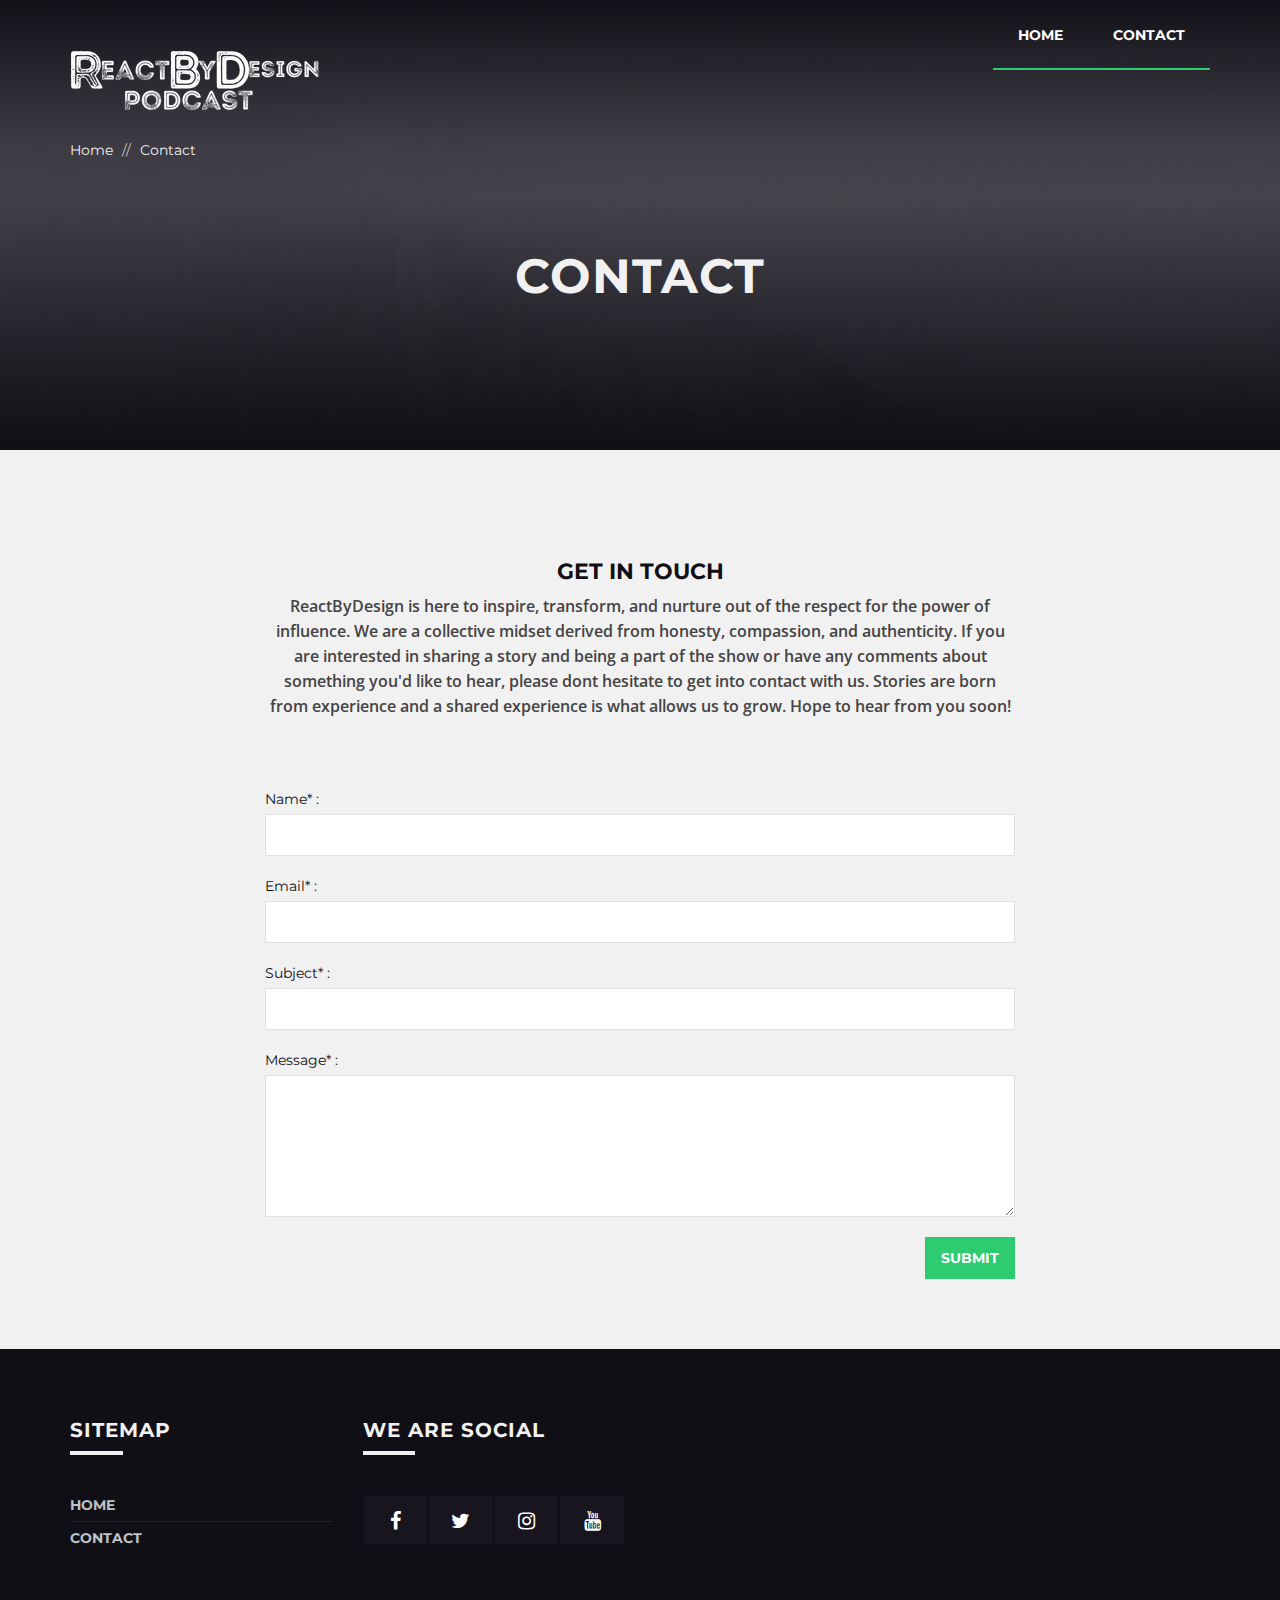
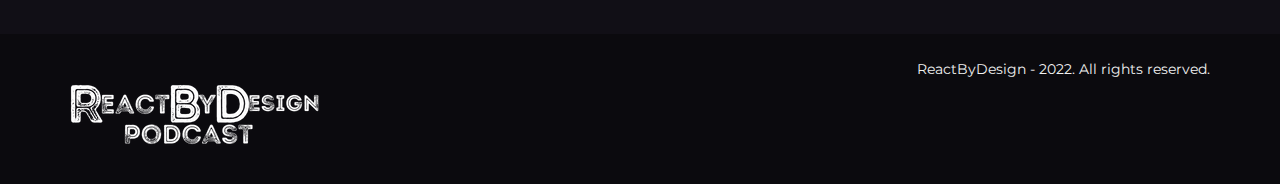
<file: contact.html>
<!DOCTYPE html>
<html lang="en">
	
	<head>

		<!-- =================================== -->
		<!-- 		  COMPATIBILITY 			 -->
		<!-- =================================== -->
		
		<!--[if IE]><meta http-equiv="X-UA-Compatible" content="IE=edge"><![endif]-->
		<meta http-equiv="Content-Type" content="text/html; charset=utf-8" />	

		<!-- =================================== -->
		<!-- 			  TITLE 			 	 -->
		<!-- =================================== -->

		<title>Soundcast - Podcast Responsive Theme</title>

		<!-- =================================== -->
		<!-- 			MORDERNIZR 			 	 -->
		<!-- =================================== -->

		<script src="assets/js/modernizr.js"></script>
		
		<!-- =================================== -->
		<!-- 			  STYLES 				 -->
		<!-- =================================== -->
		
		<!-- BOOTSTRAP MIN -->
		<link href="assets/css/bootstrap.min.css" rel="stylesheet" />
		
		<!-- MEDIA ELEMENT -->
		<link href="assets/css/mediaelementplayer.min.css" rel="stylesheet" />
		
		<!-- MAGNIFIC POPUP CSS -->
		<link href="assets/css/magnific-popup.css" rel="stylesheet" />
		
		<!-- THEME CSS -->
		<link href="assets/css/style.css" rel="stylesheet" />
		
		<!-- GOOGLE FONTS -->
		<link href='https://fonts.googleapis.com/css?family=Montserrat:400,700' rel='stylesheet' type='text/css'>
		<link href='https://fonts.googleapis.com/css?family=Open+Sans:400,600,700,300' rel='stylesheet' type='text/css'>
		
		<!-- FONT AWESOME -->
		<link href="//maxcdn.bootstrapcdn.com/font-awesome/4.5.0/css/font-awesome.min.css" rel="stylesheet" />
		
		<!-- =================================== -->
		<!-- 		 	THEME COLOR 			 -->
		<!-- =================================== -->
		
		<meta name="theme-color" content="#fff" />
		
		<!-- =================================== -->
		<!-- 			CONDITIONAL 			 -->
		<!-- =================================== -->
		
		<!--[if lt IE 9]>
			<script src="https://oss.maxcdn.com/html5shiv/3.7.2/html5shiv.min.js"></script>
			<script src="https://oss.maxcdn.com/respond/1.4.2/respond.min.js"></script>
		<![endif]-->

		<!-- =================================== -->
		<!-- 			 VIEWPORT 				 -->
		<!-- =================================== -->

		<meta name="viewport" content="width=device-width, initial-scale=1, maximum-scale=1, shrink-to-fit=no" />

		<!-- =================================== -->
		<!-- 			  AUTHOR 				 -->
		<!-- =================================== -->

		<meta name="author" content="reidark" />
		<meta name="reply-to" content="support@reidark.com.br" />
		<meta name="DC.publisher" content="reidark" />
		<meta name="generator" content="Brackets" />

		<!-- =================================== -->
		<!-- 			 CONTENT 				 -->
		<!-- =================================== -->

		<meta name="keywords" content="soundcast, html5 template, creative template, themeforest, podcast template, podcast theme" />
		<meta name="description" content="A clean, lightweight and responsive podcast theme." />

		<!-- =================================== -->
		<!-- 			 ROBOTS 				 -->
		<!-- =================================== -->

		<meta name="GOOGLEBOT" content="INDEX, FOLLOW" />
		<meta name="robots" content="index, follow">
		<meta name="msnbot" content="NOODP" />

		<!-- =================================== -->
		<!-- 			 FACEBOOK 				 -->
		<!-- =================================== -->

		<meta property="og:locale" content="en" />
		<meta property="og:type" content="website" />
		<meta property="og:title" content="Soundcast" />
		<meta property="og:description" content="Podcast Responsive Theme" />
		<meta property="og:url" content="http://www.reidark.com.br/soundcast" />
		<meta property="og:site_name" content="Soundcast" />
		<meta property="og:image" content="http://www.reidark.com.br/soundcast/assets/img/facebook-og.jpg" />

		<!-- =================================== -->
		<!-- 			  TWITTER 				 -->
		<!-- =================================== -->

		<meta name="twitter:card" content="summary" />
		<meta name="twitter:site" content="http://www.reidark.com.br/soundcast" />
		<meta name="twitter:creator" content="@reidarking" />
		<meta name="twitter:title" content="Soundcast" />
		<meta name="twitter:description" content="Podcast Responsive Theme" />
		<meta name="twitter:domain" content="reidark" />
		<meta name="twitter:image" content="http://www.reidark.com.br/soundcast/assets/img/twitter-og.jpg" />

		<!-- =================================== -->
		<!-- 			  FAVICON 				 -->
		<!-- =================================== -->
		
		<link rel="icon" href="assets/img/favicon.png" />
		<link rel="shortcut icon" href="assets/img/favicon.png" />

	</head>

	<body itemscope itemtype="http://schema.org/WebSite">
		
		<!-- ===== HEADER ===== -->
		<header class="header absolute" itemscope itemtype="http://schema.org/Organization">
			<div class="container">
			
				<!-- ===== LOGO ===== -->
				<h1 class="logo"><a href="index.html"><img itemprop="logo" src="assets/img/logo.png" alt="Soundcast - Podcast Responsive Theme" title="Soundcast - Podcast Responsive Theme" /></a></h1>
				
				<!-- ===== NAVIGATION ===== -->
				<nav class="navigation">
					<!-- ===== MENU ===== -->
					<ul class="menu">
						<li class="menuitem active"><a href="index.html">Home</a></li>
						<!-- <li class="menuitem"><a href="podcasts.html">Podcasts</a></li> -->
						<li class="menuitem dropdown">
							<!-- <a href="#">Podcasts</a> -->
							<ul class="droplist">
								<li class="droplist-item"><a href="podcast-video.html">Podcast Videos</a></li>
								<!-- <li class="droplist-item"><a href="podcast.html">Podcast Episodes</a></li> -->
								<!-- <li class="droplist-item"><a href="typography.html">Typography</a></li>
								<li class="droplist-item"><a href="single-page.html">Single Page</a></li>
								<li class="droplist-item"><a href="sticky-header.html">Sticky Header</a></li>
								<li class="droplist-item"><a href="static-header.html">Static Header</a></li>
								<li class="droplist-item"><a href="404.html">404</a></li> -->
							</ul>
						</li>
						<!-- <li class="menuitem"><a href="about-us.html">About Us</a></li> -->
						<li class="menuitem active"><a href="contact.html">Contact</a></li>
					</ul>
					<!-- ===== HAMBURGUER ICON ===== -->
					<a href="#" class="btn-hamburguer-menu"><i class="fa fa-bars"></i></a>
				</nav>
				
			</div>
		</header>
		
		<!-- ===== MAIN ===== -->
		<main id="main" class="main">
		
			<!-- ===== PAGE HEADER ===== -->
			<header class="page-header" style="background-image: url(assets/img/single-background.jpg)">
				<div class="page-header-inner">
					<div class="container">

						<!-- ===== BREADCRUMB ===== -->
						<ol class="breadcrumb" itemscope itemtype="http://schema.org/BreadcrumbList">
							<li itemprop="itemListElement"><a href="index.html">Home</a></li>
							<li itemprop="itemListElement"><a href="#">Contact</a></li>
						</ol>

						<!-- ===== PAGE HEADER CONTENT ===== -->
						<div class="page-header-content text-center">
							<h2>Contact</h2>
						</div>

					</div>
				</div>
			</header>
			
			<!-- ===== SECTION ===== -->
			<section class="section-negative">
				<div class="container">
					
					<!-- ===== PAGE CONTENT ===== -->
					<div class="page-content mt-60">
					
						<!-- ===== PAGE TITLE & DESCRIPTION ===== -->
						<div class="row">
							<div class="col-md-8 col-md-offset-2 text-center">
								<h2 class="title-default mb-10">Get in touch</h2>
								<p class="page-description mb-70">ReactByDesign is here to inspire, transform, and nurture out of the respect for the power of influence. We are a collective midset derived from honesty, compassion, and authenticity. If you are interested in sharing a story and being a part of the show or have any comments about something you'd like to hear, please dont hesitate to get into contact with us. Stories are born from experience and a shared experience is what allows us to grow. Hope to hear from you soon!</p>
							</div>
						</div>
						
						<!-- ===== FORM CONTACT ===== -->
						<div class="row">
							<div class="col-md-8 col-md-offset-2">
								<form id="my-form" action="https://script.google.com/macros/s/AKfycbzUUD8rCAuQ18-Ju66Aq4MSONHUFCtsmJT5ihN-ZKhngTBYT_8lJXkyofKMzhcwPbHasg/exec" method="POST" id="form-contact" class="form-contact form-validate">
									<fieldset>
										<div class="mb-20">
											<label for="name" class="label-control">Name* :</label>
											<input type="text" name="name" class="form-control" id="name" required />
										</div>
										<div class="mb-20">
											<label for="email" class="label-control">Email* :</label>
											<input type="email" name="email" class="form-control" id="email" required />
										</div>
										<div class="mb-20">
											<label for="subject" class="label-control">Subject* :</label>
											<input type="text" name="subject" class="form-control" id="subject" required />
										</div>
										<div class="mb-20">
											<label for="message" class="label-control">Message* :</label>
											<textarea name="message" id="message" rows="6" class="form-control" required></textarea>
										</div>
										<div class="mb-20 text-right">
											<input type="submit" class="btn btn-success btn-lg" value="Submit" />
										</div>
										<div class="form-callback success">
											<p>Success! Thank you for contact us.</p>
										</div>
										<div class="form-callback error">
											<p>Error! Something went wrong.</p>
										</div>
									</fieldset>
								</form>
							</div>
						</div>
					</div>
					
				</div>
			</section>
			
			<!-- ===== MAP EMBED ===== -->
			<!-- <div class="map" id="map">
				<iframe src="https://www.google.com/maps/embed?pb=!1m18!1m12!1m3!1d6508936.152256409!2d-123.7672035544811!3d37.195681156014146!2m3!1f0!2f0!3f0!3m2!1i1024!2i768!4f13.1!3m3!1m2!1s0x808fb9fe5f285e3d%3A0x8b5109a227086f55!2sCalifornia%2C+USA!5e0!3m2!1spt-BR!2sbr!4v1459617847784" style="border:0" allowfullscreen></iframe>
			</div> -->
			
			<!-- ===== DONATE ===== -->
			<!-- <section id="donate" class="section-highlight text-center">
				<div class="container">
					 -->
					<!-- ===== SECTION TITLE ===== -->
					<!-- <h2 class="title-default">We need your help</h2>
					<p class="section-description">Help us support the show! Lorem ipsum dolor sit amet, consectetur adipisicing elit. <br />  Vel modi rem laudantium, alias minus temporibus nihil reiciendis vero.</p>
					 -->
					<!-- ===== DONATE VALUES ===== -->
					<!-- <div class="row mb-50">
						
						<div class="col-lg-3 col-sm-6 mb-20">
							<a href="#" class="btn btn-default btn-round btn-lg btn-block">U$ 5</a>
						</div>
						
						<div class="col-lg-3 col-sm-6 mb-20">
							<a href="#" class="btn btn-default btn-round btn-lg btn-block">U$ 10</a>
						</div>
						
						<div class="col-lg-3 col-sm-6 mb-20">
							<a href="#" class="btn btn-default btn-round btn-lg btn-block">U$ 25</a>
						</div>
						
						<div class="col-lg-3 col-sm-6 mb-20">
							<a href="#" class="btn btn-default btn-round btn-lg btn-block">U$ 50</a>
						</div>
						
					</div> -->
					
				<!-- </div>
			</section> -->
			
		</main>
		
		<!-- ===== FOOTER ===== -->
		<footer class="footer">
			
			<!-- ===== FOOTER CONTENT INFORMATION ===== -->
			<section class="section-positive">
				<div class="container">
					
					<div class="row mt-70 mb-30">
						
						<!-- ===== SITEMAP ===== -->
						<div class="col-sm-3 mb-40">
							<h2 class="title-separator white">Sitemap</h2>
							<ul class="footer-list">
								<li><a href="index.html">Home</a></li>
								<!-- <li><a href="podcast.html">Podcasts</a></li> -->
								<!-- <li><a href="single-page.html">Pages</a></li> -->
								<!-- <li><a href="about-us.html">About Us</a></li> -->
								<li><a href="contact.html">Contact</a></li>
							</ul>
						</div>
						
						<!-- ===== PODCASTS EPISODES ===== -->
						<!-- <div class="col-sm-3 mb-40">
							<h2 class="title-separator white">Lastest Episodes</h2>
							<ul class="footer-complement">
								<li>
									<a href="podcast.html">#08 - Our vacations have been so amazing!</a>
									<span>December 22, 2015</span>
								</li>
								<li>
									<a href="podcast-soundcloud.html">#07 - Podcast embed from SoundCloud</a>
									<span>December 21, 2015</span>
								</li>
							</ul>
						</div> -->
						
						<!-- ===== PODCASTS EPISODES ===== -->
						<!-- <div class="col-sm-3 mb-40">
							<h2 class="title-separator white">Who is helping?</h2>
							<ul class="footer-complement">
								<li>
									<a href="#">@reidarking</a>
									<span>Donation - U$ 10</span>
								</li>
								<li>
									<a href="#">@reidarking</a>
									<span>Donation - U$ 5</span>
								</li>
								<li>
									<a href="#">@reidarking</a>
									<span>Donation - U$ 50</span>
								</li>
							</ul>
						</div> -->
						
						<!-- ===== SOCIAL CONNECTION ===== -->
						<div class="col-sm-3 mb-40">
							<h2 class="title-separator white">We are social</h2>
							<ul class="social-list">
								<li class="social-item"><a href="https://www.facebook.com/groups/306224714791731" target="_blank"><i class="fa fa-facebook"></i></a></li>
								<li class="social-item"><a href="https://twitter.com/KevinValias" target="_blank"><i class="fa fa-twitter"></i></a></li>
								<li class="social-item"><a href="https://www.instagram.com/reactbydesign/" target="_blank"><i class="fa fa-instagram"></i></a></li>
								<!-- <li class="social-item"><a href="#" target="_blank"><i class="fa fa-google-plus"></i></a></li> -->
								<!-- <li class="social-item"><a href="#" target="_blank"><i class="fa fa-soundcloud"></i></a></li> -->
								<!-- <li class="social-item"><a href="#" target="_blank"><i class="fa fa-pinterest"></i></a></li> -->
								<li class="social-item"><a href="https://www.youtube.com/channel/UC6rHIW0-F2v0h4vTt8xVMeQ" target="_blank"><i class="fa fa-youtube"></i></a></li>
								<!-- <li class="social-item"><a href="#" target="_blank"><i class="fa fa-spotify"></i></a></li> -->
							</ul>
						</div>
						
					</div>
					
				</div>
			</section>
			
			<!-- ===== FOOTER INFORMATION ===== -->
			<section class="footer-credits">
				<div class="container">
					
					<div class="row">
						
						<!-- ===== CREDIT LOGO ===== -->
						<div class="col-sm-6 footer-logo">
							<h2><a href="index.html"><img src="assets/img/logo.png" alt="Soudcast - Podcast Responsive Theme" title="Soundcast - Podcast Responsive Theme" /></a></h2>
						</div>
						
						<!-- ===== CREDIT LOGO ===== -->
						<div class="col-sm-6 text-right">
							ReactByDesign - 2022. All rights reserved.
						</div>
						
					</div>
					
				</div>
			</section>
			
		</footer>
		
		<!-- =================================== -->
		<!-- 			  SCRIPTS 				 -->
		<!-- =================================== -->

		<script>	
		window.addEventListener("load", function() {
  const form = document.getElementById('my-form');
  form.addEventListener("submit", function(e) {
    e.preventDefault();
    const data = new FormData(form);
    const action = e.target.action;
    fetch(action, {
      method: 'POST',
      body: data,
    })
    .then(() => {
      alert("Thank you for your message!, we'll get back to you as soon as we can!");
    })
  });
});
</script>
		
		<!-- JQUERY -->
		<script src="assets/js/jquery-1.11.min.js"></script>
		
		<!-- BOOTSTRAP JS -->
		<script src="assets/js/bootstrap.min.js"></script>
		
		<!-- MEDIA ELEMENT -->
		<script src="assets/js/mediaelement-and-player.min.js"></script>
		
		<!-- MAGNIFIC POPUP -->
		<script src="assets/js/magnific-popup.min.js"></script>
		
		<!-- FORM VALIDATE -->
		<script src="assets/js/validate.min.js"></script>
		
		<!-- PLACEHOLDER FOR IE -->
		<script src="assets/js/placeholder.min.js"></script>
		
		<!-- THEME JS -->
		<script src="assets/js/main.js"></script>

	</body>

</html>
</file>
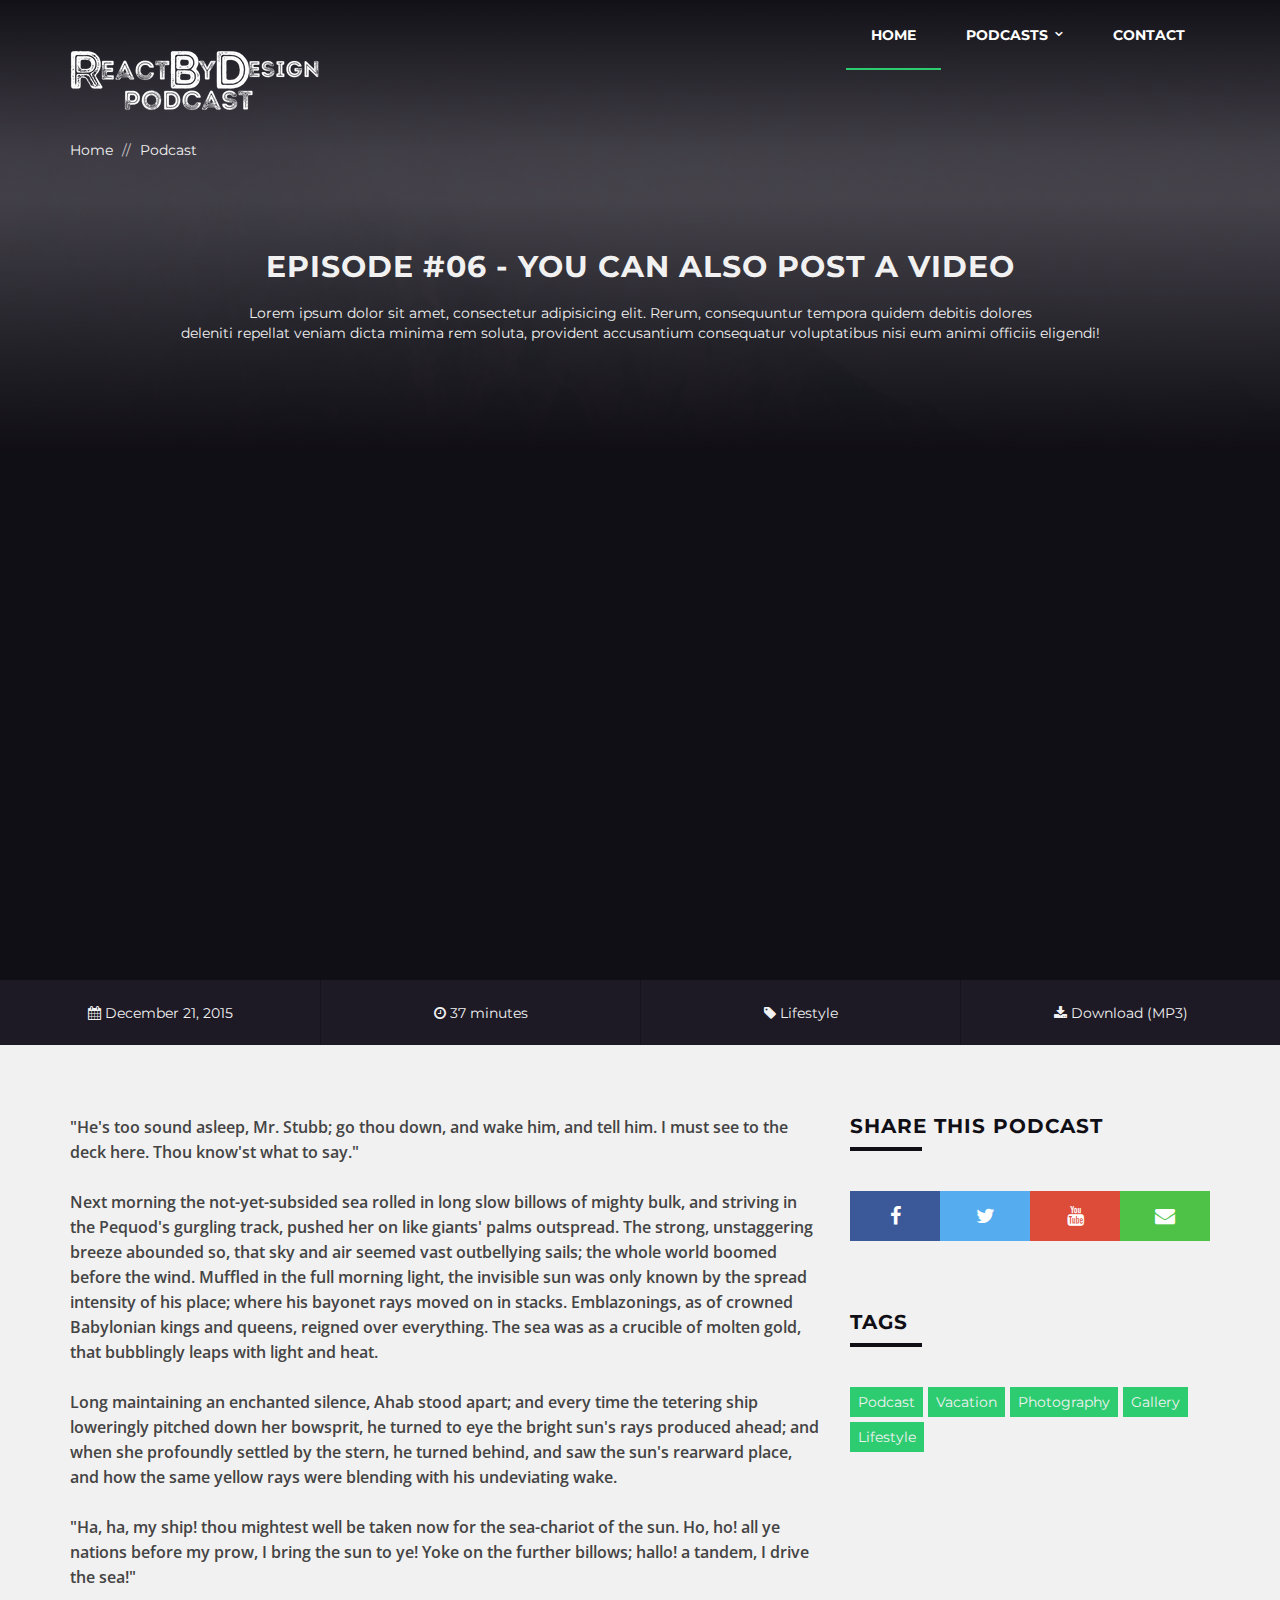
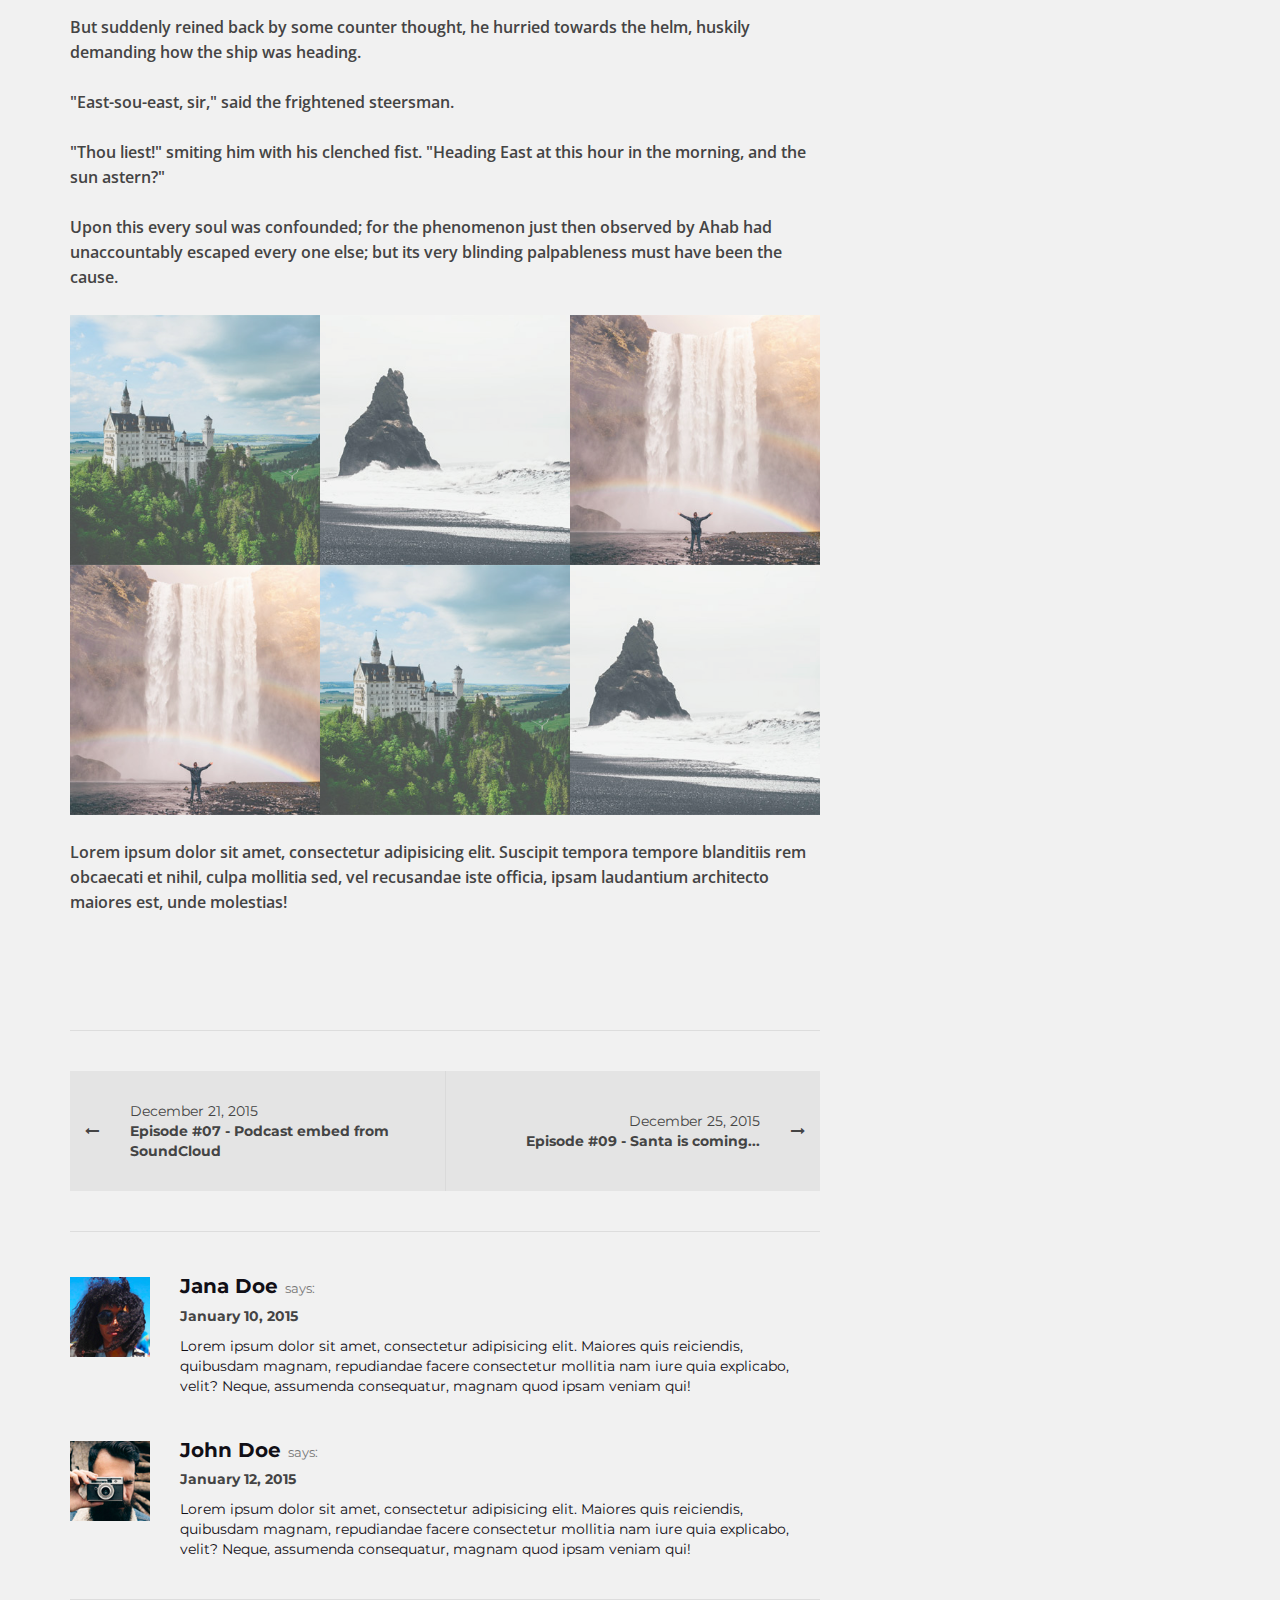
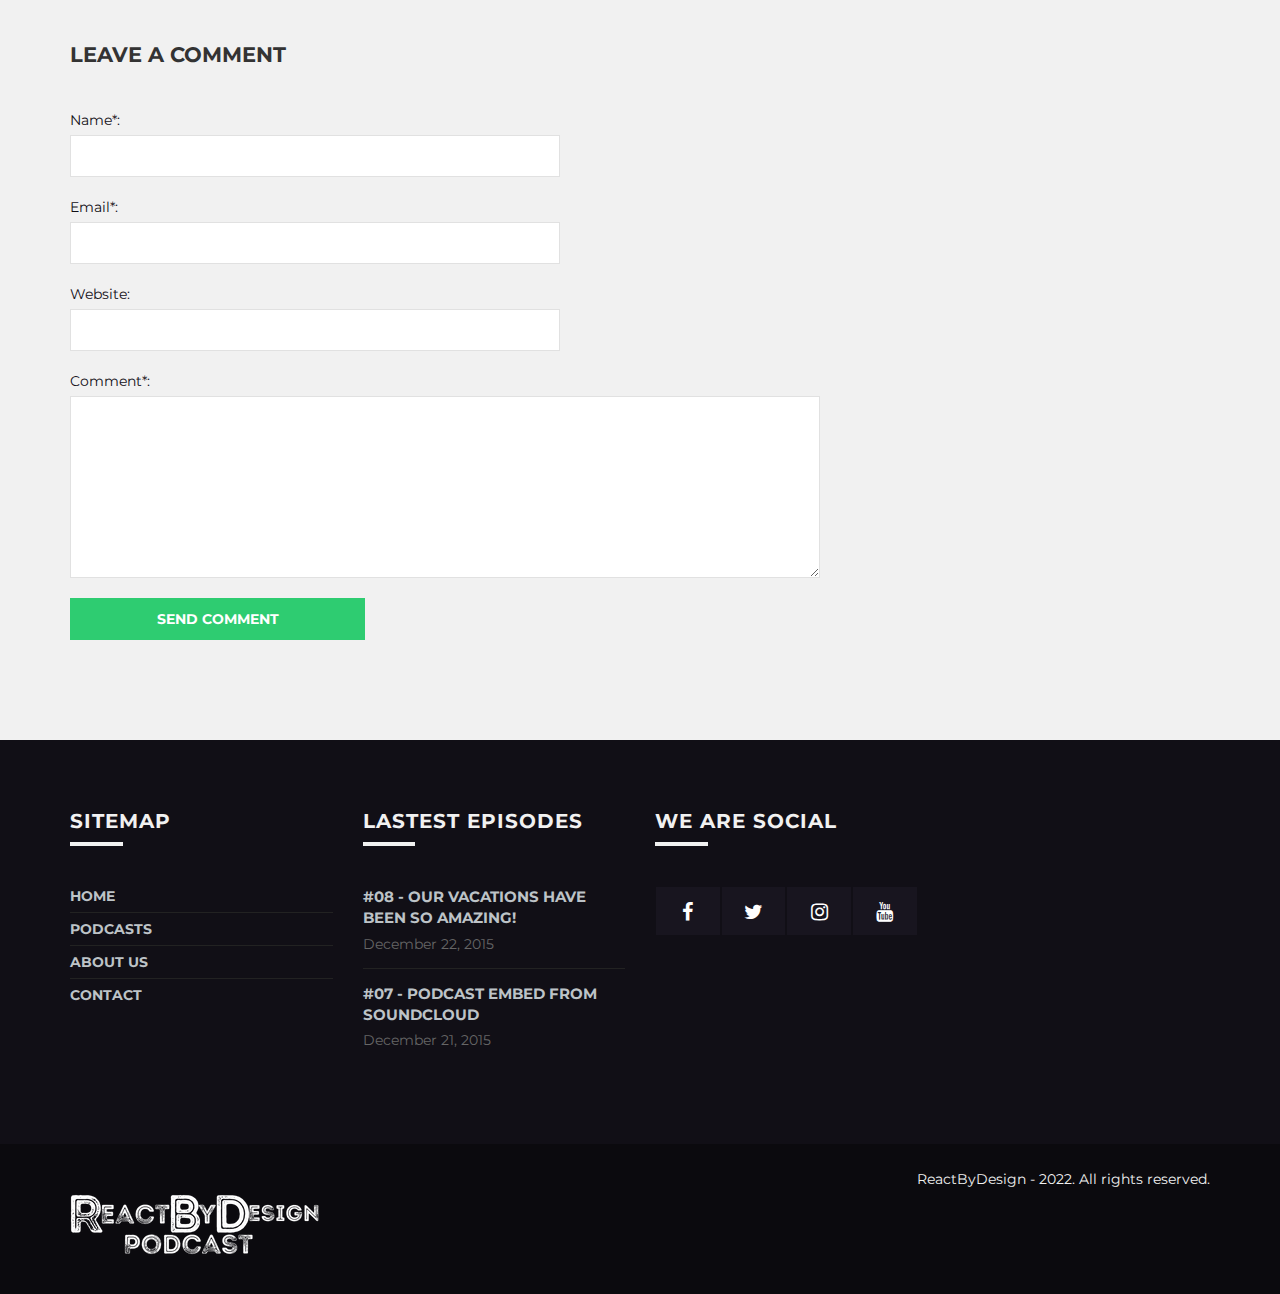
<file: podcast-video.html>
<!DOCTYPE html>
<html lang="en">
	
	<head>

		<!-- =================================== -->
		<!-- 		  COMPATIBILITY 			 -->
		<!-- =================================== -->
		
		<!--[if IE]><meta http-equiv="X-UA-Compatible" content="IE=edge"><![endif]-->
		<meta http-equiv="Content-Type" content="text/html; charset=utf-8" />	

		<!-- =================================== -->
		<!-- 			  TITLE 			 	 -->
		<!-- =================================== -->

		<title>ReactByDesign</title>

		<!-- =================================== -->
		<!-- 			MORDERNIZR 			 	 -->
		<!-- =================================== -->

		<script src="assets/js/modernizr.js"></script>
		
		<!-- =================================== -->
		<!-- 			  STYLES 				 -->
		<!-- =================================== -->
		
		<!-- BOOTSTRAP MIN -->
		<link href="assets/css/bootstrap.min.css" rel="stylesheet" />
		
		<!-- MEDIA ELEMENT -->
		<link href="assets/css/mediaelementplayer.min.css" rel="stylesheet" />
		
		<!-- MAGNIFIC POPUP CSS -->
		<link href="assets/css/magnific-popup.css" rel="stylesheet" />
		
		<!-- THEME CSS -->
		<link href="assets/css/style.css" rel="stylesheet" />
		
		<!-- GOOGLE FONTS -->
		<link href='https://fonts.googleapis.com/css?family=Montserrat:400,700' rel='stylesheet' type='text/css'>
		<link href='https://fonts.googleapis.com/css?family=Open+Sans:400,600,700,300' rel='stylesheet' type='text/css'>
		
		<!-- FONT AWESOME -->
		<link href="//maxcdn.bootstrapcdn.com/font-awesome/4.5.0/css/font-awesome.min.css" rel="stylesheet" />
		
		<!-- =================================== -->
		<!-- 		 	THEME COLOR 			 -->
		<!-- =================================== -->
		
		<meta name="theme-color" content="#fff" />
		
		<!-- =================================== -->
		<!-- 			CONDITIONAL 			 -->
		<!-- =================================== -->
		
		<!--[if lt IE 9]>
			<script src="https://oss.maxcdn.com/html5shiv/3.7.2/html5shiv.min.js"></script>
			<script src="https://oss.maxcdn.com/respond/1.4.2/respond.min.js"></script>
		<![endif]-->

		<!-- =================================== -->
		<!-- 			 VIEWPORT 				 -->
		<!-- =================================== -->

		<meta name="viewport" content="width=device-width, initial-scale=1, maximum-scale=1, shrink-to-fit=no" />

		<!-- =================================== -->
		<!-- 			  AUTHOR 				 -->
		<!-- =================================== -->

		<meta name="author" content="reidark" />
		<meta name="reply-to" content="support@reidark.com.br" />
		<meta name="DC.publisher" content="reidark" />
		<meta name="generator" content="Brackets" />

		<!-- =================================== -->
		<!-- 			 CONTENT 				 -->
		<!-- =================================== -->

		<meta name="keywords" content="soundcast, html5 template, creative template, themeforest, podcast template, podcast theme" />
		<meta name="description" content="A clean, lightweight and responsive podcast theme." />

		<!-- =================================== -->
		<!-- 			 ROBOTS 				 -->
		<!-- =================================== -->

		<meta name="GOOGLEBOT" content="INDEX, FOLLOW" />
		<meta name="robots" content="index, follow">
		<meta name="msnbot" content="NOODP" />

		<!-- =================================== -->
		<!-- 			 FACEBOOK 				 -->
		<!-- =================================== -->

		<meta property="og:locale" content="en" />
		<meta property="og:type" content="website" />
		<meta property="og:title" content="Soundcast" />
		<meta property="og:description" content="Podcast Responsive Theme" />
		<meta property="og:url" content="http://www.reidark.com.br/soundcast" />
		<meta property="og:site_name" content="Soundcast" />
		<meta property="og:image" content="http://www.reidark.com.br/soundcast/assets/img/facebook-og.jpg" />

		<!-- =================================== -->
		<!-- 			  TWITTER 				 -->
		<!-- =================================== -->

		<meta name="twitter:card" content="summary" />
		<meta name="twitter:site" content="http://www.reidark.com.br/soundcast" />
		<meta name="twitter:creator" content="@reidarking" />
		<meta name="twitter:title" content="Soundcast" />
		<meta name="twitter:description" content="Podcast Responsive Theme" />
		<meta name="twitter:domain" content="reidark" />
		<meta name="twitter:image" content="http://www.reidark.com.br/soundcast/assets/img/twitter-og.jpg" />

		<!-- =================================== -->
		<!-- 			  FAVICON 				 -->
		<!-- =================================== -->
		
		<link rel="icon" href="assets/img/favicon.png" />
		<link rel="shortcut icon" href="assets/img/favicon.png" />

	</head>

	<body itemscope itemtype="http://schema.org/WebSite">
		
		<!-- ===== HEADER ===== -->
		<header class="header absolute" itemscope itemtype="http://schema.org/Organization">
			<div class="container">
			
				<!-- ===== LOGO ===== -->
				<h1 class="logo"><a href="index.html"><img itemprop="logo" src="assets/img/logo.png" alt="Soundcast - Podcast Responsive Theme" title="Soundcast - Podcast Responsive Theme" /></a></h1>
				
				<!-- ===== NAVIGATION ===== -->
				<nav class="navigation">
					<!-- ===== MENU ===== -->
					<ul class="menu">
						<li class="menuitem active"><a href="index.html">Home</a></li>
						<!-- <li class="menuitem"><a href="podcasts.html">Podcasts</a></li> -->
						<li class="menuitem dropdown">
							<a href="#">Podcasts</a>
							<ul class="droplist">
								<li class="droplist-item"><a href="podcast-video.html">Podcast Videos</a></li>
								<!-- <li class="droplist-item"><a href="podcast.html">Podcast Episodes</a></li> -->
								<!-- <li class="droplist-item"><a href="typography.html">Typography</a></li>
								<li class="droplist-item"><a href="single-page.html">Single Page</a></li>
								<li class="droplist-item"><a href="sticky-header.html">Sticky Header</a></li>
								<li class="droplist-item"><a href="static-header.html">Static Header</a></li>
								<li class="droplist-item"><a href="404.html">404</a></li> -->
							</ul>
						</li>
						<!-- <li class="menuitem"><a href="about-us.html">About Us</a></li> -->
						<li class="menuitem"><a href="contact.html">Contact</a></li>
					</ul>
					<!-- ===== HAMBURGUER ICON ===== -->
					<a href="#" class="btn-hamburguer-menu"><i class="fa fa-bars"></i></a>
				</nav>
				
			</div>
		</header>
		
		<!-- ===== MAIN ===== -->
		<main id="main" class="main">
			
			<!-- ===== PAGE HEADER ===== -->
			<header class="page-header-podcast" style="background-image: url(assets/img/single-background.jpg)">
				<div class="page-header-inner">
					<div class="container">

						<!-- ===== BREADCRUMB ===== -->
						<ol class="breadcrumb" itemscope itemtype="http://schema.org/BreadcrumbList">
							<li itemprop="itemListElement"><a href="index.html">Home</a></li>
							<li itemprop="itemListElement"><a href="#">Podcast</a></li>
						</ol>

						<!-- ===== PAGE HEADER CONTENT ===== -->
						<div class="page-header-content text-center">
							<h2>Episode #06 - You can also post a video</h2>
							<p>Lorem ipsum dolor sit amet, consectetur adipisicing elit. Rerum, consequuntur tempora quidem debitis dolores <br /> deleniti repellat veniam dicta minima rem soluta, provident accusantium consequatur voluptatibus nisi eum animi officiis eligendi!</p>
						</div>

					</div>
				</div>
			</header>
			
			<!-- ===== PODCAST PLAYER ===== -->
			<div class="podcast-player">
				<div class="podcast-player-inner">
					<div class="container">
						<iframe src="https://player.vimeo.com/video/153749393" class="video-frame" allowfullscreen></iframe>
					</div>
				</div>
			</div>
			
			<!-- ===== PODCAST META ===== -->
			<div class="podcast-meta-element">
				<span class="podcast-meta-item"><i class="fa fa-calendar"></i> December 21, 2015</span>
				<span class="podcast-meta-item"><i class="fa fa-clock-o"></i> 37 minutes</span>
				<a class="podcast-meta-item" href="#"><i class="fa fa-tag"></i> Lifestyle</a>
				<a class="podcast-meta-item" href="#"><i class="fa fa-download"></i> Download (MP3)</a>
			</div>
			
			<!-- ===== SINGLE PAGE CONTENT ===== -->
			<div class="section-negative">
				<div class="container">
					
					<div class="row mt-70 mb-50">
						
						<!-- ===== PODCAST TEXT CONTENT ===== -->
						<div class="col-md-8 mb-50">
							
							<!-- ===== PAGE MAIN CONTENT ===== -->
							<div class="page-content">
								<p>"He's too sound asleep, Mr. Stubb; go thou down, and wake him, and tell him. I must see to the deck here. Thou know'st what to say."</p>
								<p>Next morning the not-yet-subsided sea rolled in long slow billows of mighty bulk, and striving in the Pequod's gurgling track, pushed her on like giants' palms outspread. The strong, unstaggering breeze abounded so, that sky and air seemed vast outbellying sails; the whole world boomed before the wind. Muffled in the full morning light, the invisible sun was only known by the spread intensity of his place; where his bayonet rays moved on in stacks. Emblazonings, as of crowned Babylonian kings and queens, reigned over everything. The sea was as a crucible of molten gold, that bubblingly leaps with light and heat.</p>
								<p>Long maintaining an enchanted silence, Ahab stood apart; and every time the tetering ship loweringly pitched down her bowsprit, he turned to eye the bright sun's rays produced ahead; and when she profoundly settled by the stern, he turned behind, and saw the sun's rearward place, and how the same yellow rays were blending with his undeviating wake.</p>
								<p>"Ha, ha, my ship! thou mightest well be taken now for the sea-chariot of the sun. Ho, ho! all ye nations before my prow, I bring the sun to ye! Yoke on the further billows; hallo! a tandem, I drive the sea!"</p>
								<p>But suddenly reined back by some counter thought, he hurried towards the helm, huskily demanding how the ship was heading.</p>
								<p>"East-sou-east, sir," said the frightened steersman.</p>
								<p>"Thou liest!" smiting him with his clenched fist. "Heading East at this hour in the morning, and the sun astern?"</p>
								<p>Upon this every soul was confounded; for the phenomenon just then observed by Ahab had unaccountably escaped every one else; but its very blinding palpableness must have been the cause.</p>
								<!-- ===== GALLERY WITH ZOOM ===== -->
								<div class="page-gallery">
									<div class="col-md-4 col-xs-6 nopadding">
										<figure class="gallery-item">
											<a href="assets/img/gallery/large/image-2.jpg" class="gallery-zoom">
												<img src="assets/img/gallery/thumb/image-2.jpg" alt="Gallery" title="Gallery" />
											</a>
										</figure>
									</div>
									<div class="col-md-4 col-xs-6 nopadding">
										<figure class="gallery-item">
											<a href="assets/img/gallery/large/image-1.jpg" class="gallery-zoom" title="This is a caption">
												<img src="assets/img/gallery/thumb/image-1.jpg" alt="Gallery" title="Gallery" />
											</a>
											<figcaption>This is a caption</figcaption>
										</figure>
									</div>
									<div class="col-md-4 col-xs-6 nopadding">
										<figure class="gallery-item">
											<a href="assets/img/gallery/large/image-3.jpg" class="gallery-zoom">
												<img src="assets/img/gallery/thumb/image-3.jpg" alt="Gallery" title="Gallery" />
											</a>
										</figure>
									</div>
									<div class="col-md-4 col-xs-6 nopadding">
										<figure class="gallery-item">
											<a href="assets/img/gallery/large/image-3.jpg" class="gallery-zoom" title="This is a caption">
												<img src="assets/img/gallery/thumb/image-3.jpg" alt="Gallery" title="Gallery" />
											</a>
											<figcaption>This is a caption</figcaption>
										</figure>
									</div>
									<div class="col-md-4 col-xs-6 nopadding">
										<figure class="gallery-item">
											<a href="assets/img/gallery/large/image-2.jpg" class="gallery-zoom">
												<img src="assets/img/gallery/thumb/image-2.jpg" alt="Gallery" title="Gallery" />
											</a>
										</figure>
									</div>
									<div class="col-md-4 col-xs-6 nopadding">
										<figure class="gallery-item">
											<a href="assets/img/gallery/large/image-1.jpg" class="gallery-zoom">
												<img src="assets/img/gallery/thumb/image-1.jpg" alt="Gallery" title="Gallery" />
											</a>
										</figure>
									</div>
								</div>
								<p>Lorem ipsum dolor sit amet, consectetur adipisicing elit. Suscipit tempora tempore blanditiis rem obcaecati et nihil, culpa mollitia sed, vel recusandae iste officia, ipsam laudantium architecto maiores est, unde molestias!</p>
							</div>
							
							<!-- ===== HR ===== -->
							<hr />
							
							<!-- ===== PREV AND NEXT ===== -->
							<div class="page-pagination">
								<!-- ===== PREV ===== -->
								<a href="podcast-soundcloud.html" class="page-pagination-prev">
									<i class="fa fa-long-arrow-left"></i>
									<span>December 21, 2015</span>
									<p>Episode #07 - Podcast embed from SoundCloud</p>
								</a>
								<!-- ===== NEXT ===== -->
								<a href="#" class="page-pagination-next">
									<i class="fa fa-long-arrow-right"></i>
									<span>December 25, 2015</span>
									<p>Episode #09 - Santa is coming...</p>
								</a>
							</div>
							
							<!-- ===== HR ===== -->
							<hr />
							
							<!-- ===== COMMENTS ===== -->
							<div class="page-comments">
									
								<!-- ===== COMMENT ITEM ===== -->
								<div class="comment-item">
									<!-- ===== COMMENT IMAGE ===== -->
									<div class="comment-image">
										<figure><img src="assets/img/avatar/avatar-f.jpg" alt="Avatar" title="Avatar" /></figure>
									</div>
									<!-- ===== COMMENT CONTENT ===== -->
									<div class="comment-content">
										<cite class="comment-author">Jana Doe</cite> <small>says:</small>
										<span class="comment-date">January 10, 2015</span>
										<div class="comment-body">
											<p>Lorem ipsum dolor sit amet, consectetur adipisicing elit. Maiores quis reiciendis, quibusdam magnam, repudiandae facere consectetur mollitia nam iure quia explicabo, velit? Neque, assumenda consequatur, magnam quod ipsam veniam qui!</p>
										</div>
									</div>
								</div>
								
								<div class="comment-item">
									<!-- ===== COMMENT IMAGE ===== -->
									<div class="comment-image">
										<figure><img src="assets/img/avatar/avatar-m.jpg" alt="Avatar" title="Avatar" /></figure>
									</div>
									<!-- ===== COMMENT CONTENT ===== -->
									<div class="comment-content">
										<cite class="comment-author">John Doe</cite> <small>says:</small>
										<span class="comment-date">January 12, 2015</span>
										<div class="comment-body">
											<p>Lorem ipsum dolor sit amet, consectetur adipisicing elit. Maiores quis reiciendis, quibusdam magnam, repudiandae facere consectetur mollitia nam iure quia explicabo, velit? Neque, assumenda consequatur, magnam quod ipsam veniam qui!</p>
										</div>
									</div>
								</div>

							</div>
							
							<!-- ===== HR ===== -->
							<hr />
							
							<!-- ===== FORM COMMENTS ===== -->
							<form id="my-form" action="https://script.google.com/macros/s/AKfycbzu-4Eq3xR2FJTxo8ppyNu6B9rSQmzuVpHiS-sGBZ40CUWcXha2oEAJf-qUwNRXry2Q/exec" class="form-comment form-validate">
								<fieldset class="row">
									<legend class="col-md-12">Leave a comment</legend>
									<div class="col-md-8 mb-20">
										<label for="name" class="label-control">Name*:</label>
										<input type="text" id="name" name="name" class="form-control" required />
									</div>
									<div class="col-md-8 mb-20">
										<label for="email" class="label-control">Email*:</label>
										<input type="email" id="email" name="email" class="form-control" required />
									</div>
									<div class="col-md-8 mb-20">
										<label for="website" class="label-control">Website:</label>
										<input type="text" id="website" name="website" class="form-control" />
									</div>
									<div class="col-md-12 mb-20">
										<label for="comment" class="label-control">Comment*:</label>
										<textarea name="comment" id="comment" rows="8" class="form-control" required></textarea>
									</div>
									<div class="col-md-5">
										<input type="submit" class="btn btn-lg btn-block btn-success" value="Send comment" />
									</div>
								</fieldset>
							</form>
							
						</div>
						
						<!-- ===== SIDEBAR ===== -->
						<div class="col-md-4">
						
							<!-- ===== PODCAST SIDEBAR ===== -->
							<div class="page-sidebar">
							
								<!-- ===== SIDEBAR WIDGET ===== -->
								<div class="sidebar-widget">
									<h2 class="title-separator">Share this podcast</h2>
									<ul class="social-list colored">
										<li class="social-item facebook"><a href="https://www.facebook.com/groups/306224714791731" target="_blank"><i class="fa fa-facebook"></i></a></li>
										<li class="social-item twitter"><a href="https://twitter.com/KevinValias" target="_blank"><i class="fa fa-twitter"></i></a></li>
										<li class="social-item youtube"><a href="https://www.youtube.com/channel/UC6rHIW0-F2v0h4vTt8xVMeQ" target="_blank"><i class="fa fa-youtube"></i></a></li>
										<li class="social-item email"><a href="mailto:reactbydesignpodcast@gmail.com" target="_blank"><i class="fa fa-envelope"></i></a></li>
									</ul>
								</div>
								
								<!-- ===== TAGS ===== -->
								<div class="sidebar-widget">
									<h2 class="title-separator">Tags</h2>
									<ul class="tag-list">
										<li class="tag-item"><a href="#" rel="tag">Podcast</a></li>
										<li class="tag-item"><a href="#" rel="tag">Vacation</a></li>
										<li class="tag-item"><a href="#" rel="tag">Photography</a></li>
										<li class="tag-item"><a href="#" rel="tag">Gallery</a></li>
										<li class="tag-item"><a href="#" rel="tag">Lifestyle</a></li>
									</ul>
								</div>
								
							</div>
							
						</div>
						
					</div>
					
				</div>
			</div>
			
		</main>
		
		<!-- ===== FOOTER ===== -->
		<footer class="footer">
			
			<!-- ===== FOOTER CONTENT INFORMATION ===== -->
			<section class="section-positive">
				<div class="container">
					
					<div class="row mt-70 mb-30">
						
						<!-- ===== SITEMAP ===== -->
						<div class="col-sm-3 mb-40">
							<h2 class="title-separator white">Sitemap</h2>
							<ul class="footer-list">
								<li><a href="index.html">Home</a></li>
								<li><a href="podcast.html">Podcasts</a></li>
								<!-- <li><a href="single-page.html">Pages</a></li> -->
								<li><a href="about-us.html">About Us</a></li>
								<li><a href="contact.html">Contact</a></li>
							</ul>
						</div>
						
						<!-- ===== PODCASTS EPISODES ===== -->
						<div class="col-sm-3 mb-40">
							<h2 class="title-separator white">Lastest Episodes</h2>
							<ul class="footer-complement">
								<li>
									<a href="podcast.html">#08 - Our vacations have been so amazing!</a>
									<span>December 22, 2015</span>
								</li>
								<li>
									<a href="podcast-soundcloud.html">#07 - Podcast embed from SoundCloud</a>
									<span>December 21, 2015</span>
								</li>
							</ul>
						</div>
						
						<!-- ===== PODCASTS EPISODES ===== -->
						<!-- <div class="col-sm-3 mb-40">
							<h2 class="title-separator white">Who is helping?</h2>
							<ul class="footer-complement">
								<li>
									<a href="#">@reidarking</a>
									<span>Donation - U$ 10</span>
								</li>
								<li>
									<a href="#">@reidarking</a>
									<span>Donation - U$ 5</span>
								</li>
								<li>
									<a href="#">@reidarking</a>
									<span>Donation - U$ 50</span>
								</li>
							</ul>
						</div> -->
						
						<!-- ===== SOCIAL CONNECTION ===== -->
						<div class="col-sm-3 mb-40">
							<h2 class="title-separator white">We are social</h2>
							<ul class="social-list">
								<li class="social-item"><a href="https://www.facebook.com/groups/306224714791731" target="_blank"><i class="fa fa-facebook"></i></a></li>
								<li class="social-item"><a href="https://twitter.com/KevinValias" target="_blank"><i class="fa fa-twitter"></i></a></li>
								<li class="social-item"><a href="https://www.instagram.com/reactbydesign/" target="_blank"><i class="fa fa-instagram"></i></a></li>
								<!-- <li class="social-item"><a href="#" target="_blank"><i class="fa fa-google-plus"></i></a></li> -->
								<!-- <li class="social-item"><a href="#" target="_blank"><i class="fa fa-soundcloud"></i></a></li> -->
								<!-- <li class="social-item"><a href="#" target="_blank"><i class="fa fa-pinterest"></i></a></li> -->
								<li class="social-item"><a href="https://www.youtube.com/channel/UC6rHIW0-F2v0h4vTt8xVMeQ" target="_blank"><i class="fa fa-youtube"></i></a></li>
								<!-- <li class="social-item"><a href="#" target="_blank"><i class="fa fa-spotify"></i></a></li> -->
							</ul>
						</div>
						
					</div>
					
				</div>
			</section>
			
			<!-- ===== FOOTER INFORMATION ===== -->
			<section class="footer-credits">
				<div class="container">
					
					<div class="row">
						
						<!-- ===== CREDIT LOGO ===== -->
						<div class="col-sm-6 footer-logo">
							<h2><a href="index.html"><img src="assets/img/logo.png" alt="Soudcast - Podcast Responsive Theme" title="Soundcast - Podcast Responsive Theme" /></a></h2>
						</div>
						
						<!-- ===== CREDIT LOGO ===== -->
						<div class="col-sm-6 text-right">
							ReactByDesign - 2022. All rights reserved.
						</div>
						
					</div>
					
				</div>
			</section>
			
		</footer>
		
		<!-- =================================== -->
		<!-- 			  SCRIPTS 				 -->
		<!-- =================================== -->
		<script>	
		window.addEventListener("load", function() {
  const form = document.getElementById('my-form');
  form.addEventListener("submit", function(e) {
    e.preventDefault();
    const data = new FormData(form);
    const action = e.target.action;
    fetch(action, {
      method: 'POST',
      body: data,
    })
    .then(() => {
      alert("Thanks for getting in contact with us! We will get bck to you as soon as possible!");
    })
  });
});
</script>
		
		<!-- JQUERY -->
		<script src="assets/js/jquery-1.11.min.js"></script>
		
		<!-- BOOTSTRAP JS -->
		<script src="assets/js/bootstrap.min.js"></script>
		
		<!-- MEDIA ELEMENT -->
		<script src="assets/js/mediaelement-and-player.min.js"></script>
		
		<!-- MAGNIFIC POPUP -->
		<script src="assets/js/magnific-popup.min.js"></script>
		
		<!-- FORM VALIDATE -->
		<script src="assets/js/validate.min.js"></script>
		
		<!-- PLACEHOLDER FOR IE -->
		<script src="assets/js/placeholder.min.js"></script>
		
		<!-- THEME JS -->
		<script src="assets/js/main.js"></script>

	</body>

</html>
</file>
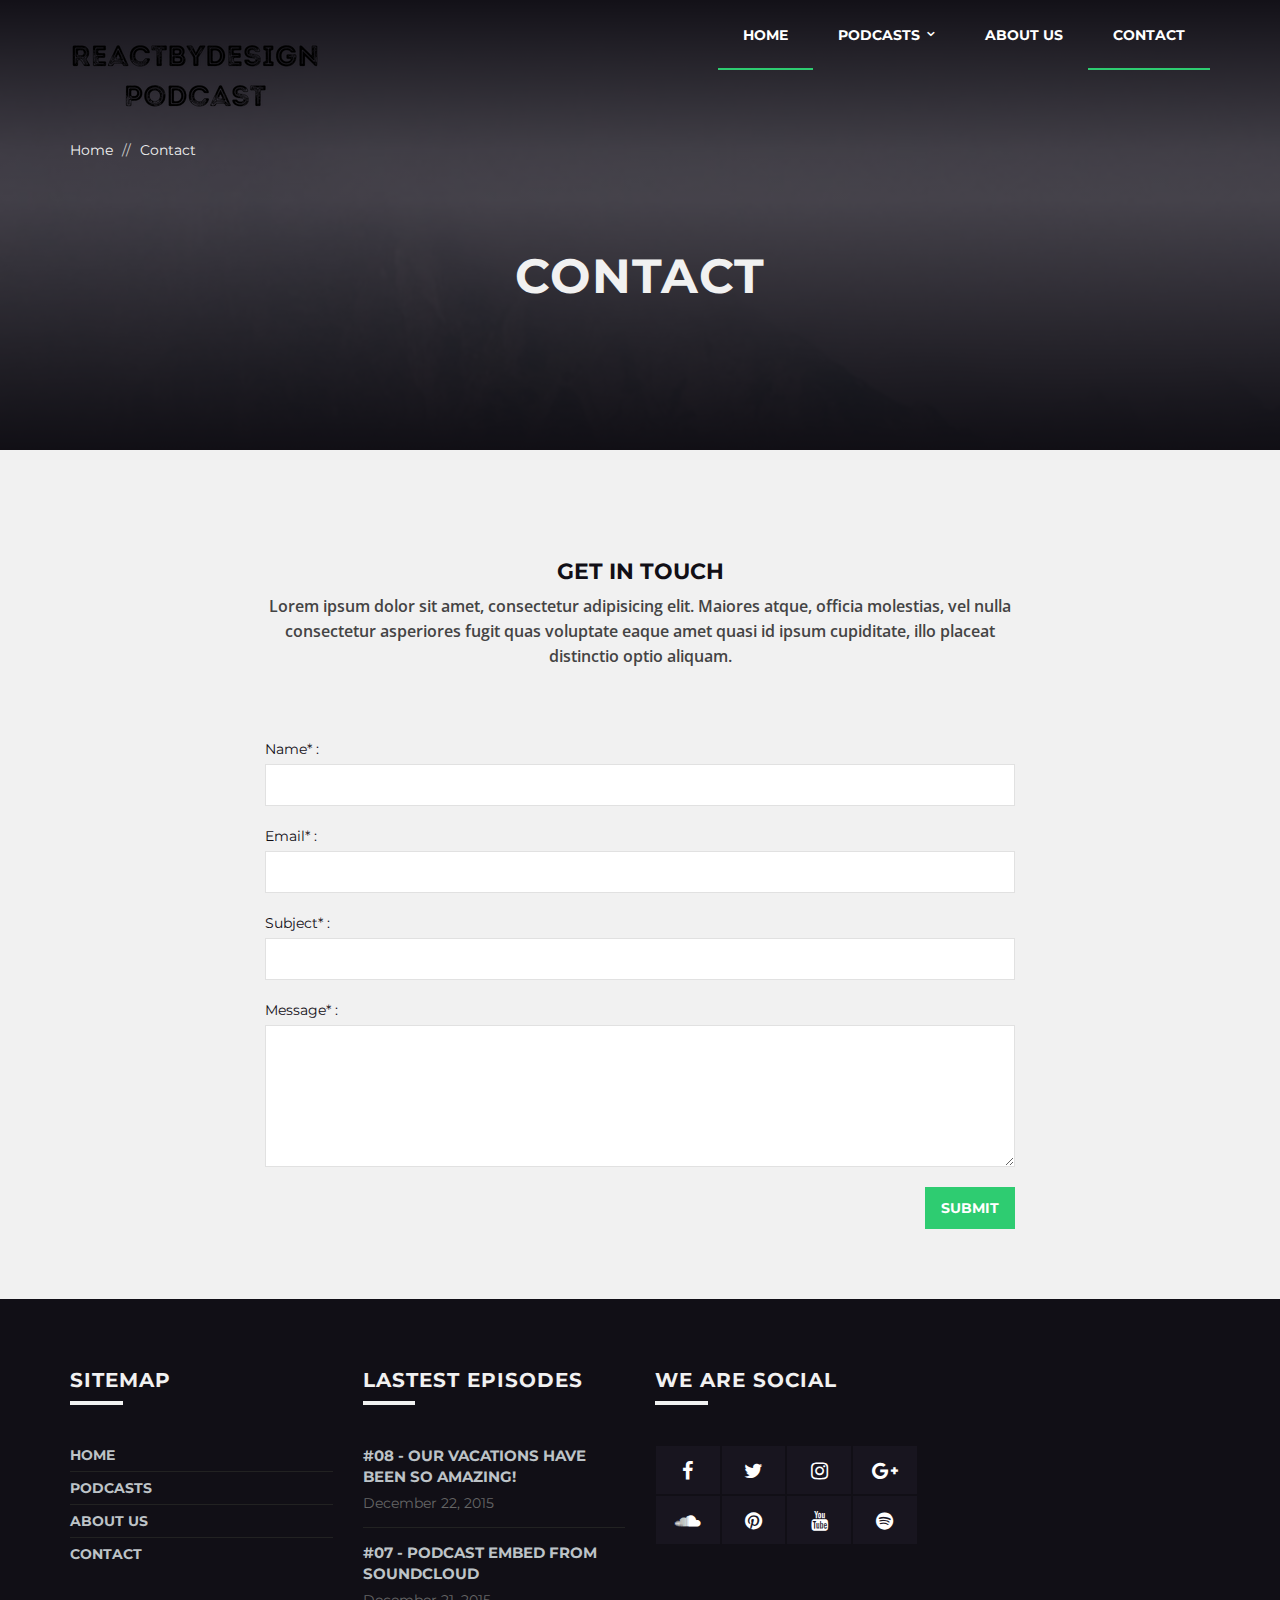
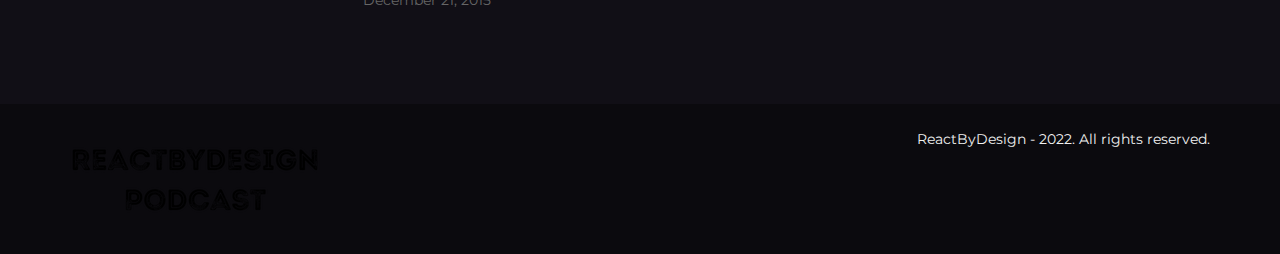
<file: Theme/contact.html>
<!DOCTYPE html>
<html lang="en">
	
	<head>

		<!-- =================================== -->
		<!-- 		  COMPATIBILITY 			 -->
		<!-- =================================== -->
		
		<!--[if IE]><meta http-equiv="X-UA-Compatible" content="IE=edge"><![endif]-->
		<meta http-equiv="Content-Type" content="text/html; charset=utf-8" />	

		<!-- =================================== -->
		<!-- 			  TITLE 			 	 -->
		<!-- =================================== -->

		<title>Soundcast - Podcast Responsive Theme</title>

		<!-- =================================== -->
		<!-- 			MORDERNIZR 			 	 -->
		<!-- =================================== -->

		<script src="assets/js/modernizr.js"></script>
		
		<!-- =================================== -->
		<!-- 			  STYLES 				 -->
		<!-- =================================== -->
		
		<!-- BOOTSTRAP MIN -->
		<link href="assets/css/bootstrap.min.css" rel="stylesheet" />
		
		<!-- MEDIA ELEMENT -->
		<link href="assets/css/mediaelementplayer.min.css" rel="stylesheet" />
		
		<!-- MAGNIFIC POPUP CSS -->
		<link href="assets/css/magnific-popup.css" rel="stylesheet" />
		
		<!-- THEME CSS -->
		<link href="assets/css/style.css" rel="stylesheet" />
		
		<!-- GOOGLE FONTS -->
		<link href='https://fonts.googleapis.com/css?family=Montserrat:400,700' rel='stylesheet' type='text/css'>
		<link href='https://fonts.googleapis.com/css?family=Open+Sans:400,600,700,300' rel='stylesheet' type='text/css'>
		
		<!-- FONT AWESOME -->
		<link href="//maxcdn.bootstrapcdn.com/font-awesome/4.5.0/css/font-awesome.min.css" rel="stylesheet" />
		
		<!-- =================================== -->
		<!-- 		 	THEME COLOR 			 -->
		<!-- =================================== -->
		
		<meta name="theme-color" content="#fff" />
		
		<!-- =================================== -->
		<!-- 			CONDITIONAL 			 -->
		<!-- =================================== -->
		
		<!--[if lt IE 9]>
			<script src="https://oss.maxcdn.com/html5shiv/3.7.2/html5shiv.min.js"></script>
			<script src="https://oss.maxcdn.com/respond/1.4.2/respond.min.js"></script>
		<![endif]-->

		<!-- =================================== -->
		<!-- 			 VIEWPORT 				 -->
		<!-- =================================== -->

		<meta name="viewport" content="width=device-width, initial-scale=1, maximum-scale=1, shrink-to-fit=no" />

		<!-- =================================== -->
		<!-- 			  AUTHOR 				 -->
		<!-- =================================== -->

		<meta name="author" content="reidark" />
		<meta name="reply-to" content="support@reidark.com.br" />
		<meta name="DC.publisher" content="reidark" />
		<meta name="generator" content="Brackets" />

		<!-- =================================== -->
		<!-- 			 CONTENT 				 -->
		<!-- =================================== -->

		<meta name="keywords" content="soundcast, html5 template, creative template, themeforest, podcast template, podcast theme" />
		<meta name="description" content="A clean, lightweight and responsive podcast theme." />

		<!-- =================================== -->
		<!-- 			 ROBOTS 				 -->
		<!-- =================================== -->

		<meta name="GOOGLEBOT" content="INDEX, FOLLOW" />
		<meta name="robots" content="index, follow">
		<meta name="msnbot" content="NOODP" />

		<!-- =================================== -->
		<!-- 			 FACEBOOK 				 -->
		<!-- =================================== -->

		<meta property="og:locale" content="en" />
		<meta property="og:type" content="website" />
		<meta property="og:title" content="Soundcast" />
		<meta property="og:description" content="Podcast Responsive Theme" />
		<meta property="og:url" content="http://www.reidark.com.br/soundcast" />
		<meta property="og:site_name" content="Soundcast" />
		<meta property="og:image" content="http://www.reidark.com.br/soundcast/assets/img/facebook-og.jpg" />

		<!-- =================================== -->
		<!-- 			  TWITTER 				 -->
		<!-- =================================== -->

		<meta name="twitter:card" content="summary" />
		<meta name="twitter:site" content="http://www.reidark.com.br/soundcast" />
		<meta name="twitter:creator" content="@reidarking" />
		<meta name="twitter:title" content="Soundcast" />
		<meta name="twitter:description" content="Podcast Responsive Theme" />
		<meta name="twitter:domain" content="reidark" />
		<meta name="twitter:image" content="http://www.reidark.com.br/soundcast/assets/img/twitter-og.jpg" />

		<!-- =================================== -->
		<!-- 			  FAVICON 				 -->
		<!-- =================================== -->
		
		<link rel="icon" href="assets/img/favicon.png" />
		<link rel="shortcut icon" href="assets/img/favicon.png" />

	</head>

	<body itemscope itemtype="http://schema.org/WebSite">
		
		<!-- ===== HEADER ===== -->
		<header class="header absolute" itemscope itemtype="http://schema.org/Organization">
			<div class="container">
			
				<!-- ===== LOGO ===== -->
				<h1 class="logo"><a href="index.html"><img itemprop="logo" src="assets/img/logo.png" alt="Soundcast - Podcast Responsive Theme" title="Soundcast - Podcast Responsive Theme" /></a></h1>
				
				<!-- ===== NAVIGATION ===== -->
				<nav class="navigation">
					<!-- ===== MENU ===== -->
					<ul class="menu">
						<li class="menuitem active"><a href="index.html">Home</a></li>
						<!-- <li class="menuitem"><a href="podcasts.html">Podcasts</a></li> -->
						<li class="menuitem dropdown">
							<a href="#">Podcasts</a>
							<ul class="droplist">
								<li class="droplist-item"><a href="podcast-video.html">Podcast Videos</a></li>
								<li class="droplist-item"><a href="podcast.html">Podcast Episodes</a></li>
								<!-- <li class="droplist-item"><a href="typography.html">Typography</a></li>
								<li class="droplist-item"><a href="single-page.html">Single Page</a></li>
								<li class="droplist-item"><a href="sticky-header.html">Sticky Header</a></li>
								<li class="droplist-item"><a href="static-header.html">Static Header</a></li>
								<li class="droplist-item"><a href="404.html">404</a></li> -->
							</ul>
						</li>
						<li class="menuitem"><a href="about-us.html">About Us</a></li>
						<li class="menuitem active"><a href="contact.html">Contact</a></li>
					</ul>
					<!-- ===== HAMBURGUER ICON ===== -->
					<a href="#" class="btn-hamburguer-menu"><i class="fa fa-bars"></i></a>
				</nav>
				
			</div>
		</header>
		
		<!-- ===== MAIN ===== -->
		<main id="main" class="main">
		
			<!-- ===== PAGE HEADER ===== -->
			<header class="page-header" style="background-image: url(assets/img/single-background.jpg)">
				<div class="page-header-inner">
					<div class="container">

						<!-- ===== BREADCRUMB ===== -->
						<ol class="breadcrumb" itemscope itemtype="http://schema.org/BreadcrumbList">
							<li itemprop="itemListElement"><a href="index.html">Home</a></li>
							<li itemprop="itemListElement"><a href="#">Contact</a></li>
						</ol>

						<!-- ===== PAGE HEADER CONTENT ===== -->
						<div class="page-header-content text-center">
							<h2>Contact</h2>
						</div>

					</div>
				</div>
			</header>
			
			<!-- ===== SECTION ===== -->
			<section class="section-negative">
				<div class="container">
					
					<!-- ===== PAGE CONTENT ===== -->
					<div class="page-content mt-60">
					
						<!-- ===== PAGE TITLE & DESCRIPTION ===== -->
						<div class="row">
							<div class="col-md-8 col-md-offset-2 text-center">
								<h2 class="title-default mb-10">Get in touch</h2>
								<p class="page-description mb-70">Lorem ipsum dolor sit amet, consectetur adipisicing elit. Maiores atque, officia molestias, vel nulla consectetur asperiores fugit quas voluptate eaque amet quasi id ipsum cupiditate, illo placeat distinctio optio aliquam.</p>
							</div>
						</div>
						
						<!-- ===== FORM CONTACT ===== -->
						<div class="row">
							<div class="col-md-8 col-md-offset-2">
								<form action="php/contact.php" method="POST" id="form-contact" class="form-contact form-validate">
									<fieldset>
										<div class="mb-20">
											<label for="name" class="label-control">Name* :</label>
											<input type="text" name="name" class="form-control" id="name" required />
										</div>
										<div class="mb-20">
											<label for="email" class="label-control">Email* :</label>
											<input type="email" name="email" class="form-control" id="email" required />
										</div>
										<div class="mb-20">
											<label for="subject" class="label-control">Subject* :</label>
											<input type="text" name="subject" class="form-control" id="subject" required />
										</div>
										<div class="mb-20">
											<label for="message" class="label-control">Message* :</label>
											<textarea name="message" id="message" rows="6" class="form-control" required></textarea>
										</div>
										<div class="mb-20 text-right">
											<input type="submit" class="btn btn-success btn-lg" value="Submit" />
										</div>
										<div class="form-callback success">
											<p>Success! Thank you for contact us.</p>
										</div>
										<div class="form-callback error">
											<p>Error! Something went wrong.</p>
										</div>
									</fieldset>
								</form>
							</div>
						</div>
					</div>
					
				</div>
			</section>
			
			<!-- ===== MAP EMBED ===== -->
			<!-- <div class="map" id="map">
				<iframe src="https://www.google.com/maps/embed?pb=!1m18!1m12!1m3!1d6508936.152256409!2d-123.7672035544811!3d37.195681156014146!2m3!1f0!2f0!3f0!3m2!1i1024!2i768!4f13.1!3m3!1m2!1s0x808fb9fe5f285e3d%3A0x8b5109a227086f55!2sCalifornia%2C+USA!5e0!3m2!1spt-BR!2sbr!4v1459617847784" style="border:0" allowfullscreen></iframe>
			</div> -->
			
			<!-- ===== DONATE ===== -->
			<!-- <section id="donate" class="section-highlight text-center">
				<div class="container">
					 -->
					<!-- ===== SECTION TITLE ===== -->
					<!-- <h2 class="title-default">We need your help</h2>
					<p class="section-description">Help us support the show! Lorem ipsum dolor sit amet, consectetur adipisicing elit. <br />  Vel modi rem laudantium, alias minus temporibus nihil reiciendis vero.</p>
					 -->
					<!-- ===== DONATE VALUES ===== -->
					<!-- <div class="row mb-50">
						
						<div class="col-lg-3 col-sm-6 mb-20">
							<a href="#" class="btn btn-default btn-round btn-lg btn-block">U$ 5</a>
						</div>
						
						<div class="col-lg-3 col-sm-6 mb-20">
							<a href="#" class="btn btn-default btn-round btn-lg btn-block">U$ 10</a>
						</div>
						
						<div class="col-lg-3 col-sm-6 mb-20">
							<a href="#" class="btn btn-default btn-round btn-lg btn-block">U$ 25</a>
						</div>
						
						<div class="col-lg-3 col-sm-6 mb-20">
							<a href="#" class="btn btn-default btn-round btn-lg btn-block">U$ 50</a>
						</div>
						
					</div> -->
					
				<!-- </div>
			</section> -->
			
		</main>
		
		<!-- ===== FOOTER ===== -->
		<footer class="footer">
			
			<!-- ===== FOOTER CONTENT INFORMATION ===== -->
			<section class="section-positive">
				<div class="container">
					
					<div class="row mt-70 mb-30">
						
						<!-- ===== SITEMAP ===== -->
						<div class="col-sm-3 mb-40">
							<h2 class="title-separator white">Sitemap</h2>
							<ul class="footer-list">
								<li><a href="index.html">Home</a></li>
								<li><a href="podcast.html">Podcasts</a></li>
								<!-- <li><a href="single-page.html">Pages</a></li> -->
								<li><a href="about-us.html">About Us</a></li>
								<li><a href="contact.html">Contact</a></li>
							</ul>
						</div>
						
						<!-- ===== PODCASTS EPISODES ===== -->
						<div class="col-sm-3 mb-40">
							<h2 class="title-separator white">Lastest Episodes</h2>
							<ul class="footer-complement">
								<li>
									<a href="podcast.html">#08 - Our vacations have been so amazing!</a>
									<span>December 22, 2015</span>
								</li>
								<li>
									<a href="podcast-soundcloud.html">#07 - Podcast embed from SoundCloud</a>
									<span>December 21, 2015</span>
								</li>
							</ul>
						</div>
						
						<!-- ===== PODCASTS EPISODES ===== -->
						<!-- <div class="col-sm-3 mb-40">
							<h2 class="title-separator white">Who is helping?</h2>
							<ul class="footer-complement">
								<li>
									<a href="#">@reidarking</a>
									<span>Donation - U$ 10</span>
								</li>
								<li>
									<a href="#">@reidarking</a>
									<span>Donation - U$ 5</span>
								</li>
								<li>
									<a href="#">@reidarking</a>
									<span>Donation - U$ 50</span>
								</li>
							</ul>
						</div> -->
						
						<!-- ===== SOCIAL CONNECTION ===== -->
						<div class="col-sm-3 mb-40">
							<h2 class="title-separator white">We are social</h2>
							<ul class="social-list">
								<li class="social-item"><a href="https://www.facebook.com/groups/306224714791731" target="_blank"><i class="fa fa-facebook"></i></a></li>
								<li class="social-item"><a href="https://twitter.com/KevinValias" target="_blank"><i class="fa fa-twitter"></i></a></li>
								<li class="social-item"><a href="https://www.instagram.com/reactbydesign/" target="_blank"><i class="fa fa-instagram"></i></a></li>
								<li class="social-item"><a href="#" target="_blank"><i class="fa fa-google-plus"></i></a></li>
								<li class="social-item"><a href="#" target="_blank"><i class="fa fa-soundcloud"></i></a></li>
								<li class="social-item"><a href="#" target="_blank"><i class="fa fa-pinterest"></i></a></li>
								<li class="social-item"><a href="https://www.youtube.com/channel/UC6rHIW0-F2v0h4vTt8xVMeQ" target="_blank"><i class="fa fa-youtube"></i></a></li>
								<li class="social-item"><a href="#" target="_blank"><i class="fa fa-spotify"></i></a></li>
							</ul>
						</div>
						
					</div>
					
				</div>
			</section>
			
			<!-- ===== FOOTER INFORMATION ===== -->
			<section class="footer-credits">
				<div class="container">
					
					<div class="row">
						
						<!-- ===== CREDIT LOGO ===== -->
						<div class="col-sm-6 footer-logo">
							<h2><a href="index.html"><img src="assets/img/logo.png" alt="Soudcast - Podcast Responsive Theme" title="Soundcast - Podcast Responsive Theme" /></a></h2>
						</div>
						
						<!-- ===== CREDIT LOGO ===== -->
						<div class="col-sm-6 text-right">
							ReactByDesign - 2022. All rights reserved.
						</div>
						
					</div>
					
				</div>
			</section>
			
		</footer>
		
		<!-- =================================== -->
		<!-- 			  SCRIPTS 				 -->
		<!-- =================================== -->
		
		<!-- JQUERY -->
		<script src="assets/js/jquery-1.11.min.js"></script>
		
		<!-- BOOTSTRAP JS -->
		<script src="assets/js/bootstrap.min.js"></script>
		
		<!-- MEDIA ELEMENT -->
		<script src="assets/js/mediaelement-and-player.min.js"></script>
		
		<!-- MAGNIFIC POPUP -->
		<script src="assets/js/magnific-popup.min.js"></script>
		
		<!-- FORM VALIDATE -->
		<script src="assets/js/validate.min.js"></script>
		
		<!-- PLACEHOLDER FOR IE -->
		<script src="assets/js/placeholder.min.js"></script>
		
		<!-- THEME JS -->
		<script src="assets/js/main.js"></script>

	</body>

</html>
</file>
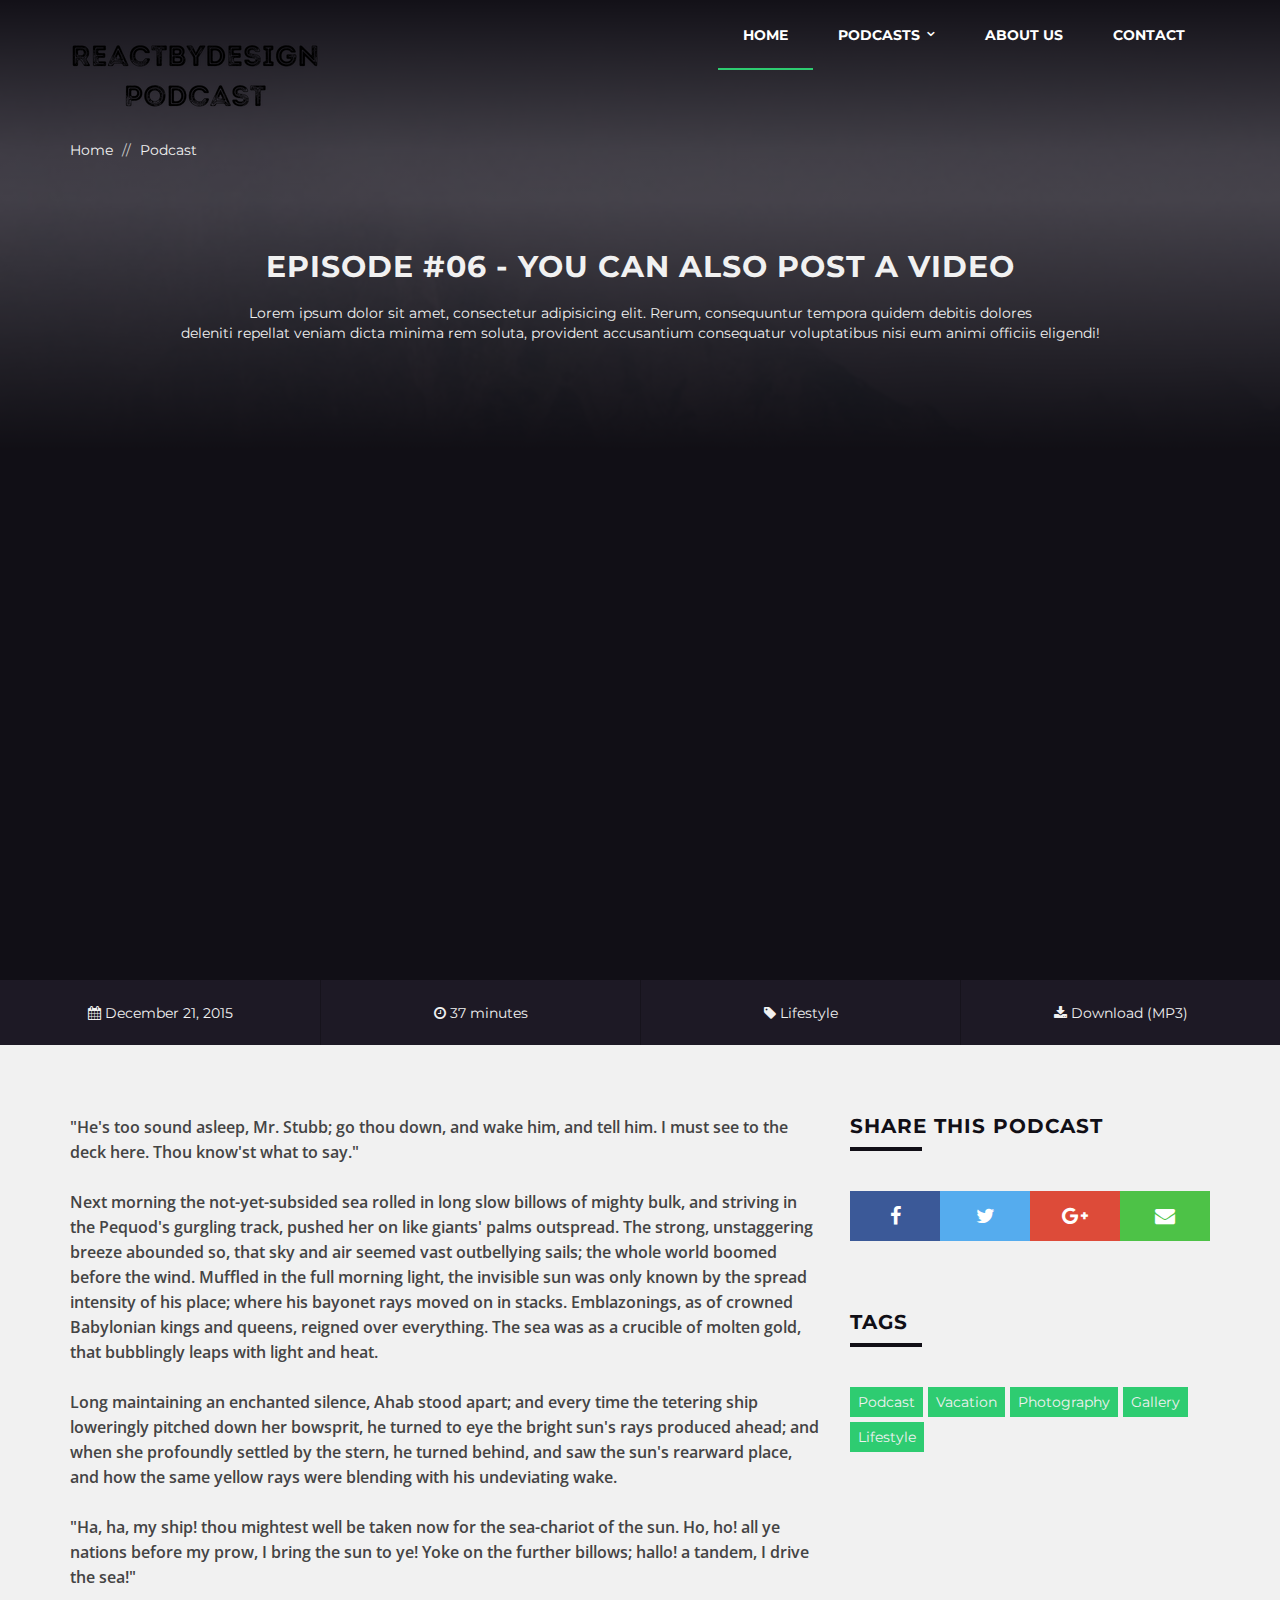
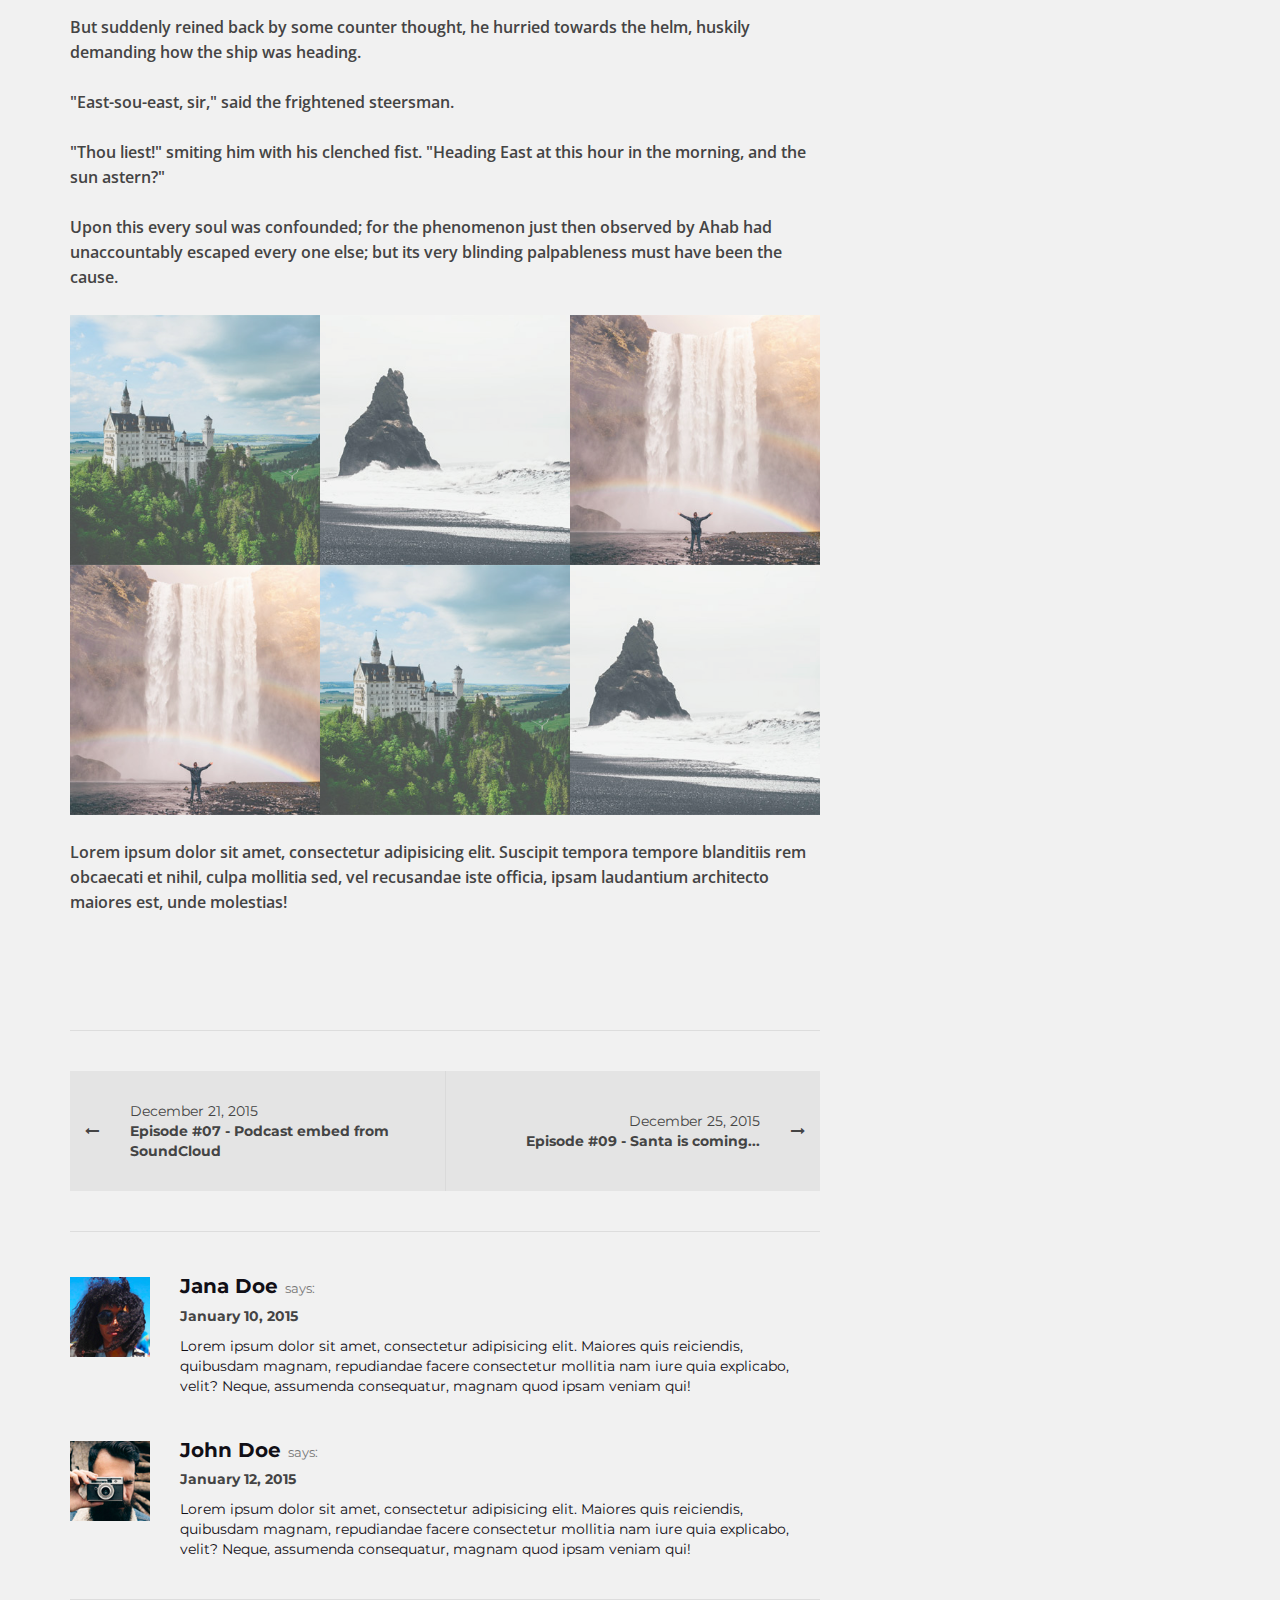
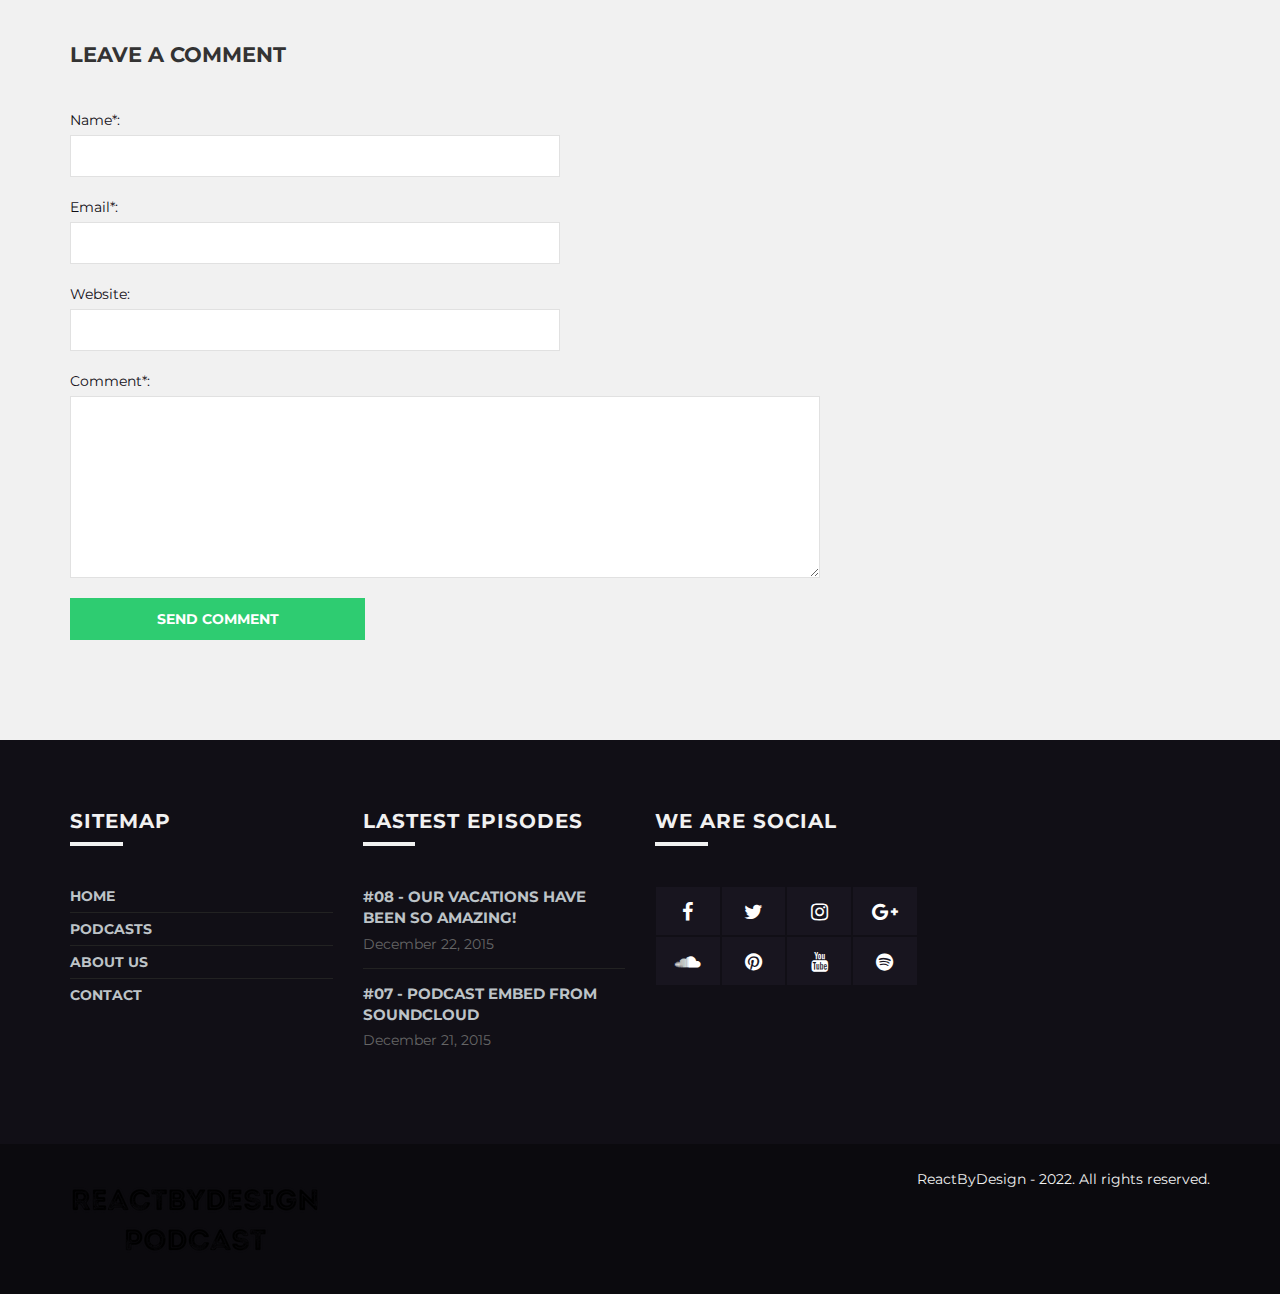
<file: Theme/podcast-video.html>
<!DOCTYPE html>
<html lang="en">
	
	<head>

		<!-- =================================== -->
		<!-- 		  COMPATIBILITY 			 -->
		<!-- =================================== -->
		
		<!--[if IE]><meta http-equiv="X-UA-Compatible" content="IE=edge"><![endif]-->
		<meta http-equiv="Content-Type" content="text/html; charset=utf-8" />	

		<!-- =================================== -->
		<!-- 			  TITLE 			 	 -->
		<!-- =================================== -->

		<title>Soundcast - Podcast Responsive Theme</title>

		<!-- =================================== -->
		<!-- 			MORDERNIZR 			 	 -->
		<!-- =================================== -->

		<script src="assets/js/modernizr.js"></script>
		
		<!-- =================================== -->
		<!-- 			  STYLES 				 -->
		<!-- =================================== -->
		
		<!-- BOOTSTRAP MIN -->
		<link href="assets/css/bootstrap.min.css" rel="stylesheet" />
		
		<!-- MEDIA ELEMENT -->
		<link href="assets/css/mediaelementplayer.min.css" rel="stylesheet" />
		
		<!-- MAGNIFIC POPUP CSS -->
		<link href="assets/css/magnific-popup.css" rel="stylesheet" />
		
		<!-- THEME CSS -->
		<link href="assets/css/style.css" rel="stylesheet" />
		
		<!-- GOOGLE FONTS -->
		<link href='https://fonts.googleapis.com/css?family=Montserrat:400,700' rel='stylesheet' type='text/css'>
		<link href='https://fonts.googleapis.com/css?family=Open+Sans:400,600,700,300' rel='stylesheet' type='text/css'>
		
		<!-- FONT AWESOME -->
		<link href="//maxcdn.bootstrapcdn.com/font-awesome/4.5.0/css/font-awesome.min.css" rel="stylesheet" />
		
		<!-- =================================== -->
		<!-- 		 	THEME COLOR 			 -->
		<!-- =================================== -->
		
		<meta name="theme-color" content="#fff" />
		
		<!-- =================================== -->
		<!-- 			CONDITIONAL 			 -->
		<!-- =================================== -->
		
		<!--[if lt IE 9]>
			<script src="https://oss.maxcdn.com/html5shiv/3.7.2/html5shiv.min.js"></script>
			<script src="https://oss.maxcdn.com/respond/1.4.2/respond.min.js"></script>
		<![endif]-->

		<!-- =================================== -->
		<!-- 			 VIEWPORT 				 -->
		<!-- =================================== -->

		<meta name="viewport" content="width=device-width, initial-scale=1, maximum-scale=1, shrink-to-fit=no" />

		<!-- =================================== -->
		<!-- 			  AUTHOR 				 -->
		<!-- =================================== -->

		<meta name="author" content="reidark" />
		<meta name="reply-to" content="support@reidark.com.br" />
		<meta name="DC.publisher" content="reidark" />
		<meta name="generator" content="Brackets" />

		<!-- =================================== -->
		<!-- 			 CONTENT 				 -->
		<!-- =================================== -->

		<meta name="keywords" content="soundcast, html5 template, creative template, themeforest, podcast template, podcast theme" />
		<meta name="description" content="A clean, lightweight and responsive podcast theme." />

		<!-- =================================== -->
		<!-- 			 ROBOTS 				 -->
		<!-- =================================== -->

		<meta name="GOOGLEBOT" content="INDEX, FOLLOW" />
		<meta name="robots" content="index, follow">
		<meta name="msnbot" content="NOODP" />

		<!-- =================================== -->
		<!-- 			 FACEBOOK 				 -->
		<!-- =================================== -->

		<meta property="og:locale" content="en" />
		<meta property="og:type" content="website" />
		<meta property="og:title" content="Soundcast" />
		<meta property="og:description" content="Podcast Responsive Theme" />
		<meta property="og:url" content="http://www.reidark.com.br/soundcast" />
		<meta property="og:site_name" content="Soundcast" />
		<meta property="og:image" content="http://www.reidark.com.br/soundcast/assets/img/facebook-og.jpg" />

		<!-- =================================== -->
		<!-- 			  TWITTER 				 -->
		<!-- =================================== -->

		<meta name="twitter:card" content="summary" />
		<meta name="twitter:site" content="http://www.reidark.com.br/soundcast" />
		<meta name="twitter:creator" content="@reidarking" />
		<meta name="twitter:title" content="Soundcast" />
		<meta name="twitter:description" content="Podcast Responsive Theme" />
		<meta name="twitter:domain" content="reidark" />
		<meta name="twitter:image" content="http://www.reidark.com.br/soundcast/assets/img/twitter-og.jpg" />

		<!-- =================================== -->
		<!-- 			  FAVICON 				 -->
		<!-- =================================== -->
		
		<link rel="icon" href="assets/img/favicon.png" />
		<link rel="shortcut icon" href="assets/img/favicon.png" />

	</head>

	<body itemscope itemtype="http://schema.org/WebSite">
		
		<!-- ===== HEADER ===== -->
		<header class="header absolute" itemscope itemtype="http://schema.org/Organization">
			<div class="container">
			
				<!-- ===== LOGO ===== -->
				<h1 class="logo"><a href="index.html"><img itemprop="logo" src="assets/img/logo.png" alt="Soundcast - Podcast Responsive Theme" title="Soundcast - Podcast Responsive Theme" /></a></h1>
				
				<!-- ===== NAVIGATION ===== -->
				<nav class="navigation">
					<!-- ===== MENU ===== -->
					<ul class="menu">
						<li class="menuitem active"><a href="index.html">Home</a></li>
						<!-- <li class="menuitem"><a href="podcasts.html">Podcasts</a></li> -->
						<li class="menuitem dropdown">
							<a href="#">Podcasts</a>
							<ul class="droplist">
								<li class="droplist-item"><a href="podcast-video.html">Podcast Videos</a></li>
								<li class="droplist-item"><a href="podcast.html">Podcast Episodes</a></li>
								<!-- <li class="droplist-item"><a href="typography.html">Typography</a></li>
								<li class="droplist-item"><a href="single-page.html">Single Page</a></li>
								<li class="droplist-item"><a href="sticky-header.html">Sticky Header</a></li>
								<li class="droplist-item"><a href="static-header.html">Static Header</a></li>
								<li class="droplist-item"><a href="404.html">404</a></li> -->
							</ul>
						</li>
						<li class="menuitem"><a href="about-us.html">About Us</a></li>
						<li class="menuitem"><a href="contact.html">Contact</a></li>
					</ul>
					<!-- ===== HAMBURGUER ICON ===== -->
					<a href="#" class="btn-hamburguer-menu"><i class="fa fa-bars"></i></a>
				</nav>
				
			</div>
		</header>
		
		<!-- ===== MAIN ===== -->
		<main id="main" class="main">
			
			<!-- ===== PAGE HEADER ===== -->
			<header class="page-header-podcast" style="background-image: url(assets/img/single-background.jpg)">
				<div class="page-header-inner">
					<div class="container">

						<!-- ===== BREADCRUMB ===== -->
						<ol class="breadcrumb" itemscope itemtype="http://schema.org/BreadcrumbList">
							<li itemprop="itemListElement"><a href="index.html">Home</a></li>
							<li itemprop="itemListElement"><a href="#">Podcast</a></li>
						</ol>

						<!-- ===== PAGE HEADER CONTENT ===== -->
						<div class="page-header-content text-center">
							<h2>Episode #06 - You can also post a video</h2>
							<p>Lorem ipsum dolor sit amet, consectetur adipisicing elit. Rerum, consequuntur tempora quidem debitis dolores <br /> deleniti repellat veniam dicta minima rem soluta, provident accusantium consequatur voluptatibus nisi eum animi officiis eligendi!</p>
						</div>

					</div>
				</div>
			</header>
			
			<!-- ===== PODCAST PLAYER ===== -->
			<div class="podcast-player">
				<div class="podcast-player-inner">
					<div class="container">
						<iframe src="https://player.vimeo.com/video/153749393" class="video-frame" allowfullscreen></iframe>
					</div>
				</div>
			</div>
			
			<!-- ===== PODCAST META ===== -->
			<div class="podcast-meta-element">
				<span class="podcast-meta-item"><i class="fa fa-calendar"></i> December 21, 2015</span>
				<span class="podcast-meta-item"><i class="fa fa-clock-o"></i> 37 minutes</span>
				<a class="podcast-meta-item" href="#"><i class="fa fa-tag"></i> Lifestyle</a>
				<a class="podcast-meta-item" href="#"><i class="fa fa-download"></i> Download (MP3)</a>
			</div>
			
			<!-- ===== SINGLE PAGE CONTENT ===== -->
			<div class="section-negative">
				<div class="container">
					
					<div class="row mt-70 mb-50">
						
						<!-- ===== PODCAST TEXT CONTENT ===== -->
						<div class="col-md-8 mb-50">
							
							<!-- ===== PAGE MAIN CONTENT ===== -->
							<div class="page-content">
								<p>"He's too sound asleep, Mr. Stubb; go thou down, and wake him, and tell him. I must see to the deck here. Thou know'st what to say."</p>
								<p>Next morning the not-yet-subsided sea rolled in long slow billows of mighty bulk, and striving in the Pequod's gurgling track, pushed her on like giants' palms outspread. The strong, unstaggering breeze abounded so, that sky and air seemed vast outbellying sails; the whole world boomed before the wind. Muffled in the full morning light, the invisible sun was only known by the spread intensity of his place; where his bayonet rays moved on in stacks. Emblazonings, as of crowned Babylonian kings and queens, reigned over everything. The sea was as a crucible of molten gold, that bubblingly leaps with light and heat.</p>
								<p>Long maintaining an enchanted silence, Ahab stood apart; and every time the tetering ship loweringly pitched down her bowsprit, he turned to eye the bright sun's rays produced ahead; and when she profoundly settled by the stern, he turned behind, and saw the sun's rearward place, and how the same yellow rays were blending with his undeviating wake.</p>
								<p>"Ha, ha, my ship! thou mightest well be taken now for the sea-chariot of the sun. Ho, ho! all ye nations before my prow, I bring the sun to ye! Yoke on the further billows; hallo! a tandem, I drive the sea!"</p>
								<p>But suddenly reined back by some counter thought, he hurried towards the helm, huskily demanding how the ship was heading.</p>
								<p>"East-sou-east, sir," said the frightened steersman.</p>
								<p>"Thou liest!" smiting him with his clenched fist. "Heading East at this hour in the morning, and the sun astern?"</p>
								<p>Upon this every soul was confounded; for the phenomenon just then observed by Ahab had unaccountably escaped every one else; but its very blinding palpableness must have been the cause.</p>
								<!-- ===== GALLERY WITH ZOOM ===== -->
								<div class="page-gallery">
									<div class="col-md-4 col-xs-6 nopadding">
										<figure class="gallery-item">
											<a href="assets/img/gallery/large/image-2.jpg" class="gallery-zoom">
												<img src="assets/img/gallery/thumb/image-2.jpg" alt="Gallery" title="Gallery" />
											</a>
										</figure>
									</div>
									<div class="col-md-4 col-xs-6 nopadding">
										<figure class="gallery-item">
											<a href="assets/img/gallery/large/image-1.jpg" class="gallery-zoom" title="This is a caption">
												<img src="assets/img/gallery/thumb/image-1.jpg" alt="Gallery" title="Gallery" />
											</a>
											<figcaption>This is a caption</figcaption>
										</figure>
									</div>
									<div class="col-md-4 col-xs-6 nopadding">
										<figure class="gallery-item">
											<a href="assets/img/gallery/large/image-3.jpg" class="gallery-zoom">
												<img src="assets/img/gallery/thumb/image-3.jpg" alt="Gallery" title="Gallery" />
											</a>
										</figure>
									</div>
									<div class="col-md-4 col-xs-6 nopadding">
										<figure class="gallery-item">
											<a href="assets/img/gallery/large/image-3.jpg" class="gallery-zoom" title="This is a caption">
												<img src="assets/img/gallery/thumb/image-3.jpg" alt="Gallery" title="Gallery" />
											</a>
											<figcaption>This is a caption</figcaption>
										</figure>
									</div>
									<div class="col-md-4 col-xs-6 nopadding">
										<figure class="gallery-item">
											<a href="assets/img/gallery/large/image-2.jpg" class="gallery-zoom">
												<img src="assets/img/gallery/thumb/image-2.jpg" alt="Gallery" title="Gallery" />
											</a>
										</figure>
									</div>
									<div class="col-md-4 col-xs-6 nopadding">
										<figure class="gallery-item">
											<a href="assets/img/gallery/large/image-1.jpg" class="gallery-zoom">
												<img src="assets/img/gallery/thumb/image-1.jpg" alt="Gallery" title="Gallery" />
											</a>
										</figure>
									</div>
								</div>
								<p>Lorem ipsum dolor sit amet, consectetur adipisicing elit. Suscipit tempora tempore blanditiis rem obcaecati et nihil, culpa mollitia sed, vel recusandae iste officia, ipsam laudantium architecto maiores est, unde molestias!</p>
							</div>
							
							<!-- ===== HR ===== -->
							<hr />
							
							<!-- ===== PREV AND NEXT ===== -->
							<div class="page-pagination">
								<!-- ===== PREV ===== -->
								<a href="podcast-soundcloud.html" class="page-pagination-prev">
									<i class="fa fa-long-arrow-left"></i>
									<span>December 21, 2015</span>
									<p>Episode #07 - Podcast embed from SoundCloud</p>
								</a>
								<!-- ===== NEXT ===== -->
								<a href="#" class="page-pagination-next">
									<i class="fa fa-long-arrow-right"></i>
									<span>December 25, 2015</span>
									<p>Episode #09 - Santa is coming...</p>
								</a>
							</div>
							
							<!-- ===== HR ===== -->
							<hr />
							
							<!-- ===== COMMENTS ===== -->
							<div class="page-comments">
									
								<!-- ===== COMMENT ITEM ===== -->
								<div class="comment-item">
									<!-- ===== COMMENT IMAGE ===== -->
									<div class="comment-image">
										<figure><img src="assets/img/avatar/avatar-f.jpg" alt="Avatar" title="Avatar" /></figure>
									</div>
									<!-- ===== COMMENT CONTENT ===== -->
									<div class="comment-content">
										<cite class="comment-author">Jana Doe</cite> <small>says:</small>
										<span class="comment-date">January 10, 2015</span>
										<div class="comment-body">
											<p>Lorem ipsum dolor sit amet, consectetur adipisicing elit. Maiores quis reiciendis, quibusdam magnam, repudiandae facere consectetur mollitia nam iure quia explicabo, velit? Neque, assumenda consequatur, magnam quod ipsam veniam qui!</p>
										</div>
									</div>
								</div>
								
								<div class="comment-item">
									<!-- ===== COMMENT IMAGE ===== -->
									<div class="comment-image">
										<figure><img src="assets/img/avatar/avatar-m.jpg" alt="Avatar" title="Avatar" /></figure>
									</div>
									<!-- ===== COMMENT CONTENT ===== -->
									<div class="comment-content">
										<cite class="comment-author">John Doe</cite> <small>says:</small>
										<span class="comment-date">January 12, 2015</span>
										<div class="comment-body">
											<p>Lorem ipsum dolor sit amet, consectetur adipisicing elit. Maiores quis reiciendis, quibusdam magnam, repudiandae facere consectetur mollitia nam iure quia explicabo, velit? Neque, assumenda consequatur, magnam quod ipsam veniam qui!</p>
										</div>
									</div>
								</div>

							</div>
							
							<!-- ===== HR ===== -->
							<hr />
							
							<!-- ===== FORM COMMENTS ===== -->
							<form action="#" class="form-comment form-validate">
								<fieldset class="row">
									<legend class="col-md-12">Leave a comment</legend>
									<div class="col-md-8 mb-20">
										<label for="name" class="label-control">Name*:</label>
										<input type="text" id="name" name="name" class="form-control" required />
									</div>
									<div class="col-md-8 mb-20">
										<label for="email" class="label-control">Email*:</label>
										<input type="email" id="email" name="email" class="form-control" required />
									</div>
									<div class="col-md-8 mb-20">
										<label for="website" class="label-control">Website:</label>
										<input type="text" id="website" name="website" class="form-control" />
									</div>
									<div class="col-md-12 mb-20">
										<label for="comment" class="label-control">Comment*:</label>
										<textarea name="comment" id="comment" rows="8" class="form-control" required></textarea>
									</div>
									<div class="col-md-5">
										<input type="submit" class="btn btn-lg btn-block btn-success" value="Send comment" />
									</div>
								</fieldset>
							</form>
							
						</div>
						
						<!-- ===== SIDEBAR ===== -->
						<div class="col-md-4">
						
							<!-- ===== PODCAST SIDEBAR ===== -->
							<div class="page-sidebar">
							
								<!-- ===== SIDEBAR WIDGET ===== -->
								<div class="sidebar-widget">
									<h2 class="title-separator">Share this podcast</h2>
									<ul class="social-list colored">
										<li class="social-item facebook"><a href="https://www.facebook.com/sharer/sharer.php?u=http://www.reidark.com.br/themes/soundcast" target="_blank"><i class="fa fa-facebook"></i></a></li>
										<li class="social-item twitter"><a href="https://twitter.com/home?status=http://www.reidark.com.br/themes/soundcast" target="_blank"><i class="fa fa-twitter"></i></a></li>
										<li class="social-item google"><a href="https://plus.google.com/share?url=http://www.reidark.com.br/themes/soundcast" target="_blank"><i class="fa fa-google-plus"></i></a></li>
										<li class="social-item email"><a href="mailto:?&subject=Soundcast - Theme" target="_blank"><i class="fa fa-envelope"></i></a></li>
									</ul>
								</div>
								
								<!-- ===== TAGS ===== -->
								<div class="sidebar-widget">
									<h2 class="title-separator">Tags</h2>
									<ul class="tag-list">
										<li class="tag-item"><a href="#" rel="tag">Podcast</a></li>
										<li class="tag-item"><a href="#" rel="tag">Vacation</a></li>
										<li class="tag-item"><a href="#" rel="tag">Photography</a></li>
										<li class="tag-item"><a href="#" rel="tag">Gallery</a></li>
										<li class="tag-item"><a href="#" rel="tag">Lifestyle</a></li>
									</ul>
								</div>
								
							</div>
							
						</div>
						
					</div>
					
				</div>
			</div>
			
		</main>
		
		<!-- ===== FOOTER ===== -->
		<footer class="footer">
			
			<!-- ===== FOOTER CONTENT INFORMATION ===== -->
			<section class="section-positive">
				<div class="container">
					
					<div class="row mt-70 mb-30">
						
						<!-- ===== SITEMAP ===== -->
						<div class="col-sm-3 mb-40">
							<h2 class="title-separator white">Sitemap</h2>
							<ul class="footer-list">
								<li><a href="index.html">Home</a></li>
								<li><a href="podcast.html">Podcasts</a></li>
								<!-- <li><a href="single-page.html">Pages</a></li> -->
								<li><a href="about-us.html">About Us</a></li>
								<li><a href="contact.html">Contact</a></li>
							</ul>
						</div>
						
						<!-- ===== PODCASTS EPISODES ===== -->
						<div class="col-sm-3 mb-40">
							<h2 class="title-separator white">Lastest Episodes</h2>
							<ul class="footer-complement">
								<li>
									<a href="podcast.html">#08 - Our vacations have been so amazing!</a>
									<span>December 22, 2015</span>
								</li>
								<li>
									<a href="podcast-soundcloud.html">#07 - Podcast embed from SoundCloud</a>
									<span>December 21, 2015</span>
								</li>
							</ul>
						</div>
						
						<!-- ===== PODCASTS EPISODES ===== -->
						<!-- <div class="col-sm-3 mb-40">
							<h2 class="title-separator white">Who is helping?</h2>
							<ul class="footer-complement">
								<li>
									<a href="#">@reidarking</a>
									<span>Donation - U$ 10</span>
								</li>
								<li>
									<a href="#">@reidarking</a>
									<span>Donation - U$ 5</span>
								</li>
								<li>
									<a href="#">@reidarking</a>
									<span>Donation - U$ 50</span>
								</li>
							</ul>
						</div> -->
						
						<!-- ===== SOCIAL CONNECTION ===== -->
						<div class="col-sm-3 mb-40">
							<h2 class="title-separator white">We are social</h2>
							<ul class="social-list">
								<li class="social-item"><a href="https://www.facebook.com/groups/306224714791731" target="_blank"><i class="fa fa-facebook"></i></a></li>
								<li class="social-item"><a href="https://twitter.com/KevinValias" target="_blank"><i class="fa fa-twitter"></i></a></li>
								<li class="social-item"><a href="https://www.instagram.com/reactbydesign/" target="_blank"><i class="fa fa-instagram"></i></a></li>
								<li class="social-item"><a href="#" target="_blank"><i class="fa fa-google-plus"></i></a></li>
								<li class="social-item"><a href="#" target="_blank"><i class="fa fa-soundcloud"></i></a></li>
								<li class="social-item"><a href="#" target="_blank"><i class="fa fa-pinterest"></i></a></li>
								<li class="social-item"><a href="https://www.youtube.com/channel/UC6rHIW0-F2v0h4vTt8xVMeQ" target="_blank"><i class="fa fa-youtube"></i></a></li>
								<li class="social-item"><a href="#" target="_blank"><i class="fa fa-spotify"></i></a></li>
							</ul>
						</div>
						
					</div>
					
				</div>
			</section>
			
			<!-- ===== FOOTER INFORMATION ===== -->
			<section class="footer-credits">
				<div class="container">
					
					<div class="row">
						
						<!-- ===== CREDIT LOGO ===== -->
						<div class="col-sm-6 footer-logo">
							<h2><a href="index.html"><img src="assets/img/logo.png" alt="Soudcast - Podcast Responsive Theme" title="Soundcast - Podcast Responsive Theme" /></a></h2>
						</div>
						
						<!-- ===== CREDIT LOGO ===== -->
						<div class="col-sm-6 text-right">
							ReactByDesign - 2022. All rights reserved.
						</div>
						
					</div>
					
				</div>
			</section>
			
		</footer>
		
		<!-- =================================== -->
		<!-- 			  SCRIPTS 				 -->
		<!-- =================================== -->
		
		<!-- JQUERY -->
		<script src="assets/js/jquery-1.11.min.js"></script>
		
		<!-- BOOTSTRAP JS -->
		<script src="assets/js/bootstrap.min.js"></script>
		
		<!-- MEDIA ELEMENT -->
		<script src="assets/js/mediaelement-and-player.min.js"></script>
		
		<!-- MAGNIFIC POPUP -->
		<script src="assets/js/magnific-popup.min.js"></script>
		
		<!-- FORM VALIDATE -->
		<script src="assets/js/validate.min.js"></script>
		
		<!-- PLACEHOLDER FOR IE -->
		<script src="assets/js/placeholder.min.js"></script>
		
		<!-- THEME JS -->
		<script src="assets/js/main.js"></script>

	</body>

</html>
</file>
<file: assets/css/style.css>
/*
	Theme Name: Soundcast
	Theme URI: http://www.reidark.com.br/themes/soundcast
	Description: Soundcast - A clean, lightweight and responsive podcast theme.
	Version: 1.0
	Author: reidark
	Author URI: www.reidark.com.br
	Tags: soundcast
*/

/* RESET */

* {
	margin: 0;
	padding: 0;
	border: 0;
	-ms-box-sizing: border-box;
	-moz-box-sizing: border-box;
	-webkit-box-sizing: border-box;
	box-sizing: border-box;
}

*:before,
*:after {
	-ms-box-sizing: border-box;
	-moz-box-sizing: border-box;
	-webkit-box-sizing: border-box;
	box-sizing: border-box;
}

html,
body {
	height: 100%;
}

body {
	font-family: "Montserrat", Arial, Sans-Serif;
	font-size: 14px;
	font-size: 1.4rem;
	font-weight: 400;
	font-style: normal;
	color: #f1f1f1;
	text-rendering: optimizelegibility;
	background: #110f16;
	clear: both;
}

article,
aside,
details,
figcaption,
figure,
footer,
header,
hgroup,
main,
menu,
nav,
section,
summary {
	display: block;
}

audio,
video {
	width: 100%;
	height: 100%;
}

a {
	text-decoration: none;
	border: 0;
	color: #2ecc71;
}

a:hover,
a:focus {
	text-decoration: none;
	color: #40d47e;
}

img {
	max-width: 100%;
	vertical-align: middle;
}

strong,
b {
	font-weight: 700;
}

em {
	font-style: italic;
}

button,
input[type="submit"] {
	cursor: pointer;
	border: 0;
}

.responsive-container {
  position: relative;
  width: 100%;
  overflow: hidden;
  /* padding-top: 56.25%; 16:9 Aspect Ratio */
}

.responsive-iframe {
  position:static;
  top: 0;
  left: 0;
  bottom: 0;
  right: 0;
  width: 100%;
  height: 100%;
  border: none;
}

input,
textarea,
select {
	font-size: 14px;
	font-size: 1.4rem;
	font-family: "Montserrat", Arial, Sans-Serif;
}

legend {
	border: none;
	margin-bottom: 40px;
	font-weight: 700;
	text-transform: uppercase;
}

textarea {
	resize: vertical;
}

iframe {
	position: relative;
	vertical-align: middle;
}

h1,
h2,
h3,
h4,
h5,
h6 {
	margin-top: 0;
	margin-bottom: 15px;
}

h4,
.h4 {
	font-size: 20px;
	font-size: 2rem;
}

h5,
.h5 {
	font-size: 18px;
	font-size: 1.8rem;
}

h6,
.h6 {
	font-size: 16px;
	font-size: 1.6rem;
}

hr {
	border-top-color: #ddd;
	margin-top: 40px;
	margin-bottom: 40px;
}

blockquote {
	padding: 30px;
	background: #e7e7e7;
	border-left: 5px solid #dddddd;
}

blockquote cite {
	display: block;
}

li {
	list-style-position: inside;
}

.header,
.main,
.footer {
	width: 100%;
	clear: both;
}

/* HELPERS */

/* ========================= */

/*      BOOTSTRAP       	 */

/* ========================= */

/* ========================= */

/*      SOCIAL KIT       	 */

/* ========================= */

.inline-block {
	display: -moz-inline-stack;
	display: inline-block;
	vertical-align: middle;
	zoom: 1;
	*display: inline;
}

.clear {
	*zoom: 1;
}

.clear:before,
.clear:after {
	content: "";
	display: table;
}

.clear:after {
	clear: both;
}

/* ASSETS */

/* ========================= */

/*     BOOTSTRAP SIZES   	 */

/* ========================= */

.btn,
.btn-lg,
.btnl-sm,
.btn-xs {
	-webkit-border-radius: 0;
	-moz-border-radius: 0;
	border-radius: 0;
	color: #fff;
	text-transform: uppercase;
	-webkit-transition: all 0.15s ease-out;
	-moz-transition: all 0.15s ease-out;
	-o-transition: all 0.15s ease-out;
	transition: all 0.15s ease-out;
	font-weight: 700;
}

.btn-lg {
	padding: 11.5px 16px;
	font-size: 14px;
	font-size: 1.4rem;
}

/* ========================= */

/*     BOOTSTRAP CUSTOM   	 */

/* ========================= */

.btn-round {
	-webkit-border-radius: 3px;
	-moz-border-radius: 3px;
	border-radius: 3px;
}

/* ========================= */

/*     BOOTSTRAP COLORS   	 */

/* ========================= */

.btn-default {
	color: #110f16;
	background: #ecf0f1;
	border: #ecf0f1;
}

.btn-default:hover,
.btn-default:focus {
	background: #dde4e6;
	border: #dde4e6;
}

.btn-info {
	background: #3498db;
	border: #3498db;
}

.btn-info:hover,
.btn-info:focus {
	background: #258cd1;
	border: #258cd1;
}

.btn-danger {
	background: #e74c3c;
	border: #e74c3c;
}

.btn-danger:hover,
.btn-danger:focus {
	background: #e43725;
	border: #e43725;
}

.btn-warning {
	background: #f39c12;
	border: #f39c12;
}

.btn-warning:hover,
.btn-warning:focus {
	background: #e08e0b;
	border: #e08e0b;
}

.btn-success {
	background: #2ecc71;
	border: #2ecc71;
}

.btn-success:hover,
.btn-success:focus {
	background: #29b765;
	border: #29b765;
}

.btn-primary {
	background: #18151f;
	border: #18151f;
}

.btn-primary:hover,
.btn-primary:focus {
	background: #050507;
	border: #050507;
}

/* ========================= */

/*    	 BTN TOGGLE      	 */

/* ========================= */

.btn-toggle {
	position: relative;
	display: block;
	padding: 12px 15px;
	color: #666;
	background: #e2e2e2;
	border: 1px solid #dddddd;
}

.btn-toggle:after {
	content: "+";
	position: absolute;
	top: 50%;
	right: 15px;
	width: 22px;
	height: 24px;
	display: block;
	margin-top: -12px;
	border: 1px solid #cdcdcd;
	text-align: center;
	font-weight: 700;
	font-size: 16px;
	font-size: 1.6rem;
}

.btn-toggle[aria-expanded="true"]:after {
	content: "-";
}

.btn-toggle:hover,
.btn-toggle:focus {
	color: #666;
	background: #d8d8d8;
}

/* ========================= */

/*     BOOTSTRAP SIZES   	 */

/* ========================= */

.label {
	-webkit-border-radius: 0;
	-moz-border-radius: 0;
	border-radius: 0;
	color: #fff;
}

/* ========================= */

/*     BOOTSTRAP COLORS   	 */

/* ========================= */

.label-default {
	color: #110f16;
	background: #ecf0f1;
	border: #ecf0f1;
}

.label-info {
	background: #3498db;
	border: #3498db;
}

.label-danger {
	background: #e74c3c;
	border: #e74c3c;
}

.label-warning {
	background: #f39c12;
	border: #f39c12;
}

.label-success {
	background: #2ecc71;
	border: #2ecc71;
}

.label-primary {
	background: #18151f;
	border: #18151f;
}

/* ========================= */

/*      	POSITIVE  	     */

/* ========================= */

.section-negative {
	background: #110f16;
	color: #f1f1f1;
}

/* ========================= */

/*      	NEGATIVE  	     */

/* ========================= */

.section-negative {
	background: #f1f1f1;
	color: #110f16;
}

/* ========================= */

/*      	HIGHLIGHT  	     */

/* ========================= */

.section-highlight {
	background: #2ecc71;
	color: #fff;
}

/* ========================= */

/*      SECTION DESC  	     */

/* ========================= */

.section-description {
	margin-bottom: 50px;
}

/* ========================= */

/*        NO PADDING  	     */

/* ========================= */

.nopadding {
	padding: 0 !important;
	margin: 0 !important;
}

/* ========================= */

/*      SOCIAL LIST     	 */

/* ========================= */

.social-list {
	*zoom: 1;
}

.social-list:before,
.social-list:after {
	content: "";
	display: table;
}

.social-list:after {
	clear: both;
}

.social-list .social-item {
	float: left;
	width: 25%;
	height: 50px;
	list-style: none;
	border: 1px solid #110f16;
	background: #18151f;
}

.social-list.colored .facebook {
	border: #3b5998;
	background: #3b5998;
}

.social-list.colored .facebook:hover a,
.social-list.colored .facebook:focus a {
	border: #30487b;
	background: #30487b;
}

.social-list.colored .instagram {
	border: #125688;
	background: #125688;
}

.social-list.colored .instagram:hover a,
.social-list.colored .instagram:focus a {
	border: #0d3f64;
	background: #0d3f64;
}

.social-list.colored .twitter {
	border: #55acee;
	background: #55acee;
}

.social-list.colored .twitter:hover a,
.social-list.colored .twitter:focus a {
	border: #309aea;
	background: #309aea;
}

.social-list.colored .google {
	border: #dd4b39;
	background: #dd4b39;
}

.social-list.colored .google:hover a,
.social-list.colored .google:focus a {
	border: #ca3523;
	background: #ca3523;
}

.social-list.colored .youtube {
	border: #dd4b39;
	background: #dd4b39;
}

.social-list.colored .youtube:hover a,
.social-list.colored .youtube:focus a {
	border: #ca3523;
	background: #ca3523;
}

.social-list.colored .whatsapp {
	border: #4dc247;
	background: #4dc247;
}

.social-list.colored .whatsapp:hover a,
.social-list.colored .whatsapp:focus a {
	border: #3da838;
	background: #3da838;
}

.social-list.colored .soundcloud {
	border: #ff6600;
	background: #ff6600;
}

.social-list.colored .soundcloud:hover a,
.social-list.colored .soundcloud:focus a {
	border: #d65600;
	background: #d65600;
}

.social-list.colored .linkedin {
	border: #007bb5;
	background: #007bb5;
}

.social-list.colored .linkedin:hover a,
.social-list.colored .linkedin:focus a {
	border: #005f8c;
	background: #005f8c;
}

.social-list.colored .pinterest {
	border: #cb2027;
	background: #cb2027;
}

.social-list.colored .pinterest:hover a,
.social-list.colored .pinterest:focus a {
	border: #a81a20;
	background: #a81a20;
}

.social-list.colored .spotfy {
	border: #00e461;
	background: #00e461;
}

.social-list.colored .spotfy:hover a,
.social-list.colored .spotfy:focus a {
	border: #00bb50;
	background: #00bb50;
}

.social-list.colored .email {
	border: #4dc247;
	background: #4dc247;
}

.social-list.colored .email:hover a,
.social-list.colored .email:focus a {
	border: #3da838;
	background: #3da838;
}

.social-list a {
	width: 100%;
	height: 100%;
	display: block;
	line-height: 50px;
	text-align: center;
	color: #fff;
	font-size: 20px;
	font-size: 2rem;
	-webkit-transition: all 0.2s ease-out;
	-moz-transition: all 0.2s ease-out;
	-o-transition: all 0.2s ease-out;
	transition: all 0.2s ease-out;
}

.social-list a:hover,
.social-list a:focus {
	background: #2ecc71;
}

/* ========================= */

/*      	TAG LIST     	 */

/* ========================= */

.tag-list {
	*zoom: 1;
}

.tag-list:before,
.tag-list:after {
	content: "";
	display: table;
}

.tag-list:after {
	clear: both;
}

.tag-list .tag-item {
	float: left;
	margin: 0 5px 5px 0;
	list-style: none;
}

.tag-list a {
	display: block;
	padding: 5px 8px;
	background: #2ecc71;
	color: #f1f1f1;
}

.tag-list a:hover,
.tag-list a:focus {
	background: #28b363;
}

/* ========================= */

/*      	TAG LIST     	 */

/* ========================= */

.block-example-nopadding {
	padding: 50px 10px;
	text-align: center;
	background: #d8d8d8;
	color: #444;
	text-transform: uppercase;
	font-weight: 700;
	font-size: 20px;
	font-size: 2rem;
}

.block-example-nopadding.darker {
	background: #cdcdcd;
}

/* ========================= */

/*      	TABLES 	    	 */

/* ========================= */

.table > tbody > tr > td,
.table > tbody > tr > th,
.table > tfoot > tr > td,
.table > tfoot > tr > th,
.table > thead > tr > td,
.table > thead > tr > th {
	padding: 12px;
}

.table-bordered > thead > tr > td,
.table-bordered > thead > tr > th {
	border-bottom-width: 1px;
}

/* ========================= */

/*      	TABS 	    	 */

/* ========================= */

.tab-content {
	padding: 15px;
	background: #fff;
	border: 1px solid #ddd;
	border-top: none;
}

.nav-tabs > li > a {
	color: #777;
}

/* ========================= */

/*      TOGGLE / COLLAPSE 	 */

/* ========================= */

.toggle-panel {
	background: #fff;
	border: 1px solid #dddddd;
	border-top: none;
}

.toggle-panel .toggle-panel-inner {
	padding: 15px;
}

/* ========================= */

/*  PODCAST PLAYER (ME JS)	 */

/* ========================= */

.mejs-container {
	background: transparent;
}

.mejs-container .mejs-controls {
	background: none;
}

.mejs-container .mejs-controls .mejs-playpause-button {
	width: 65px;
}

.mejs-controls .mejs-button button {
	font-size: 12px;
	font-size: 1.2rem;
}

.mejs-controls .mejs-button button:before {
	font-family: FontAwesome;
}

.mejs-controls .mejs-playpause-button button {
	width: 42px;
	height: 42px;
	margin-top: -7px;
	border: 3px solid #fff;
	text-align: center;
	line-height: 36px;
	font-size: 18px;
	font-size: 1.8rem;
	-webkit-border-radius: 100%;
	-moz-border-radius: 100%;
	border-radius: 100%;
}

.mejs-controls .mejs-play button:before {
	content: "\f04b";
	padding-left: 5px;
}

.mejs-controls .mejs-pause button:before {
	content: "\f04c";
	padding-left: 1px;
}

.mejs-controls .mejs-mute button:before {
	content: "\f028";
}

.mejs-controls .mejs-unmute button:before {
	content: "\f026";
}

.mejs-controls div.mejs-time-rail {
	padding-top: 7.5px;
}

.mejs-controls .mejs-time-rail .mejs-time-current {
	background: #2ecc71;
}

.mejs-controls .mejs-time-rail .mejs-time-loaded {
	background: #fff;
}

.mejs-controls .mejs-time-rail .mejs-time-total {
	background: #322c40;
}

.mejs-controls .mejs-time-rail span,
.mejs-controls .mejs-time-rail a {
	height: 5px;
}

.mejs-controls .mejs-horizontal-volume-slider .mejs-horizontal-volume-total,
.mejs-controls .mejs-horizontal-volume-slider .mejs-horizontal-volume-current {
	top: 13px;
	height: 6px;
}

.mejs-controls .mejs-horizontal-volume-slider .mejs-horizontal-volume-total {
	background: #fff;
}

.mejs-controls .mejs-horizontal-volume-slider .mejs-horizontal-volume-current {
	background: #2ecc71;
}

/* ========================= */

/*      FORM CONTROL     	 */

/* ========================= */

.form-control {
	width: 100%;
	height: 42px;
	line-height: 42px;
	display: block;
	padding: 0 15px;
	border: 1px solid #e1e1e1;
	-webkit-border-radius: 0;
	-moz-border-radius: 0;
	border-radius: 0;
	-webkit-transition: all 0.2s ease-out;
	-moz-transition: all 0.2s ease-out;
	-o-transition: all 0.2s ease-out;
	transition: all 0.2s ease-out;
	-webkit-box-shadow: none;
	-moz-box-shadow: none;
	box-shadow: none;
}

.form-control::-webkit-input-placeholder {
	color: #666;
	-moz-opacity: 1;
	-khtml-opacity: 1;
	-webkit-opacity: 1;
	opacity: 1;
	-ms-filter: progid:DXImageTransform.Microsoft.Alpha(opacity=100);
	filter: alpha(opacity=100);
}

.form-control:-moz-placeholder {
	color: #666;
	-moz-opacity: 1;
	-khtml-opacity: 1;
	-webkit-opacity: 1;
	opacity: 1;
	-ms-filter: progid:DXImageTransform.Microsoft.Alpha(opacity=100);
	filter: alpha(opacity=100);
}

.form-control::-moz-placeholder {
	color: #666;
	-moz-opacity: 1;
	-khtml-opacity: 1;
	-webkit-opacity: 1;
	opacity: 1;
	-ms-filter: progid:DXImageTransform.Microsoft.Alpha(opacity=100);
	filter: alpha(opacity=100);
}

.form-control:-ms-input-placeholder {
	color: #666;
	-moz-opacity: 1;
	-khtml-opacity: 1;
	-webkit-opacity: 1;
	opacity: 1;
	-ms-filter: progid:DXImageTransform.Microsoft.Alpha(opacity=100);
	filter: alpha(opacity=100);
}

.form-control.error {
	border-color: #e74c3c;
	-webkit-box-shadow: none;
	-moz-box-shadow: none;
	box-shadow: none;
}

.form-control.noborder {
	border: none;
}

.form-control.noborder:focus {
	background: #fafafa;
}

.form-control[disabled] {
	background: #fefefe;
}

.form-control:focus {
	outline: none;
	box-shadow: none;
	border-color: #999;
	background: #fcfcfc;
}

textarea.form-control {
	height: auto;
	line-height: 20px;
	padding: 10px 15px;
}

/* ========================= */

/*      FORM NEGATIVE     	 */

/* ========================= */

.form-negative {
	background: #24202e;
	border-color: #24202e;
	color: #f1f1f1;
}

.form-negative::-webkit-input-placeholder {
	color: #a1a1a1;
	-moz-opacity: 1;
	-khtml-opacity: 1;
	-webkit-opacity: 1;
	opacity: 1;
	-ms-filter: progid:DXImageTransform.Microsoft.Alpha(opacity=100);
	filter: alpha(opacity=100);
}

.form-negative:-moz-placeholder {
	color: #a1a1a1;
	-moz-opacity: 1;
	-khtml-opacity: 1;
	-webkit-opacity: 1;
	opacity: 1;
	-ms-filter: progid:DXImageTransform.Microsoft.Alpha(opacity=100);
	filter: alpha(opacity=100);
}

.form-negative::-moz-placeholder {
	color: #a1a1a1;
	-moz-opacity: 1;
	-khtml-opacity: 1;
	-webkit-opacity: 1;
	opacity: 1;
	-ms-filter: progid:DXImageTransform.Microsoft.Alpha(opacity=100);
	filter: alpha(opacity=100);
}

.form-negative:-ms-input-placeholder {
	color: #a1a1a1;
	-moz-opacity: 1;
	-khtml-opacity: 1;
	-webkit-opacity: 1;
	opacity: 1;
	-ms-filter: progid:DXImageTransform.Microsoft.Alpha(opacity=100);
	filter: alpha(opacity=100);
}

.form-negative:focus {
	outline: none;
	box-shadow: none;
	border-color: #1d1925;
	background: #1d1925;
}

/* ========================= */

/*      LABEL CONTROL     	 */

/* ========================= */

.label-control {
	display: block;
	margin-bottom: 5px;
	font-weight: 400;
}

label.error {
	color: #e74c3c;
	padding: 5px 0;
}

/* ========================= */

/*      FORM NEGATIVE     	 */

/* ========================= */

form .form-callback {
	width: 100%;
	margin-bottom: 15px;
	padding: 15px;
	background: #110f16;
	border: 2px solid #08070a;
	color: #fff;
	clear: both;
	display: none;
}

form .form-callback p {
	margin: 0;
	color: inherit;
}

form .form-callback.success {
	background: #2ecc71;
	border-color: #2abb68;
}

form .form-callback.error {
	background: #e74c3c;
	border-color: #e53b2a;
}

/* ========================= */

/*     FORM NEWSLETTER     	 */

/* ========================= */

.form-newsletter {
	margin-bottom: 70px;
	padding: 0 10%;
}

.form-newsletter .form-control {
	height: 60px;
	line-height: 60px;
	padding: 0 30px;
	font-size: 18px;
	font-size: 1.8rem;
}

.form-newsletter .form-control.error {
	border: 1px solid #ea6153;
}

.form-newsletter .btn {
	height: 60px;
	font-size: 25px;
	font-size: 2.5rem;
}

.breadcrumb {
	padding: 0;
	background: none;
}

.breadcrumb > li + li::before {
	content: "// ";
}

.breadcrumb a {
	color: #f1f1f1;
}

.breadcrumb a:hover,
.breadcrumb a:focus {
	color: #fff;
}

.pagination > li:first-child > a,
.pagination > li:first-child > span {
	border-top-left-radius: 0;
	border-bottom-left-radius: 0;
}

.pagination > li:last-child > a,
.pagination > li:last-child > span {
	border-top-right-radius: 0;
	border-bottom-right-radius: 0;
}

.pagination > li > a,
.pagination > li > span {
	color: #2ecc71;
	background: #24202e;
	border-color: #2d283a;
}

.pagination > li > a:hover,
.pagination > li > span:hover,
.pagination > li > a:focus,
.pagination > li > span:focus {
	color: #2ecc71;
	background: #2d283a;
	border-color: #2d283a;
}

.modal-content {
	-webkit-border-radius: 0;
	-moz-border-radius: 0;
	border-radius: 0;
}

.modal-header {
	background: #f1f1f1;
}

.modal-header .close {
	margin-top: 4px;
}

.modal-body {
	color: #444;
}

/* STRUCTURE */

/******
*
*  Clearfix hack
*
******/

.clearfix {
	*zoom: 1;
}

.clearfix:before,
.clearfix:after {
	content: "";
	display: table;
}

.clearfix:after {
	clear: both;
}

/******
*
*  Clear float
*
******/

.clear {
	clear: both;
	*zoom: 1;
}

.clear:before,
.clear:after {
	content: "";
	display: table;
}

.clear:after {
	clear: both;
}

.mt-10 {
	margin-top: 10px !important;
}

.mt-20 {
	margin-top: 20px !important;
}

.mt-30 {
	margin-top: 30px !important;
}

.mt-40 {
	margin-top: 40px !important;
}

.mt-50 {
	margin-top: 50px !important;
}

.mt-60 {
	margin-top: 60px !important;
}

.mt-70 {
	margin-top: 70px !important;
}

.mt-80 {
	margin-top: 80px !important;
}

.mt-90 {
	margin-top: 90px !important;
}

.mt-100 {
	margin-top: 100px !important;
}

.mt-110 {
	margin-top: 110px !important;
}

.mt-120 {
	margin-top: 120px !important;
}

.mb-10 {
	margin-bottom: 10px !important;
}

.mb-20 {
	margin-bottom: 20px !important;
}

.mb-30 {
	margin-bottom: 30px !important;
}

.mb-40 {
	margin-bottom: 40px !important;
}

.mb-50 {
	margin-bottom: 50px !important;
}

.mb-60 {
	margin-bottom: 60px !important;
}

.mb-70 {
	margin-bottom: 70px !important;
}

.mb-80 {
	margin-bottom: 80px !important;
}

.mb-90 {
	margin-bottom: 90px !important;
}

.mb-100 {
	margin-bottom: 100px !important;
}

.mb-110 {
	margin-bottom: 110px !important;
}

.mb-120 {
	margin-bottom: 120px !important;
}

/* TEXTS */

/* ========================= */

/*      TITLE DEFAULT    	 */

/* ========================= */

.title-default {
	margin: 50px 0;
	text-transform: uppercase;
	font-weight: 700;
	font-size: 22px;
	font-size: 2.2rem;
}

/* ========================= */

/*      TITLE FOOTER     	 */

/* ========================= */

.title-separator {
	position: relative;
	margin-bottom: 40px;
	letter-spacing: 1px;
	text-transform: uppercase;
	font-weight: 700;
	font-size: 20px;
	font-size: 2rem;
}

.title-separator.white:after {
	background: #f1f1f1;
}

.title-separator:after {
	content: "";
	width: 20%;
	height: 4px;
	display: block;
	margin-top: 10px;
	background: #110f16;
}

.text-muted {
	color: #999;
}

.text-info {
	color: #3498db;
}

.text-danger {
	color: #e74c3c;
}

.text-warning {
	color: #f39c12;
}

.text-success {
	color: #2ecc71;
}

.text-primary {
	color: #18151f;
}

/* TEMPLATE */

.header {
	position: relative;
	width: 100%;
	background: #110f16;
	z-index: 100;
}

.header.sticky {
	position: fixed;
	top: 0;
	left: 0;
	background: none;
	-webkit-transition: all 0.2s ease-out;
	-moz-transition: all 0.2s ease-out;
	-o-transition: all 0.2s ease-out;
	transition: all 0.2s ease-out;
}

.header.sticky.scrolling {
	background-color: #110f16;
	background-color: rgba(17, 15, 22, 0.95);
	zoom: 1;
	background-color: transparent\9;
	-ms-filter: "progid:DXImageTransform.Microsoft.gradient(startColorstr=#f2110f16, endColorstr=#f2110f16)";
	filter: progid:DXImageTransform.Microsoft.gradient(startColorstr=#f2110f16, endColorstr=#f2110f16);
}

/* ========================= */

/*          LOGO    		 */

/* ========================= */

.logo {
	float: left;
	padding: 25px 0;
	margin: 0;
	line-height: 0;
}

/* ========================= */

/*       NAVIGATION  		 */

/* ========================= */

.navigation {
	float: right;
}

/* ========================= */

/*      	MENU     		 */

/* ========================= */

.menu .menuitem {
	float: left;
	list-style: none;
}

.menu .menuitem.dropdown {
	position: relative;
}

.menu .menuitem.dropdown > a:after {
	content: "\f107";
	font-family: FontAwesome;
	margin-left: 7px;
	font-size: 12px;
	font-size: 1.2rem;
	vertical-align: text-top;
}

.menu .menuitem > a {
	position: relative;
	display: block;
	padding: 25px;
	text-transform: uppercase;
	font-weight: 700;
	color: #fff;
	-webkit-transition: all 0.2s ease-out;
	-moz-transition: all 0.2s ease-out;
	-o-transition: all 0.2s ease-out;
	transition: all 0.2s ease-out;
}

.menu .menuitem .droplist {
	background: #1d1925;
}

.menu .menuitem .droplist .droplist-item {
	list-style: none;
}

.menu .menuitem .droplist a {
	display: block;
	padding: 14px 30px;
	font-weight: 700;
	text-transform: uppercase;
	color: #f1f1f1;
	-webkit-transition: all 0.15s ease-out;
	-moz-transition: all 0.15s ease-out;
	-o-transition: all 0.15s ease-out;
	transition: all 0.15s ease-out;
}

.menu .menuitem .droplist a:hover,
.menu .menuitem .droplist a:focus {
	background: #282434;
}

/* ========================= */

/*       HAMBURGUER    		 */

/* ========================= */

.btn-hamburguer-menu {
	float: right;
	color: #fff;
	padding: 19px 20px;
	font-size: 22px;
	font-size: 2.2rem;
}

.btn-hamburguer-menu:hover,
.btn-hamburguer-menu:focus {
	color: #2ecc71;
}

.btn-hamburguer-menu.active {
	color: #2ecc71;
}

/* ========================= */

/*      FOOTER LIST      	 */

/* ========================= */

.footer-list li {
	padding-bottom: 6px;
	list-style: none;
}

.footer-list li + li {
	padding-top: 6px;
	border-top: 1px solid #222;
}

.footer-list a {
	display: block;
	text-transform: uppercase;
	font-weight: 700;
	color: #bdc3c7;
}

.footer-list a:hover,
.footer-list a:focus {
	color: #fff;
}

/* ========================= */

/*      FOOTER COMPLEMENT  	 */

/* ========================= */

.footer-complement li {
	padding-bottom: 14px;
	list-style: none;
}

.footer-complement li + li {
	padding-top: 14px;
	border-top: 1px solid #222;
}

.footer-complement a {
	display: block;
	margin-bottom: 5px;
	text-transform: uppercase;
	color: #bdc3c7;
	font-weight: 700;
	font-size: 15px;
	font-size: 1.5rem;
}

.footer-complement a:hover,
.footer-complement a:focus {
	color: #2ecc71;
}

.footer-complement span {
	color: #666;
}

/* ========================= */

/*      FOOTER SOCIAL     	 */

/* ========================= */

.footer-credits {
	background: #0b0a0e;
	padding: 25px 0;
}

.footer-credits h2 {
	margin: 0;
	font-size: 0;
}

.sidebar-widget {
	margin-bottom: 70px;
}

/* ========================= */

/*      PODCAST HERO  		 */

/* ========================= */

.podcast-hero {
	position: relative;
	width: 100%;
	height: 100%;
	background-repeat: no-repeat;
	background-position: center center;
	background-color: #110f16;
	background-attachment: fixed;
	-webkit-background-size: cover;
	-moz-background-size: cover;
	-o-background-size: cover;
	background-size: cover;
}

.podcast-hero:before {
	content: "";
	position: absolute;
	top: 0;
	left: 0;
	width: 100%;
	height: 200px;
	display: block; /* IE9 SVG, needs conditional override of 'filter' to 'none' */
	background-image: -webkit-linear-gradient(to top, transparent, #18151f);
	background-image: -moz-linear-gradient(to top, transparent, #18151f);
	background-image: -o-linear-gradient(to top, transparent, #18151f);
	background-image: linear-gradient(to top, transparent, #18151f); /* W3C */
	filter: progid:DXImageTransform.Microsoft.gradient(startColorstr='#33000000', endColorstr='#00ffffff', GradientType=0); /* IE6-8 */
}

.podcast-hero:after {
	content: "";
	position: absolute;
	bottom: 0;
	left: 0;
	width: 100%;
	height: 300px;
	display: block; /* IE9 SVG, needs conditional override of 'filter' to 'none' */
	background-image: -webkit-linear-gradient(to bottom, transparent, #110f16);
	background-image: -moz-linear-gradient(to bottom, transparent, #110f16);
	background-image: -o-linear-gradient(to bottom, transparent, #110f16);
	background-image: linear-gradient(to bottom, transparent, #110f16); /* W3C */
	filter: progid:DXImageTransform.Microsoft.gradient(startColorstr='#33000000', endColorstr='#00ffffff', GradientType=0); /* IE6-8 */
}

.podcast-hero .podcast-hero-inner {
	position: relative;
	width: 100%;
	height: 100%;
	background-color: #110f16;
	background-color: rgba(17, 15, 22, 0.5);
	zoom: 1;
	background-color: transparent\9;
	-ms-filter: "progid:DXImageTransform.Microsoft.gradient(startColorstr=#80110f16, endColorstr=#80110f16)";
	filter: progid:DXImageTransform.Microsoft.gradient(startColorstr=#80110f16, endColorstr=#80110f16);
	z-index: 10;
}

.podcast-hero .podcast-hero-inner > .container {
	position: relative;
	height: 100%;
}

.podcast-hero .podcast-hero-content {
	position: absolute;
	top: 50%;
	left: 0;
	-webkit-transform: translateY(-50%);
	-moz-transform: translateY(-50%);
	-ms-transform: translateY(-50%);
	-o-transform: translateY(-50%);
	transform: translateY(-50%);
	width: 100%;
	padding: 0 15px;
	font-weight: 700;
	text-transform: uppercase;
	z-index: 20;
}

.podcast-hero .podcast-hero-content a {
	color: inherit;
}

.podcast-hero .podcast-hero-content .podcast-hero-date {
	display: block;
	margin-bottom: 10px;
	color: #f1f1f1;
}

.podcast-hero .podcast-hero-content .podcast-hero-title {
	text-transform: uppercase;
	font-weight: 700;
	font-size: 32px;
	font-size: 3.2rem;
}

.podcast-hero .podcast-hero-content .podcast-hero-meta .item {
	display: -moz-inline-stack;
	display: inline-block;
	vertical-align: middle;
	zoom: 1;
	*display: inline;
	font-size: 16px;
	font-size: 1.6rem;
	list-style: none;
	color: #2ecc71;
}

.podcast-hero .podcast-hero-content .podcast-hero-meta .item + .item:before {
	content: "//";
	margin: 0 10px;
}

.podcast-hero .podcast-hero-content .podcast-hero-meta .item a:hover,
.podcast-hero .podcast-hero-content .podcast-hero-meta .item a:focus {
	color: #fff;
}

.podcast-hero .podcast-hero-player-content {
	position: absolute;
	bottom: 0;
	left: 0;
	width: 100%;
	height: 60px;
}

/* ========================= */

/*    	PODCAST CARD  	     */

/* ========================= */

.podcast-card {
	position: relative;
	background: #18151f;
	*zoom: 1;
}

.podcast-card:before,
.podcast-card:after {
	content: "";
	display: table;
}

.podcast-card:after {
	clear: both;
}

.podcast-card .podcast-image a {
	position: relative;
	width: 100%;
	height: 100%;
	display: block;
}

.podcast-card .podcast-image a:before {
	/* content: "\f04b"; */
	font-family: FontAwesome;
	position: absolute;
	top: 50%;
	left: 50%;
	margin-top: -25px;
	margin-left: -25px;
	width: 50px;
	height: 50px;
	background: #fff;
	color: #2ecc71;
	text-align: center;
	line-height: 51px;
	text-indent: 5px;
	z-index: 5;
	font-size: 22px;
	font-size: 2.2rem;
	-webkit-border-radius: 100%;
	-moz-border-radius: 100%;
	border-radius: 100%;
	-webkit-transition: all 0.2s ease-out;
	-moz-transition: all 0.2s ease-out;
	-o-transition: all 0.2s ease-out;
	transition: all 0.2s ease-out;
}

.podcast-card .podcast-image a:hover:before,
.podcast-card .podcast-image a:focus:before {
	background: #2ecc71;
	color: #fff;
}

.podcast-card .podcast-image img {
	width: 100%;
	height: 100%;
	object-fit: cover;
}

.podcast-card .podcast-content {
	padding: 25px;
	color: #f1f1f1;
}

.podcast-card .podcast-content a {
	color: inherit;
	-webkit-transition: all 0.1s ease-out;
	-moz-transition: all 0.1s ease-out;
	-o-transition: all 0.1s ease-out;
	transition: all 0.1s ease-out;
}

.podcast-card .podcast-content a:hover,
.podcast-card .podcast-content a:focus {
	color: #fff;
}

.podcast-card .podcast-date {
	display: block;
	margin-bottom: 10px;
}

.podcast-card .podcast-title {
	font-size: 24px;
	font-size: 2.4rem;
	font-weight: 700;
	text-transform: uppercase;
}

.podcast-card .podcast-meta .item {
	display: -moz-inline-stack;
	display: inline-block;
	vertical-align: middle;
	zoom: 1;
	*display: inline;
	color: #2ecc71;
	list-style: none;
}

.podcast-card .podcast-meta .item + .item:before {
	content: "//";
	margin: 0 10px 0 5px;
}

/* ========================= */

/*    PODCAST CARD FULL      */

/* ========================= */

.podcast-card.full .podcast-image {
	position: absolute;
	left: 0;
	top: 0;
	width: 25%;
	height: 100%;
	float: left;
}

.podcast-card.full .podcast-image a:after {
	content: "";
	position: absolute;
	top: 0;
	right: 0;
	width: 140px;
	height: 100%; /* IE9 SVG, needs conditional override of 'filter' to 'none' */
	background-image: -webkit-linear-gradient(to right, transparent, #18151f);
	background-image: -moz-linear-gradient(to right, transparent, #18151f);
	background-image: -o-linear-gradient(to right, transparent, #18151f);
	background-image: linear-gradient(to right, transparent, #18151f); /* W3C */
	filter: progid:DXImageTransform.Microsoft.gradient(startColorstr='#33000000', endColorstr='#00ffffff', GradientType=0); /* IE6-8 */
	display: block;
}

.podcast-card.full .podcast-content {
	width: 75%;
	float: right;
}

/* ========================= */

/*    PODCAST CARD BOXED     */

/* ========================= */

.podcast-card.boxed .podcast-image {
	height: 280px;
}

.podcast-card.boxed .podcast-image a:after {
	content: "";
	position: absolute;
	bottom: 0;
	left: 0;
	width: 100%;
	height: 70%; /* IE9 SVG, needs conditional override of 'filter' to 'none' */
	background-image: -webkit-linear-gradient(to bottom, transparent, #18151f);
	background-image: -moz-linear-gradient(to bottom, transparent, #18151f);
	background-image: -o-linear-gradient(to bottom, transparent, #18151f);
	background-image: linear-gradient(to bottom, transparent, #18151f); /* W3C */
	filter: progid:DXImageTransform.Microsoft.gradient(startColorstr='#33000000', endColorstr='#00ffffff', GradientType=0); /* IE6-8 */
	display: block;
}

.podcast-card.boxed .podcast-excerpt {
	height: 40px;
}

/* ========================= */

/*    PODCAST CARD SIDEBAR   */

/* ========================= */

.podcast-card.sidebar .podcast-image {
	height: 280px;
}

.podcast-card.sidebar .podcast-image a:after {
	content: "";
	position: absolute;
	bottom: 0;
	left: 0;
	width: 100%;
	height: 70%; /* IE9 SVG, needs conditional override of 'filter' to 'none' */
	background-image: -webkit-linear-gradient(to bottom, transparent, #18151f);
	background-image: -moz-linear-gradient(to bottom, transparent, #18151f);
	background-image: -o-linear-gradient(to bottom, transparent, #18151f);
	background-image: linear-gradient(to bottom, transparent, #18151f); /* W3C */
	filter: progid:DXImageTransform.Microsoft.gradient(startColorstr='#33000000', endColorstr='#00ffffff', GradientType=0); /* IE6-8 */
	display: block;
}

.podcast-card.sidebar .podcast-title {
	font-size: 18px;
	font-size: 1.8rem;
	margin-bottom: 5px;
}

/* ========================= */

/*      	TEAM CAR   	 */

/* ========================= */

/* .team-card {
	background: #e4e4e4;
} */

.team-card .team-card-image {
	position: relative;
	width: 100%;
	height: 400px;
}

.team-card .team-card-image img {
	width: 100%;
	height: 100%;
	object-fit: contain;
}

/* .team-card .team-card-image:after {
	content: "";
	position: absolute;
	top: 0;
	left: 0;
	width: 100%;
	height: 100%;
	background-color: #110f16;
	background-color: rgba(17, 15, 22, 0.5);
	zoom: 1;
	background-color: transparent\9;
	-ms-filter: "progid:DXImageTransform.Microsoft.gradient(startColorstr=#80110f16, endColorstr=#80110f16)";
	filter: progid:DXImageTransform.Microsoft.gradient(startColorstr=#80110f16, endColorstr=#80110f16);
	display: block;
} */

.team-card .team-card-title {
	margin-top: 25px;
	padding: 0 25px;
	text-transform: uppercase;
	font-weight: 700;
	font-size: 22px;
	font-size: 2.2rem;
}

.team-card .team-card-job {
	padding: 0 25px;
	text-transform: uppercase;
	font-weight: 700;
}

.team-card .team-card-description {
	min-height: 80px;
	margin-bottom: 20px;
	padding: 0 25px;
}

.team-card .team-card-social {
	width: 100%;
	display: table;
	table-layout: fixed;
}

.team-card .team-card-social .social-item {
	list-style: none;
	display: table-cell;
}

.team-card .team-card-social .social-item + .social-item {
	border-left: 1px solid #24202e;
}

.team-card .team-card-social a {
	display: block;
	padding: 10px 15px;
	background: #282434;
	color: #fff;
	text-align: center;
}

.team-card .team-card-social a:hover,
.team-card .team-card-social a:focus {
	background: #24202e;
}

/* ========================= */

/*      	PAGE HEADER  	 */

/* ========================= */

.page-header,
.page-header-podcast,
.page-error {
	position: relative;
	height: 450px;
	padding: 0;
	margin: 0;
	background-position: center center;
	background-repeat: no-repeat;
	background-color: #110f16;
	background-attachment: fixed;
	-webkit-background-size: cover;
	-moz-background-size: cover;
	-o-background-size: cover;
	background-size: cover;
	border: none;
}

.page-header:before,
.page-header-podcast:before,
.page-error:before {
	content: "";
	position: absolute;
	top: 0;
	left: 0;
	width: 100%;
	height: 200px;
	display: block; /* IE9 SVG, needs conditional override of 'filter' to 'none' */
	background-image: -webkit-linear-gradient(to top, transparent, #18151f);
	background-image: -moz-linear-gradient(to top, transparent, #18151f);
	background-image: -o-linear-gradient(to top, transparent, #18151f);
	background-image: linear-gradient(to top, transparent, #18151f); /* W3C */
	filter: progid:DXImageTransform.Microsoft.gradient(startColorstr='#33000000', endColorstr='#00ffffff', GradientType=0); /* IE6-8 */
}

.page-header:after,
.page-header-podcast:after,
.page-error:after {
	content: "";
	position: absolute;
	bottom: 0;
	left: 0;
	width: 100%;
	height: 300px;
	display: block; /* IE9 SVG, needs conditional override of 'filter' to 'none' */
	background-image: -webkit-linear-gradient(to bottom, transparent, #110f16);
	background-image: -moz-linear-gradient(to bottom, transparent, #110f16);
	background-image: -o-linear-gradient(to bottom, transparent, #110f16);
	background-image: linear-gradient(to bottom, transparent, #110f16); /* W3C */
	filter: progid:DXImageTransform.Microsoft.gradient(startColorstr='#33000000', endColorstr='#00ffffff', GradientType=0); /* IE6-8 */
}

.page-header .page-header-inner,
.page-header-podcast .page-header-inner,
.page-error .page-header-inner {
	position: relative;
	width: 100%;
	height: 100%;
	padding-top: 140px;
	/* background-image: url('/assets/img/site_banner.png') ; */
	/* background-repeat: no-repeat; */
	/* background-size: contain; */
	background-color: #110f16;
	background-color: rgba(17, 15, 22, 0.7);
	zoom: 1;
	background-image: transparent\9;
	-ms-filter: "progid:DXImageTransform.Microsoft.gradient(startColorstr=#b3110f16, endColorstr=#b3110f16)";
	filter: progid:DXImageTransform.Microsoft.gradient(startColorstr=#b3110f16, endColorstr=#b3110f16);
	z-index: 5;
}

.page-header h2,
.page-header-podcast h2,
.page-error h2 {
	margin: 90px 0 20px 0;
	font-weight: 700;
	text-transform: uppercase;
	font-size: 48px;
	font-size: 4.8rem;
	letter-spacing: 1px;
}

/* ========================= */

/*    PAGE HEADER PODCAST  	 */

/* ========================= */

.page-header-podcast h2 {
	font-size: 30px;
	font-size: 3rem;
}

/* ========================= */

/*    		PAGE ERROR  	 */

/* ========================= */

.page-error {
	height: 700px;
}

.page-error .page-error-inner {
	position: relative;
	width: 100%;
	height: 100%;
	background-color: #110f16;
	background-color: rgba(17, 15, 22, 0.7);
	zoom: 1;
	background-color: transparent\9;
	-ms-filter: "progid:DXImageTransform.Microsoft.gradient(startColorstr=#b3110f16, endColorstr=#b3110f16)";
	filter: progid:DXImageTransform.Microsoft.gradient(startColorstr=#b3110f16, endColorstr=#b3110f16);
	z-index: 5;
}

.page-error .page-error-content {
	position: absolute;
	top: 50%;
	left: 0;
	width: 100%;
	-webkit-transform: translateY(-50%);
	-moz-transform: translateY(-50%);
	-ms-transform: translateY(-50%);
	-o-transform: translateY(-50%);
	transform: translateY(-50%);
}

.page-error h2 {
	margin-top: 0;
}

/* ========================= */

/*    	PODCAST PLAYER  	 */

/* ========================= */

.podcast-player {
	background: #110f16;
}

.podcast-player .podcast-player-inner {
	padding: 40px 0;
}

.podcast-player iframe[src*="soundcloud"] {
	width: 100%;
	height: 100px;
	background: #e5e5e5;
}

.podcast-player .video-frame {
	width: 800px;
	height: 450px;
	display: block;
	margin: 0 auto;
}

/* ========================= */

/*    	PODCAST META    	 */

/* ========================= */

.podcast-meta-element {
	width: 100%;
	display: table;
	table-layout: fixed;
	background: #1d1925;
}

.podcast-meta-element .podcast-meta-item {
	height: 65px;
	display: table-cell;
	vertical-align: middle;
	text-align: center;
	color: #f1f1f1;
	-webkit-transition: all 0.2s ease-out;
	-moz-transition: all 0.2s ease-out;
	-o-transition: all 0.2s ease-out;
	transition: all 0.2s ease-out;
}

.podcast-meta-element .podcast-meta-item + .podcast-meta-item {
	border-left: 1px solid #16131c;
}

.podcast-meta-element a.podcast-meta-item:hover,
.podcast-meta-element a.podcast-meta-item:focus {
	background: #2ecc71;
}

/* ========================= */

/*    	PODCAST META    	 */

/* ========================= */

.podcast-links {
	padding: 20px 0;
	background: #17141e;
}

.podcast-links .podcast-links-list {
	margin: 0;
}

.podcast-links .podcast-links-list li {
	margin: 11px 0;
	list-style: none;
}

.podcast-links .btn {
	width: 65px;
}

.podcast-links .podcast-link-cite {
	margin-left: 10px;
	color: #f1f1f1;
	vertical-align: middle;
}

.podcast-links a.podcast-link-cite {
	color: #7ee2a8;
}

.podcast-links a.podcast-link-cite:hover,
.podcast-links a.podcast-link-cite:focus {
	color: #2ecc71;
}

/* ========================= */

/*		  PAGE CONTENT       */

/* ========================= */

.page-content {
	padding-bottom: 50px;
}

.page-content p {
	margin-bottom: 25px;
	color: #444;
	line-height: 25px;
	font-weight: 600;
	font-family: "Open Sans", Arial, Sans-Serif;
	font-size: 16px;
	font-size: 1.6rem;
}

.page-content > figure {
	margin-bottom: 25px;
}

/* ========================= */

/*		  PAGE GALLERY       */

/* ========================= */

.page-gallery {
	margin-bottom: 25px;
	*zoom: 1;
}

.page-gallery:before,
.page-gallery:after {
	content: "";
	display: table;
}

.page-gallery:after {
	clear: both;
}

.gallery-item {
	position: relative;
	height: 250px;
	overflow: hidden;
}

.gallery-item:hover figcaption,
.gallery-item:focus figcaption {
	-webkit-transform: translateY(0);
	-moz-transform: translateY(0);
	-ms-transform: translateY(0);
	-o-transform: translateY(0);
	transform: translateY(0);
}

.gallery-item a {
	width: 100%;
	height: 100%;
	display: block;
	-moz-opacity: 0.8;
	-khtml-opacity: 0.8;
	-webkit-opacity: 0.8;
	opacity: 0.8;
	-ms-filter: progid:DXImageTransform.Microsoft.Alpha(opacity=80);
	filter: alpha(opacity=80);
	-webkit-transition: all 0.2s ease-out;
	-moz-transition: all 0.2s ease-out;
	-o-transition: all 0.2s ease-out;
	transition: all 0.2s ease-out;
}

.gallery-item a:hover,
.gallery-item a:focus {
	-moz-opacity: 1;
	-khtml-opacity: 1;
	-webkit-opacity: 1;
	opacity: 1;
	-ms-filter: progid:DXImageTransform.Microsoft.Alpha(opacity=100);
	filter: alpha(opacity=100);
}

.gallery-item img {
	width: 100%;
	height: 100%;
	object-fit: cover;
}

.gallery-item figcaption {
	position: absolute;
	bottom: 0;
	left: 0;
	width: 100%;
	padding: 15px;
	background: #110f16;
	color: #f1f1f1;
	-webkit-transition: all 0.3s ease-out;
	-moz-transition: all 0.3s ease-out;
	-o-transition: all 0.3s ease-out;
	transition: all 0.3s ease-out;
	-webkit-transform: translateY(100%);
	-moz-transform: translateY(100%);
	-ms-transform: translateY(100%);
	-o-transform: translateY(100%);
	transform: translateY(100%);
}

/* ========================= */

/*      PAGE PAGINATION      */

/* ========================= */

.page-pagination {
	width: 100%;
	display: table;
	table-layout: fixed;
}

.page-pagination a {
	position: relative;
	display: block;
	padding: 30px;
	color: #444;
	background: #e4e4e4;
}

.page-pagination a:hover,
.page-pagination a:focus {
	background: #dadada;
}

.page-pagination a i {
	position: absolute;
	top: 50%;
	margin-top: -7px;
}

.page-pagination a.page-pagination-prev {
	padding-left: 60px;
}

.page-pagination a.page-pagination-prev i {
	left: 15px;
}

.page-pagination a.page-pagination-next {
	padding-right: 60px;
	text-align: right;
}

.page-pagination a.page-pagination-next i {
	right: 15px;
}

.page-pagination p {
	margin: 0;
	font-weight: 700;
}

/* ========================= */

/*      COMMENT ITEM         */

/* ========================= */

.comment-item {
	position: relative;
	margin-bottom: 40px;
}

.comment-item .comment-image {
	position: absolute;
	top: 5px;
	left: 0;
}

.comment-item .comment-content {
	padding-left: 110px;
}

.comment-item .comment-author {
	font-size: 20px;
	font-size: 2rem;
	font-style: normal;
	font-weight: 700;
}

.comment-item .comment-date {
	margin: 5px 0 10px 0;
	display: block;
	font-weight: 700;
	color: #444;
}

.comment-item small {
	margin-left: 3px;
	font-size: 13px;
	font-size: 1.3rem;
	color: #777;
}

/* ========================= */

/*		  PAGE GALLERY       */

/* ========================= */

.map {
	position: relative;
}

.map.touch:after {
	display: none;
}

.map:after {
	content: "";
	position: absolute;
	top: 0;
	left: 0;
	width: 100%;
	height: 100%;
	display: block;
}

.map iframe {
	width: 100%;
	height: 400px;
}

@media screen and (min-width: 768px) {

.podcast-card.boxed .podcast-title {
	height: 50px;
}

.page-pagination a {
	display: table-cell;
	vertical-align: middle;
}

.page-pagination a.page-pagination-next {
	border-left: 1px solid #dadada;
}

}

@media screen and (min-width: 992px) {

.header.absolute {
	position: absolute;
	top: 0;
	left: 0;
	background: none;
}

.menu {
	display: block !important;
}

.menu .menuitem.active > a:before {
	width: 100%;
}

.menu .menuitem.dropdown:hover > a:before,
.menu .menuitem.dropdown:focus > a:before {
	width: 100%;
}

.menu .menuitem.dropdown:hover .droplist,
.menu .menuitem.dropdown:focus .droplist {
	visibility: visible;
	-moz-opacity: 1;
	-khtml-opacity: 1;
	-webkit-opacity: 1;
	opacity: 1;
	-ms-filter: progid:DXImageTransform.Microsoft.Alpha(opacity=100);
	filter: alpha(opacity=100);
	-webkit-transform: translateX(0);
	-moz-transform: translateX(0);
	-ms-transform: translateX(0);
	-o-transform: translateX(0);
	transform: translateX(0);
}

.menu .menuitem > a:hover,
.menu .menuitem > a:focus {
	color: #2ecc71;
	text-decoration: none;
}

.menu .menuitem > a:hover:before,
.menu .menuitem > a:focus:before {
	width: 100%;
}

.menu .menuitem > a:before {
	content: "";
	position: absolute;
	bottom: 0;
	left: 0;
	width: 0;
	height: 2px;
	background: #2ecc71;
	-webkit-transition: all 0.2s ease-out;
	-moz-transition: all 0.2s ease-out;
	-o-transition: all 0.2s ease-out;
	transition: all 0.2s ease-out;
}

.menu .menuitem .droplist {
	position: absolute;
	top: 100%;
	left: 0;
	width: 180px;
	visibility: hidden;
	-moz-opacity: 0;
	-khtml-opacity: 0;
	-webkit-opacity: 0;
	opacity: 0;
	-ms-filter: progid:DXImageTransform.Microsoft.Alpha(opacity=0);
	filter: alpha(opacity=0);
	-webkit-transition: all 0.3s ease-out;
	-moz-transition: all 0.3s ease-out;
	-o-transition: all 0.3s ease-out;
	transition: all 0.3s ease-out;
	-webkit-transform: translateX(-15px);
	-moz-transform: translateX(-15px);
	-ms-transform: translateX(-15px);
	-o-transform: translateX(-15px);
	transform: translateX(-15px);
	display: block !important;
}

.btn-hamburguer-menu {
	display: none;
}

}

@media screen and (max-width: 991px) {

.header.sticky + * {
	margin-top: 70px;
}

.menu {
	position: absolute;
	top: 100%;
	left: 0;
	width: 100%;
	background: #110f16;
	display: none;
}

.menu .menuitem {
	width: 100%;
}

.menu .menuitem.active > a {
	color: #2ecc71;
}

.menu .menuitem.dropdown > a:after {
	float: right;
	font-size: 15px;
	font-size: 1.5rem;
}

.menu .menuitem > a {
	padding: 12px 40px;
}

.menu .menuitem > a:hover,
.menu .menuitem > a:focus {
	color: #2ecc71;
	text-decoration: none;
}

.menu .menuitem .droplist {
	display: none;
}

.menu .menuitem .droplist a {
	padding: 12px 40px;
}

.podcast-hero {
	height: 80%;
}

.podcast-hero .podcast-hero-content {
	top: 45%;
}

.podcast-card .podcast-meta .item:last-of-type {
	width: 100%;
}

.podcast-card .podcast-meta .item:last-of-type:before {
	display: none;
}

.podcast-card.boxed .podcast-title {
	font-size: 21px;
	font-size: 2.1rem;
}

.podcast-card.boxed .podcast-excerpt {
	height: 60px;
}

.page-header .page-header-inner,
.page-header-podcast .page-header-inner,
.page-error .page-header-inner {
	padding-top: 50px;
}

.page-header h2,
.page-header-podcast h2,
.page-error h2 {
	margin-top: 130px;
}

.page-header-podcast h2 {
	font-size: 24px;
	font-size: 2.4rem;
	margin-top: 90px;
}

.page-error {
	height: 500px;
}

.page-error .page-error-inner {
	padding-top: 50px;
}

.page-error h2 {
	margin-top: 0;
}

.podcast-player .video-frame {
	width: 100%;
	height: 440px;
}

}

@media screen and (max-width: 767px) {

.footer-credits {
	text-align: center;
}

.footer-credits .footer-logo {
	margin-bottom: 20px;
}

.footer-credits .text-right {
	text-align: center;
}

.podcast-hero .podcast-hero-content .podcast-hero-title {
	font-size: 22px;
	font-size: 2.2rem;
}

.podcast-card.full .podcast-image {
	position: static;
	width: 100%;
	height: 280px;
}

.podcast-card.full .podcast-image a:after {
	bottom: 0;
	top: auto;
	width: 100%;
	height: 70%; /* IE9 SVG, needs conditional override of 'filter' to 'none' */
	background-image: -webkit-linear-gradient(to bottom, transparent, #18151f);
	background-image: -moz-linear-gradient(to bottom, transparent, #18151f);
	background-image: -o-linear-gradient(to bottom, transparent, #18151f);
	background-image: linear-gradient(to bottom, transparent, #18151f); /* W3C */
	filter: progid:DXImageTransform.Microsoft.gradient(startColorstr='#33000000', endColorstr='#00ffffff', GradientType=0); /* IE6-8 */
}

.podcast-card.full .podcast-content {
	width: 100%;
}

.podcast-card.boxed .podcast-excerpt {
	height: auto;
}

.podcast-player .podcast-player-inner {
	padding: 30px 0;
}

.podcast-player .video-frame {
	height: 300px;
}

.podcast-meta-element .podcast-meta-item {
	width: 50%;
	height: auto;
	padding: 30px 0;
	display: block;
	float: left;
	border: 1px solid #16131c;
}

.page-pagination a.page-pagination-next {
	border-top: 1px solid #dadada;
}

}

@media screen and (max-width: 610px) {

.podcast-hero .podcast-hero-content .podcast-hero-meta .item {
	margin-bottom: 5px;
	font-size: 14px;
	font-size: 1.4rem;
}

.podcast-player .video-frame {
	height: 240px;
}

}

@media screen and (max-width: 480px) {

.page-header h2,
.page-header-podcast h2,
.page-error h2 {
	font-size: 34px;
	font-size: 3.4rem;
}

.page-header-podcast h2 {
	font-size: 20px;
	font-size: 2rem;
}

.podcast-meta-element .podcast-meta-item {
	width: 100%;
}

.gallery-item {
	height: 160px;
}

}
</file>
<file: Theme/assets/css/style.css>
/*
	Theme Name: Soundcast
	Theme URI: http://www.reidark.com.br/themes/soundcast
	Description: Soundcast - A clean, lightweight and responsive podcast theme.
	Version: 1.0
	Author: reidark
	Author URI: www.reidark.com.br
	Tags: soundcast
*/

/* RESET */

* {
	margin: 0;
	padding: 0;
	border: 0;
	-ms-box-sizing: border-box;
	-moz-box-sizing: border-box;
	-webkit-box-sizing: border-box;
	box-sizing: border-box;
}

*:before,
*:after {
	-ms-box-sizing: border-box;
	-moz-box-sizing: border-box;
	-webkit-box-sizing: border-box;
	box-sizing: border-box;
}

html,
body {
	height: 100%;
}

body {
	font-family: "Montserrat", Arial, Sans-Serif;
	font-size: 14px;
	font-size: 1.4rem;
	font-weight: 400;
	font-style: normal;
	color: #f1f1f1;
	text-rendering: optimizelegibility;
	background: #110f16;
	clear: both;
}

article,
aside,
details,
figcaption,
figure,
footer,
header,
hgroup,
main,
menu,
nav,
section,
summary {
	display: block;
}

audio,
video {
	width: 100%;
	height: 100%;
}

a {
	text-decoration: none;
	border: 0;
	color: #2ecc71;
}

a:hover,
a:focus {
	text-decoration: none;
	color: #40d47e;
}

img {
	max-width: 100%;
	vertical-align: middle;
}

strong,
b {
	font-weight: 700;
}

em {
	font-style: italic;
}

button,
input[type="submit"] {
	cursor: pointer;
	border: 0;
}

input,
textarea,
select {
	font-size: 14px;
	font-size: 1.4rem;
	font-family: "Montserrat", Arial, Sans-Serif;
}

legend {
	border: none;
	margin-bottom: 40px;
	font-weight: 700;
	text-transform: uppercase;
}

textarea {
	resize: vertical;
}

iframe {
	position: relative;
	vertical-align: middle;
}

h1,
h2,
h3,
h4,
h5,
h6 {
	margin-top: 0;
	margin-bottom: 15px;
}

h4,
.h4 {
	font-size: 20px;
	font-size: 2rem;
}

h5,
.h5 {
	font-size: 18px;
	font-size: 1.8rem;
}

h6,
.h6 {
	font-size: 16px;
	font-size: 1.6rem;
}

hr {
	border-top-color: #ddd;
	margin-top: 40px;
	margin-bottom: 40px;
}

blockquote {
	padding: 30px;
	background: #e7e7e7;
	border-left: 5px solid #dddddd;
}

blockquote cite {
	display: block;
}

li {
	list-style-position: inside;
}

.header,
.main,
.footer {
	width: 100%;
	clear: both;
}

/* HELPERS */

/* ========================= */

/*      BOOTSTRAP       	 */

/* ========================= */

/* ========================= */

/*      SOCIAL KIT       	 */

/* ========================= */

.inline-block {
	display: -moz-inline-stack;
	display: inline-block;
	vertical-align: middle;
	zoom: 1;
	*display: inline;
}

.clear {
	*zoom: 1;
}

.clear:before,
.clear:after {
	content: "";
	display: table;
}

.clear:after {
	clear: both;
}

/* ASSETS */

/* ========================= */

/*     BOOTSTRAP SIZES   	 */

/* ========================= */

.btn,
.btn-lg,
.btnl-sm,
.btn-xs {
	-webkit-border-radius: 0;
	-moz-border-radius: 0;
	border-radius: 0;
	color: #fff;
	text-transform: uppercase;
	-webkit-transition: all 0.15s ease-out;
	-moz-transition: all 0.15s ease-out;
	-o-transition: all 0.15s ease-out;
	transition: all 0.15s ease-out;
	font-weight: 700;
}

.btn-lg {
	padding: 11.5px 16px;
	font-size: 14px;
	font-size: 1.4rem;
}

/* ========================= */

/*     BOOTSTRAP CUSTOM   	 */

/* ========================= */

.btn-round {
	-webkit-border-radius: 3px;
	-moz-border-radius: 3px;
	border-radius: 3px;
}

/* ========================= */

/*     BOOTSTRAP COLORS   	 */

/* ========================= */

.btn-default {
	color: #110f16;
	background: #ecf0f1;
	border: #ecf0f1;
}

.btn-default:hover,
.btn-default:focus {
	background: #dde4e6;
	border: #dde4e6;
}

.btn-info {
	background: #3498db;
	border: #3498db;
}

.btn-info:hover,
.btn-info:focus {
	background: #258cd1;
	border: #258cd1;
}

.btn-danger {
	background: #e74c3c;
	border: #e74c3c;
}

.btn-danger:hover,
.btn-danger:focus {
	background: #e43725;
	border: #e43725;
}

.btn-warning {
	background: #f39c12;
	border: #f39c12;
}

.btn-warning:hover,
.btn-warning:focus {
	background: #e08e0b;
	border: #e08e0b;
}

.btn-success {
	background: #2ecc71;
	border: #2ecc71;
}

.btn-success:hover,
.btn-success:focus {
	background: #29b765;
	border: #29b765;
}

.btn-primary {
	background: #18151f;
	border: #18151f;
}

.btn-primary:hover,
.btn-primary:focus {
	background: #050507;
	border: #050507;
}

/* ========================= */

/*    	 BTN TOGGLE      	 */

/* ========================= */

.btn-toggle {
	position: relative;
	display: block;
	padding: 12px 15px;
	color: #666;
	background: #e2e2e2;
	border: 1px solid #dddddd;
}

.btn-toggle:after {
	content: "+";
	position: absolute;
	top: 50%;
	right: 15px;
	width: 22px;
	height: 24px;
	display: block;
	margin-top: -12px;
	border: 1px solid #cdcdcd;
	text-align: center;
	font-weight: 700;
	font-size: 16px;
	font-size: 1.6rem;
}

.btn-toggle[aria-expanded="true"]:after {
	content: "-";
}

.btn-toggle:hover,
.btn-toggle:focus {
	color: #666;
	background: #d8d8d8;
}

/* ========================= */

/*     BOOTSTRAP SIZES   	 */

/* ========================= */

.label {
	-webkit-border-radius: 0;
	-moz-border-radius: 0;
	border-radius: 0;
	color: #fff;
}

/* ========================= */

/*     BOOTSTRAP COLORS   	 */

/* ========================= */

.label-default {
	color: #110f16;
	background: #ecf0f1;
	border: #ecf0f1;
}

.label-info {
	background: #3498db;
	border: #3498db;
}

.label-danger {
	background: #e74c3c;
	border: #e74c3c;
}

.label-warning {
	background: #f39c12;
	border: #f39c12;
}

.label-success {
	background: #2ecc71;
	border: #2ecc71;
}

.label-primary {
	background: #18151f;
	border: #18151f;
}

/* ========================= */

/*      	POSITIVE  	     */

/* ========================= */

.section-negative {
	background: #110f16;
	color: #f1f1f1;
}

/* ========================= */

/*      	NEGATIVE  	     */

/* ========================= */

.section-negative {
	background: #f1f1f1;
	color: #110f16;
}

/* ========================= */

/*      	HIGHLIGHT  	     */

/* ========================= */

.section-highlight {
	background: #2ecc71;
	color: #fff;
}

/* ========================= */

/*      SECTION DESC  	     */

/* ========================= */

.section-description {
	margin-bottom: 50px;
}

/* ========================= */

/*        NO PADDING  	     */

/* ========================= */

.nopadding {
	padding: 0 !important;
	margin: 0 !important;
}

/* ========================= */

/*      SOCIAL LIST     	 */

/* ========================= */

.social-list {
	*zoom: 1;
}

.social-list:before,
.social-list:after {
	content: "";
	display: table;
}

.social-list:after {
	clear: both;
}

.social-list .social-item {
	float: left;
	width: 25%;
	height: 50px;
	list-style: none;
	border: 1px solid #110f16;
	background: #18151f;
}

.social-list.colored .facebook {
	border: #3b5998;
	background: #3b5998;
}

.social-list.colored .facebook:hover a,
.social-list.colored .facebook:focus a {
	border: #30487b;
	background: #30487b;
}

.social-list.colored .instagram {
	border: #125688;
	background: #125688;
}

.social-list.colored .instagram:hover a,
.social-list.colored .instagram:focus a {
	border: #0d3f64;
	background: #0d3f64;
}

.social-list.colored .twitter {
	border: #55acee;
	background: #55acee;
}

.social-list.colored .twitter:hover a,
.social-list.colored .twitter:focus a {
	border: #309aea;
	background: #309aea;
}

.social-list.colored .google {
	border: #dd4b39;
	background: #dd4b39;
}

.social-list.colored .google:hover a,
.social-list.colored .google:focus a {
	border: #ca3523;
	background: #ca3523;
}

.social-list.colored .youtube {
	border: #dd4b39;
	background: #dd4b39;
}

.social-list.colored .youtube:hover a,
.social-list.colored .youtube:focus a {
	border: #ca3523;
	background: #ca3523;
}

.social-list.colored .whatsapp {
	border: #4dc247;
	background: #4dc247;
}

.social-list.colored .whatsapp:hover a,
.social-list.colored .whatsapp:focus a {
	border: #3da838;
	background: #3da838;
}

.social-list.colored .soundcloud {
	border: #ff6600;
	background: #ff6600;
}

.social-list.colored .soundcloud:hover a,
.social-list.colored .soundcloud:focus a {
	border: #d65600;
	background: #d65600;
}

.social-list.colored .linkedin {
	border: #007bb5;
	background: #007bb5;
}

.social-list.colored .linkedin:hover a,
.social-list.colored .linkedin:focus a {
	border: #005f8c;
	background: #005f8c;
}

.social-list.colored .pinterest {
	border: #cb2027;
	background: #cb2027;
}

.social-list.colored .pinterest:hover a,
.social-list.colored .pinterest:focus a {
	border: #a81a20;
	background: #a81a20;
}

.social-list.colored .spotfy {
	border: #00e461;
	background: #00e461;
}

.social-list.colored .spotfy:hover a,
.social-list.colored .spotfy:focus a {
	border: #00bb50;
	background: #00bb50;
}

.social-list.colored .email {
	border: #4dc247;
	background: #4dc247;
}

.social-list.colored .email:hover a,
.social-list.colored .email:focus a {
	border: #3da838;
	background: #3da838;
}

.social-list a {
	width: 100%;
	height: 100%;
	display: block;
	line-height: 50px;
	text-align: center;
	color: #fff;
	font-size: 20px;
	font-size: 2rem;
	-webkit-transition: all 0.2s ease-out;
	-moz-transition: all 0.2s ease-out;
	-o-transition: all 0.2s ease-out;
	transition: all 0.2s ease-out;
}

.social-list a:hover,
.social-list a:focus {
	background: #2ecc71;
}

/* ========================= */

/*      	TAG LIST     	 */

/* ========================= */

.tag-list {
	*zoom: 1;
}

.tag-list:before,
.tag-list:after {
	content: "";
	display: table;
}

.tag-list:after {
	clear: both;
}

.tag-list .tag-item {
	float: left;
	margin: 0 5px 5px 0;
	list-style: none;
}

.tag-list a {
	display: block;
	padding: 5px 8px;
	background: #2ecc71;
	color: #f1f1f1;
}

.tag-list a:hover,
.tag-list a:focus {
	background: #28b363;
}

/* ========================= */

/*      	TAG LIST     	 */

/* ========================= */

.block-example-nopadding {
	padding: 50px 10px;
	text-align: center;
	background: #d8d8d8;
	color: #444;
	text-transform: uppercase;
	font-weight: 700;
	font-size: 20px;
	font-size: 2rem;
}

.block-example-nopadding.darker {
	background: #cdcdcd;
}

/* ========================= */

/*      	TABLES 	    	 */

/* ========================= */

.table > tbody > tr > td,
.table > tbody > tr > th,
.table > tfoot > tr > td,
.table > tfoot > tr > th,
.table > thead > tr > td,
.table > thead > tr > th {
	padding: 12px;
}

.table-bordered > thead > tr > td,
.table-bordered > thead > tr > th {
	border-bottom-width: 1px;
}

/* ========================= */

/*      	TABS 	    	 */

/* ========================= */

.tab-content {
	padding: 15px;
	background: #fff;
	border: 1px solid #ddd;
	border-top: none;
}

.nav-tabs > li > a {
	color: #777;
}

/* ========================= */

/*      TOGGLE / COLLAPSE 	 */

/* ========================= */

.toggle-panel {
	background: #fff;
	border: 1px solid #dddddd;
	border-top: none;
}

.toggle-panel .toggle-panel-inner {
	padding: 15px;
}

/* ========================= */

/*  PODCAST PLAYER (ME JS)	 */

/* ========================= */

.mejs-container {
	background: transparent;
}

.mejs-container .mejs-controls {
	background: none;
}

.mejs-container .mejs-controls .mejs-playpause-button {
	width: 65px;
}

.mejs-controls .mejs-button button {
	font-size: 12px;
	font-size: 1.2rem;
}

.mejs-controls .mejs-button button:before {
	font-family: FontAwesome;
}

.mejs-controls .mejs-playpause-button button {
	width: 42px;
	height: 42px;
	margin-top: -7px;
	border: 3px solid #fff;
	text-align: center;
	line-height: 36px;
	font-size: 18px;
	font-size: 1.8rem;
	-webkit-border-radius: 100%;
	-moz-border-radius: 100%;
	border-radius: 100%;
}

.mejs-controls .mejs-play button:before {
	content: "\f04b";
	padding-left: 5px;
}

.mejs-controls .mejs-pause button:before {
	content: "\f04c";
	padding-left: 1px;
}

.mejs-controls .mejs-mute button:before {
	content: "\f028";
}

.mejs-controls .mejs-unmute button:before {
	content: "\f026";
}

.mejs-controls div.mejs-time-rail {
	padding-top: 7.5px;
}

.mejs-controls .mejs-time-rail .mejs-time-current {
	background: #2ecc71;
}

.mejs-controls .mejs-time-rail .mejs-time-loaded {
	background: #fff;
}

.mejs-controls .mejs-time-rail .mejs-time-total {
	background: #322c40;
}

.mejs-controls .mejs-time-rail span,
.mejs-controls .mejs-time-rail a {
	height: 5px;
}

.mejs-controls .mejs-horizontal-volume-slider .mejs-horizontal-volume-total,
.mejs-controls .mejs-horizontal-volume-slider .mejs-horizontal-volume-current {
	top: 13px;
	height: 6px;
}

.mejs-controls .mejs-horizontal-volume-slider .mejs-horizontal-volume-total {
	background: #fff;
}

.mejs-controls .mejs-horizontal-volume-slider .mejs-horizontal-volume-current {
	background: #2ecc71;
}

/* ========================= */

/*      FORM CONTROL     	 */

/* ========================= */

.form-control {
	width: 100%;
	height: 42px;
	line-height: 42px;
	display: block;
	padding: 0 15px;
	border: 1px solid #e1e1e1;
	-webkit-border-radius: 0;
	-moz-border-radius: 0;
	border-radius: 0;
	-webkit-transition: all 0.2s ease-out;
	-moz-transition: all 0.2s ease-out;
	-o-transition: all 0.2s ease-out;
	transition: all 0.2s ease-out;
	-webkit-box-shadow: none;
	-moz-box-shadow: none;
	box-shadow: none;
}

.form-control::-webkit-input-placeholder {
	color: #666;
	-moz-opacity: 1;
	-khtml-opacity: 1;
	-webkit-opacity: 1;
	opacity: 1;
	-ms-filter: progid:DXImageTransform.Microsoft.Alpha(opacity=100);
	filter: alpha(opacity=100);
}

.form-control:-moz-placeholder {
	color: #666;
	-moz-opacity: 1;
	-khtml-opacity: 1;
	-webkit-opacity: 1;
	opacity: 1;
	-ms-filter: progid:DXImageTransform.Microsoft.Alpha(opacity=100);
	filter: alpha(opacity=100);
}

.form-control::-moz-placeholder {
	color: #666;
	-moz-opacity: 1;
	-khtml-opacity: 1;
	-webkit-opacity: 1;
	opacity: 1;
	-ms-filter: progid:DXImageTransform.Microsoft.Alpha(opacity=100);
	filter: alpha(opacity=100);
}

.form-control:-ms-input-placeholder {
	color: #666;
	-moz-opacity: 1;
	-khtml-opacity: 1;
	-webkit-opacity: 1;
	opacity: 1;
	-ms-filter: progid:DXImageTransform.Microsoft.Alpha(opacity=100);
	filter: alpha(opacity=100);
}

.form-control.error {
	border-color: #e74c3c;
	-webkit-box-shadow: none;
	-moz-box-shadow: none;
	box-shadow: none;
}

.form-control.noborder {
	border: none;
}

.form-control.noborder:focus {
	background: #fafafa;
}

.form-control[disabled] {
	background: #fefefe;
}

.form-control:focus {
	outline: none;
	box-shadow: none;
	border-color: #999;
	background: #fcfcfc;
}

textarea.form-control {
	height: auto;
	line-height: 20px;
	padding: 10px 15px;
}

/* ========================= */

/*      FORM NEGATIVE     	 */

/* ========================= */

.form-negative {
	background: #24202e;
	border-color: #24202e;
	color: #f1f1f1;
}

.form-negative::-webkit-input-placeholder {
	color: #a1a1a1;
	-moz-opacity: 1;
	-khtml-opacity: 1;
	-webkit-opacity: 1;
	opacity: 1;
	-ms-filter: progid:DXImageTransform.Microsoft.Alpha(opacity=100);
	filter: alpha(opacity=100);
}

.form-negative:-moz-placeholder {
	color: #a1a1a1;
	-moz-opacity: 1;
	-khtml-opacity: 1;
	-webkit-opacity: 1;
	opacity: 1;
	-ms-filter: progid:DXImageTransform.Microsoft.Alpha(opacity=100);
	filter: alpha(opacity=100);
}

.form-negative::-moz-placeholder {
	color: #a1a1a1;
	-moz-opacity: 1;
	-khtml-opacity: 1;
	-webkit-opacity: 1;
	opacity: 1;
	-ms-filter: progid:DXImageTransform.Microsoft.Alpha(opacity=100);
	filter: alpha(opacity=100);
}

.form-negative:-ms-input-placeholder {
	color: #a1a1a1;
	-moz-opacity: 1;
	-khtml-opacity: 1;
	-webkit-opacity: 1;
	opacity: 1;
	-ms-filter: progid:DXImageTransform.Microsoft.Alpha(opacity=100);
	filter: alpha(opacity=100);
}

.form-negative:focus {
	outline: none;
	box-shadow: none;
	border-color: #1d1925;
	background: #1d1925;
}

/* ========================= */

/*      LABEL CONTROL     	 */

/* ========================= */

.label-control {
	display: block;
	margin-bottom: 5px;
	font-weight: 400;
}

label.error {
	color: #e74c3c;
	padding: 5px 0;
}

/* ========================= */

/*      FORM NEGATIVE     	 */

/* ========================= */

form .form-callback {
	width: 100%;
	margin-bottom: 15px;
	padding: 15px;
	background: #110f16;
	border: 2px solid #08070a;
	color: #fff;
	clear: both;
	display: none;
}

form .form-callback p {
	margin: 0;
	color: inherit;
}

form .form-callback.success {
	background: #2ecc71;
	border-color: #2abb68;
}

form .form-callback.error {
	background: #e74c3c;
	border-color: #e53b2a;
}

/* ========================= */

/*     FORM NEWSLETTER     	 */

/* ========================= */

.form-newsletter {
	margin-bottom: 70px;
	padding: 0 10%;
}

.form-newsletter .form-control {
	height: 60px;
	line-height: 60px;
	padding: 0 30px;
	font-size: 18px;
	font-size: 1.8rem;
}

.form-newsletter .form-control.error {
	border: 1px solid #ea6153;
}

.form-newsletter .btn {
	height: 60px;
	font-size: 25px;
	font-size: 2.5rem;
}

.breadcrumb {
	padding: 0;
	background: none;
}

.breadcrumb > li + li::before {
	content: "// ";
}

.breadcrumb a {
	color: #f1f1f1;
}

.breadcrumb a:hover,
.breadcrumb a:focus {
	color: #fff;
}

.pagination > li:first-child > a,
.pagination > li:first-child > span {
	border-top-left-radius: 0;
	border-bottom-left-radius: 0;
}

.pagination > li:last-child > a,
.pagination > li:last-child > span {
	border-top-right-radius: 0;
	border-bottom-right-radius: 0;
}

.pagination > li > a,
.pagination > li > span {
	color: #2ecc71;
	background: #24202e;
	border-color: #2d283a;
}

.pagination > li > a:hover,
.pagination > li > span:hover,
.pagination > li > a:focus,
.pagination > li > span:focus {
	color: #2ecc71;
	background: #2d283a;
	border-color: #2d283a;
}

.modal-content {
	-webkit-border-radius: 0;
	-moz-border-radius: 0;
	border-radius: 0;
}

.modal-header {
	background: #f1f1f1;
}

.modal-header .close {
	margin-top: 4px;
}

.modal-body {
	color: #444;
}

/* STRUCTURE */

/******
*
*  Clearfix hack
*
******/

.clearfix {
	*zoom: 1;
}

.clearfix:before,
.clearfix:after {
	content: "";
	display: table;
}

.clearfix:after {
	clear: both;
}

/******
*
*  Clear float
*
******/

.clear {
	clear: both;
	*zoom: 1;
}

.clear:before,
.clear:after {
	content: "";
	display: table;
}

.clear:after {
	clear: both;
}

.mt-10 {
	margin-top: 10px !important;
}

.mt-20 {
	margin-top: 20px !important;
}

.mt-30 {
	margin-top: 30px !important;
}

.mt-40 {
	margin-top: 40px !important;
}

.mt-50 {
	margin-top: 50px !important;
}

.mt-60 {
	margin-top: 60px !important;
}

.mt-70 {
	margin-top: 70px !important;
}

.mt-80 {
	margin-top: 80px !important;
}

.mt-90 {
	margin-top: 90px !important;
}

.mt-100 {
	margin-top: 100px !important;
}

.mt-110 {
	margin-top: 110px !important;
}

.mt-120 {
	margin-top: 120px !important;
}

.mb-10 {
	margin-bottom: 10px !important;
}

.mb-20 {
	margin-bottom: 20px !important;
}

.mb-30 {
	margin-bottom: 30px !important;
}

.mb-40 {
	margin-bottom: 40px !important;
}

.mb-50 {
	margin-bottom: 50px !important;
}

.mb-60 {
	margin-bottom: 60px !important;
}

.mb-70 {
	margin-bottom: 70px !important;
}

.mb-80 {
	margin-bottom: 80px !important;
}

.mb-90 {
	margin-bottom: 90px !important;
}

.mb-100 {
	margin-bottom: 100px !important;
}

.mb-110 {
	margin-bottom: 110px !important;
}

.mb-120 {
	margin-bottom: 120px !important;
}

/* TEXTS */

/* ========================= */

/*      TITLE DEFAULT    	 */

/* ========================= */

.title-default {
	margin: 50px 0;
	text-transform: uppercase;
	font-weight: 700;
	font-size: 22px;
	font-size: 2.2rem;
}

/* ========================= */

/*      TITLE FOOTER     	 */

/* ========================= */

.title-separator {
	position: relative;
	margin-bottom: 40px;
	letter-spacing: 1px;
	text-transform: uppercase;
	font-weight: 700;
	font-size: 20px;
	font-size: 2rem;
}

.title-separator.white:after {
	background: #f1f1f1;
}

.title-separator:after {
	content: "";
	width: 20%;
	height: 4px;
	display: block;
	margin-top: 10px;
	background: #110f16;
}

.text-muted {
	color: #999;
}

.text-info {
	color: #3498db;
}

.text-danger {
	color: #e74c3c;
}

.text-warning {
	color: #f39c12;
}

.text-success {
	color: #2ecc71;
}

.text-primary {
	color: #18151f;
}

/* TEMPLATE */

.header {
	position: relative;
	width: 100%;
	background: #110f16;
	z-index: 100;
}

.header.sticky {
	position: fixed;
	top: 0;
	left: 0;
	background: none;
	-webkit-transition: all 0.2s ease-out;
	-moz-transition: all 0.2s ease-out;
	-o-transition: all 0.2s ease-out;
	transition: all 0.2s ease-out;
}

.header.sticky.scrolling {
	background-color: #110f16;
	background-color: rgba(17, 15, 22, 0.95);
	zoom: 1;
	background-color: transparent\9;
	-ms-filter: "progid:DXImageTransform.Microsoft.gradient(startColorstr=#f2110f16, endColorstr=#f2110f16)";
	filter: progid:DXImageTransform.Microsoft.gradient(startColorstr=#f2110f16, endColorstr=#f2110f16);
}

/* ========================= */

/*          LOGO    		 */

/* ========================= */

.logo {
	float: left;
	padding: 25px 0;
	margin: 0;
	line-height: 0;
}

/* ========================= */

/*       NAVIGATION  		 */

/* ========================= */

.navigation {
	float: right;
}

/* ========================= */

/*      	MENU     		 */

/* ========================= */

.menu .menuitem {
	float: left;
	list-style: none;
}

.menu .menuitem.dropdown {
	position: relative;
}

.menu .menuitem.dropdown > a:after {
	content: "\f107";
	font-family: FontAwesome;
	margin-left: 7px;
	font-size: 12px;
	font-size: 1.2rem;
	vertical-align: text-top;
}

.menu .menuitem > a {
	position: relative;
	display: block;
	padding: 25px;
	text-transform: uppercase;
	font-weight: 700;
	color: #fff;
	-webkit-transition: all 0.2s ease-out;
	-moz-transition: all 0.2s ease-out;
	-o-transition: all 0.2s ease-out;
	transition: all 0.2s ease-out;
}

.menu .menuitem .droplist {
	background: #1d1925;
}

.menu .menuitem .droplist .droplist-item {
	list-style: none;
}

.menu .menuitem .droplist a {
	display: block;
	padding: 14px 30px;
	font-weight: 700;
	text-transform: uppercase;
	color: #f1f1f1;
	-webkit-transition: all 0.15s ease-out;
	-moz-transition: all 0.15s ease-out;
	-o-transition: all 0.15s ease-out;
	transition: all 0.15s ease-out;
}

.menu .menuitem .droplist a:hover,
.menu .menuitem .droplist a:focus {
	background: #282434;
}

/* ========================= */

/*       HAMBURGUER    		 */

/* ========================= */

.btn-hamburguer-menu {
	float: right;
	color: #fff;
	padding: 19px 20px;
	font-size: 22px;
	font-size: 2.2rem;
}

.btn-hamburguer-menu:hover,
.btn-hamburguer-menu:focus {
	color: #2ecc71;
}

.btn-hamburguer-menu.active {
	color: #2ecc71;
}

/* ========================= */

/*      FOOTER LIST      	 */

/* ========================= */

.footer-list li {
	padding-bottom: 6px;
	list-style: none;
}

.footer-list li + li {
	padding-top: 6px;
	border-top: 1px solid #222;
}

.footer-list a {
	display: block;
	text-transform: uppercase;
	font-weight: 700;
	color: #bdc3c7;
}

.footer-list a:hover,
.footer-list a:focus {
	color: #fff;
}

/* ========================= */

/*      FOOTER COMPLEMENT  	 */

/* ========================= */

.footer-complement li {
	padding-bottom: 14px;
	list-style: none;
}

.footer-complement li + li {
	padding-top: 14px;
	border-top: 1px solid #222;
}

.footer-complement a {
	display: block;
	margin-bottom: 5px;
	text-transform: uppercase;
	color: #bdc3c7;
	font-weight: 700;
	font-size: 15px;
	font-size: 1.5rem;
}

.footer-complement a:hover,
.footer-complement a:focus {
	color: #2ecc71;
}

.footer-complement span {
	color: #666;
}

/* ========================= */

/*      FOOTER SOCIAL     	 */

/* ========================= */

.footer-credits {
	background: #0b0a0e;
	padding: 25px 0;
}

.footer-credits h2 {
	margin: 0;
	font-size: 0;
}

.sidebar-widget {
	margin-bottom: 70px;
}

/* ========================= */

/*      PODCAST HERO  		 */

/* ========================= */

.podcast-hero {
	position: relative;
	width: 100%;
	height: 100%;
	background-repeat: no-repeat;
	background-position: center center;
	background-color: #110f16;
	background-attachment: fixed;
	-webkit-background-size: cover;
	-moz-background-size: cover;
	-o-background-size: cover;
	background-size: cover;
}

.podcast-hero:before {
	content: "";
	position: absolute;
	top: 0;
	left: 0;
	width: 100%;
	height: 200px;
	display: block; /* IE9 SVG, needs conditional override of 'filter' to 'none' */
	background-image: -webkit-linear-gradient(to top, transparent, #18151f);
	background-image: -moz-linear-gradient(to top, transparent, #18151f);
	background-image: -o-linear-gradient(to top, transparent, #18151f);
	background-image: linear-gradient(to top, transparent, #18151f); /* W3C */
	filter: progid:DXImageTransform.Microsoft.gradient(startColorstr='#33000000', endColorstr='#00ffffff', GradientType=0); /* IE6-8 */
}

.podcast-hero:after {
	content: "";
	position: absolute;
	bottom: 0;
	left: 0;
	width: 100%;
	height: 300px;
	display: block; /* IE9 SVG, needs conditional override of 'filter' to 'none' */
	background-image: -webkit-linear-gradient(to bottom, transparent, #110f16);
	background-image: -moz-linear-gradient(to bottom, transparent, #110f16);
	background-image: -o-linear-gradient(to bottom, transparent, #110f16);
	background-image: linear-gradient(to bottom, transparent, #110f16); /* W3C */
	filter: progid:DXImageTransform.Microsoft.gradient(startColorstr='#33000000', endColorstr='#00ffffff', GradientType=0); /* IE6-8 */
}

.podcast-hero .podcast-hero-inner {
	position: relative;
	width: 100%;
	height: 100%;
	background-color: #110f16;
	background-color: rgba(17, 15, 22, 0.5);
	zoom: 1;
	background-color: transparent\9;
	-ms-filter: "progid:DXImageTransform.Microsoft.gradient(startColorstr=#80110f16, endColorstr=#80110f16)";
	filter: progid:DXImageTransform.Microsoft.gradient(startColorstr=#80110f16, endColorstr=#80110f16);
	z-index: 10;
}

.podcast-hero .podcast-hero-inner > .container {
	position: relative;
	height: 100%;
}

.podcast-hero .podcast-hero-content {
	position: absolute;
	top: 50%;
	left: 0;
	-webkit-transform: translateY(-50%);
	-moz-transform: translateY(-50%);
	-ms-transform: translateY(-50%);
	-o-transform: translateY(-50%);
	transform: translateY(-50%);
	width: 100%;
	padding: 0 15px;
	font-weight: 700;
	text-transform: uppercase;
	z-index: 20;
}

.podcast-hero .podcast-hero-content a {
	color: inherit;
}

.podcast-hero .podcast-hero-content .podcast-hero-date {
	display: block;
	margin-bottom: 10px;
	color: #f1f1f1;
}

.podcast-hero .podcast-hero-content .podcast-hero-title {
	text-transform: uppercase;
	font-weight: 700;
	font-size: 32px;
	font-size: 3.2rem;
}

.podcast-hero .podcast-hero-content .podcast-hero-meta .item {
	display: -moz-inline-stack;
	display: inline-block;
	vertical-align: middle;
	zoom: 1;
	*display: inline;
	font-size: 16px;
	font-size: 1.6rem;
	list-style: none;
	color: #2ecc71;
}

.podcast-hero .podcast-hero-content .podcast-hero-meta .item + .item:before {
	content: "//";
	margin: 0 10px;
}

.podcast-hero .podcast-hero-content .podcast-hero-meta .item a:hover,
.podcast-hero .podcast-hero-content .podcast-hero-meta .item a:focus {
	color: #fff;
}

.podcast-hero .podcast-hero-player-content {
	position: absolute;
	bottom: 0;
	left: 0;
	width: 100%;
	height: 60px;
}

/* ========================= */

/*    	PODCAST CARD  	     */

/* ========================= */

.podcast-card {
	position: relative;
	background: #18151f;
	*zoom: 1;
}

.podcast-card:before,
.podcast-card:after {
	content: "";
	display: table;
}

.podcast-card:after {
	clear: both;
}

.podcast-card .podcast-image a {
	position: relative;
	width: 100%;
	height: 100%;
	display: block;
}

.podcast-card .podcast-image a:before {
	content: "\f04b";
	font-family: FontAwesome;
	position: absolute;
	top: 50%;
	left: 50%;
	margin-top: -25px;
	margin-left: -25px;
	width: 50px;
	height: 50px;
	background: #fff;
	color: #2ecc71;
	text-align: center;
	line-height: 51px;
	text-indent: 5px;
	z-index: 5;
	font-size: 22px;
	font-size: 2.2rem;
	-webkit-border-radius: 100%;
	-moz-border-radius: 100%;
	border-radius: 100%;
	-webkit-transition: all 0.2s ease-out;
	-moz-transition: all 0.2s ease-out;
	-o-transition: all 0.2s ease-out;
	transition: all 0.2s ease-out;
}

.podcast-card .podcast-image a:hover:before,
.podcast-card .podcast-image a:focus:before {
	background: #2ecc71;
	color: #fff;
}

.podcast-card .podcast-image img {
	width: 100%;
	height: 100%;
	object-fit: cover;
}

.podcast-card .podcast-content {
	padding: 25px;
	color: #f1f1f1;
}

.podcast-card .podcast-content a {
	color: inherit;
	-webkit-transition: all 0.1s ease-out;
	-moz-transition: all 0.1s ease-out;
	-o-transition: all 0.1s ease-out;
	transition: all 0.1s ease-out;
}

.podcast-card .podcast-content a:hover,
.podcast-card .podcast-content a:focus {
	color: #fff;
}

.podcast-card .podcast-date {
	display: block;
	margin-bottom: 10px;
}

.podcast-card .podcast-title {
	font-size: 24px;
	font-size: 2.4rem;
	font-weight: 700;
	text-transform: uppercase;
}

.podcast-card .podcast-meta .item {
	display: -moz-inline-stack;
	display: inline-block;
	vertical-align: middle;
	zoom: 1;
	*display: inline;
	color: #2ecc71;
	list-style: none;
}

.podcast-card .podcast-meta .item + .item:before {
	content: "//";
	margin: 0 10px 0 5px;
}

/* ========================= */

/*    PODCAST CARD FULL      */

/* ========================= */

.podcast-card.full .podcast-image {
	position: absolute;
	left: 0;
	top: 0;
	width: 25%;
	height: 100%;
	float: left;
}

.podcast-card.full .podcast-image a:after {
	content: "";
	position: absolute;
	top: 0;
	right: 0;
	width: 140px;
	height: 100%; /* IE9 SVG, needs conditional override of 'filter' to 'none' */
	background-image: -webkit-linear-gradient(to right, transparent, #18151f);
	background-image: -moz-linear-gradient(to right, transparent, #18151f);
	background-image: -o-linear-gradient(to right, transparent, #18151f);
	background-image: linear-gradient(to right, transparent, #18151f); /* W3C */
	filter: progid:DXImageTransform.Microsoft.gradient(startColorstr='#33000000', endColorstr='#00ffffff', GradientType=0); /* IE6-8 */
	display: block;
}

.podcast-card.full .podcast-content {
	width: 75%;
	float: right;
}

/* ========================= */

/*    PODCAST CARD BOXED     */

/* ========================= */

.podcast-card.boxed .podcast-image {
	height: 280px;
}

.podcast-card.boxed .podcast-image a:after {
	content: "";
	position: absolute;
	bottom: 0;
	left: 0;
	width: 100%;
	height: 70%; /* IE9 SVG, needs conditional override of 'filter' to 'none' */
	background-image: -webkit-linear-gradient(to bottom, transparent, #18151f);
	background-image: -moz-linear-gradient(to bottom, transparent, #18151f);
	background-image: -o-linear-gradient(to bottom, transparent, #18151f);
	background-image: linear-gradient(to bottom, transparent, #18151f); /* W3C */
	filter: progid:DXImageTransform.Microsoft.gradient(startColorstr='#33000000', endColorstr='#00ffffff', GradientType=0); /* IE6-8 */
	display: block;
}

.podcast-card.boxed .podcast-excerpt {
	height: 40px;
}

/* ========================= */

/*    PODCAST CARD SIDEBAR   */

/* ========================= */

.podcast-card.sidebar .podcast-image {
	height: 280px;
}

.podcast-card.sidebar .podcast-image a:after {
	content: "";
	position: absolute;
	bottom: 0;
	left: 0;
	width: 100%;
	height: 70%; /* IE9 SVG, needs conditional override of 'filter' to 'none' */
	background-image: -webkit-linear-gradient(to bottom, transparent, #18151f);
	background-image: -moz-linear-gradient(to bottom, transparent, #18151f);
	background-image: -o-linear-gradient(to bottom, transparent, #18151f);
	background-image: linear-gradient(to bottom, transparent, #18151f); /* W3C */
	filter: progid:DXImageTransform.Microsoft.gradient(startColorstr='#33000000', endColorstr='#00ffffff', GradientType=0); /* IE6-8 */
	display: block;
}

.podcast-card.sidebar .podcast-title {
	font-size: 18px;
	font-size: 1.8rem;
	margin-bottom: 5px;
}

/* ========================= */

/*      	TEAM CAR   	 */

/* ========================= */

/* .team-card {
	background: #e4e4e4;
} */

.team-card .team-card-image {
	position: relative;
	width: 100%;
	height: 400px;
}

.team-card .team-card-image img {
	width: 100%;
	height: 100%;
	object-fit: contain;
}

/* .team-card .team-card-image:after {
	content: "";
	position: absolute;
	top: 0;
	left: 0;
	width: 100%;
	height: 100%;
	background-color: #110f16;
	background-color: rgba(17, 15, 22, 0.5);
	zoom: 1;
	background-color: transparent\9;
	-ms-filter: "progid:DXImageTransform.Microsoft.gradient(startColorstr=#80110f16, endColorstr=#80110f16)";
	filter: progid:DXImageTransform.Microsoft.gradient(startColorstr=#80110f16, endColorstr=#80110f16);
	display: block;
} */

.team-card .team-card-title {
	margin-top: 25px;
	padding: 0 25px;
	text-transform: uppercase;
	font-weight: 700;
	font-size: 22px;
	font-size: 2.2rem;
}

.team-card .team-card-job {
	padding: 0 25px;
	text-transform: uppercase;
	font-weight: 700;
}

.team-card .team-card-description {
	min-height: 80px;
	margin-bottom: 20px;
	padding: 0 25px;
}

.team-card .team-card-social {
	width: 100%;
	display: table;
	table-layout: fixed;
}

.team-card .team-card-social .social-item {
	list-style: none;
	display: table-cell;
}

.team-card .team-card-social .social-item + .social-item {
	border-left: 1px solid #24202e;
}

.team-card .team-card-social a {
	display: block;
	padding: 10px 15px;
	background: #282434;
	color: #fff;
	text-align: center;
}

.team-card .team-card-social a:hover,
.team-card .team-card-social a:focus {
	background: #24202e;
}

/* ========================= */

/*      	PAGE HEADER  	 */

/* ========================= */

.page-header,
.page-header-podcast,
.page-error {
	position: relative;
	height: 450px;
	padding: 0;
	margin: 0;
	background-position: center center;
	background-repeat: no-repeat;
	background-color: #110f16;
	background-attachment: fixed;
	-webkit-background-size: cover;
	-moz-background-size: cover;
	-o-background-size: cover;
	background-size: cover;
	border: none;
}

.page-header:before,
.page-header-podcast:before,
.page-error:before {
	content: "";
	position: absolute;
	top: 0;
	left: 0;
	width: 100%;
	height: 200px;
	display: block; /* IE9 SVG, needs conditional override of 'filter' to 'none' */
	background-image: -webkit-linear-gradient(to top, transparent, #18151f);
	background-image: -moz-linear-gradient(to top, transparent, #18151f);
	background-image: -o-linear-gradient(to top, transparent, #18151f);
	background-image: linear-gradient(to top, transparent, #18151f); /* W3C */
	filter: progid:DXImageTransform.Microsoft.gradient(startColorstr='#33000000', endColorstr='#00ffffff', GradientType=0); /* IE6-8 */
}

.page-header:after,
.page-header-podcast:after,
.page-error:after {
	content: "";
	position: absolute;
	bottom: 0;
	left: 0;
	width: 100%;
	height: 300px;
	display: block; /* IE9 SVG, needs conditional override of 'filter' to 'none' */
	background-image: -webkit-linear-gradient(to bottom, transparent, #110f16);
	background-image: -moz-linear-gradient(to bottom, transparent, #110f16);
	background-image: -o-linear-gradient(to bottom, transparent, #110f16);
	background-image: linear-gradient(to bottom, transparent, #110f16); /* W3C */
	filter: progid:DXImageTransform.Microsoft.gradient(startColorstr='#33000000', endColorstr='#00ffffff', GradientType=0); /* IE6-8 */
}

.page-header .page-header-inner,
.page-header-podcast .page-header-inner,
.page-error .page-header-inner {
	position: relative;
	width: 100%;
	height: 100%;
	padding-top: 140px;
	background-color: #110f16;
	background-color: rgba(17, 15, 22, 0.7);
	zoom: 1;
	background-color: transparent\9;
	-ms-filter: "progid:DXImageTransform.Microsoft.gradient(startColorstr=#b3110f16, endColorstr=#b3110f16)";
	filter: progid:DXImageTransform.Microsoft.gradient(startColorstr=#b3110f16, endColorstr=#b3110f16);
	z-index: 5;
}

.page-header h2,
.page-header-podcast h2,
.page-error h2 {
	margin: 90px 0 20px 0;
	font-weight: 700;
	text-transform: uppercase;
	font-size: 48px;
	font-size: 4.8rem;
	letter-spacing: 1px;
}

/* ========================= */

/*    PAGE HEADER PODCAST  	 */

/* ========================= */

.page-header-podcast h2 {
	font-size: 30px;
	font-size: 3rem;
}

/* ========================= */

/*    		PAGE ERROR  	 */

/* ========================= */

.page-error {
	height: 700px;
}

.page-error .page-error-inner {
	position: relative;
	width: 100%;
	height: 100%;
	background-color: #110f16;
	background-color: rgba(17, 15, 22, 0.7);
	zoom: 1;
	background-color: transparent\9;
	-ms-filter: "progid:DXImageTransform.Microsoft.gradient(startColorstr=#b3110f16, endColorstr=#b3110f16)";
	filter: progid:DXImageTransform.Microsoft.gradient(startColorstr=#b3110f16, endColorstr=#b3110f16);
	z-index: 5;
}

.page-error .page-error-content {
	position: absolute;
	top: 50%;
	left: 0;
	width: 100%;
	-webkit-transform: translateY(-50%);
	-moz-transform: translateY(-50%);
	-ms-transform: translateY(-50%);
	-o-transform: translateY(-50%);
	transform: translateY(-50%);
}

.page-error h2 {
	margin-top: 0;
}

/* ========================= */

/*    	PODCAST PLAYER  	 */

/* ========================= */

.podcast-player {
	background: #110f16;
}

.podcast-player .podcast-player-inner {
	padding: 40px 0;
}

.podcast-player iframe[src*="soundcloud"] {
	width: 100%;
	height: 100px;
	background: #e5e5e5;
}

.podcast-player .video-frame {
	width: 800px;
	height: 450px;
	display: block;
	margin: 0 auto;
}

/* ========================= */

/*    	PODCAST META    	 */

/* ========================= */

.podcast-meta-element {
	width: 100%;
	display: table;
	table-layout: fixed;
	background: #1d1925;
}

.podcast-meta-element .podcast-meta-item {
	height: 65px;
	display: table-cell;
	vertical-align: middle;
	text-align: center;
	color: #f1f1f1;
	-webkit-transition: all 0.2s ease-out;
	-moz-transition: all 0.2s ease-out;
	-o-transition: all 0.2s ease-out;
	transition: all 0.2s ease-out;
}

.podcast-meta-element .podcast-meta-item + .podcast-meta-item {
	border-left: 1px solid #16131c;
}

.podcast-meta-element a.podcast-meta-item:hover,
.podcast-meta-element a.podcast-meta-item:focus {
	background: #2ecc71;
}

/* ========================= */

/*    	PODCAST META    	 */

/* ========================= */

.podcast-links {
	padding: 20px 0;
	background: #17141e;
}

.podcast-links .podcast-links-list {
	margin: 0;
}

.podcast-links .podcast-links-list li {
	margin: 11px 0;
	list-style: none;
}

.podcast-links .btn {
	width: 65px;
}

.podcast-links .podcast-link-cite {
	margin-left: 10px;
	color: #f1f1f1;
	vertical-align: middle;
}

.podcast-links a.podcast-link-cite {
	color: #7ee2a8;
}

.podcast-links a.podcast-link-cite:hover,
.podcast-links a.podcast-link-cite:focus {
	color: #2ecc71;
}

/* ========================= */

/*		  PAGE CONTENT       */

/* ========================= */

.page-content {
	padding-bottom: 50px;
}

.page-content p {
	margin-bottom: 25px;
	color: #444;
	line-height: 25px;
	font-weight: 600;
	font-family: "Open Sans", Arial, Sans-Serif;
	font-size: 16px;
	font-size: 1.6rem;
}

.page-content > figure {
	margin-bottom: 25px;
}

/* ========================= */

/*		  PAGE GALLERY       */

/* ========================= */

.page-gallery {
	margin-bottom: 25px;
	*zoom: 1;
}

.page-gallery:before,
.page-gallery:after {
	content: "";
	display: table;
}

.page-gallery:after {
	clear: both;
}

.gallery-item {
	position: relative;
	height: 250px;
	overflow: hidden;
}

.gallery-item:hover figcaption,
.gallery-item:focus figcaption {
	-webkit-transform: translateY(0);
	-moz-transform: translateY(0);
	-ms-transform: translateY(0);
	-o-transform: translateY(0);
	transform: translateY(0);
}

.gallery-item a {
	width: 100%;
	height: 100%;
	display: block;
	-moz-opacity: 0.8;
	-khtml-opacity: 0.8;
	-webkit-opacity: 0.8;
	opacity: 0.8;
	-ms-filter: progid:DXImageTransform.Microsoft.Alpha(opacity=80);
	filter: alpha(opacity=80);
	-webkit-transition: all 0.2s ease-out;
	-moz-transition: all 0.2s ease-out;
	-o-transition: all 0.2s ease-out;
	transition: all 0.2s ease-out;
}

.gallery-item a:hover,
.gallery-item a:focus {
	-moz-opacity: 1;
	-khtml-opacity: 1;
	-webkit-opacity: 1;
	opacity: 1;
	-ms-filter: progid:DXImageTransform.Microsoft.Alpha(opacity=100);
	filter: alpha(opacity=100);
}

.gallery-item img {
	width: 100%;
	height: 100%;
	object-fit: cover;
}

.gallery-item figcaption {
	position: absolute;
	bottom: 0;
	left: 0;
	width: 100%;
	padding: 15px;
	background: #110f16;
	color: #f1f1f1;
	-webkit-transition: all 0.3s ease-out;
	-moz-transition: all 0.3s ease-out;
	-o-transition: all 0.3s ease-out;
	transition: all 0.3s ease-out;
	-webkit-transform: translateY(100%);
	-moz-transform: translateY(100%);
	-ms-transform: translateY(100%);
	-o-transform: translateY(100%);
	transform: translateY(100%);
}

/* ========================= */

/*      PAGE PAGINATION      */

/* ========================= */

.page-pagination {
	width: 100%;
	display: table;
	table-layout: fixed;
}

.page-pagination a {
	position: relative;
	display: block;
	padding: 30px;
	color: #444;
	background: #e4e4e4;
}

.page-pagination a:hover,
.page-pagination a:focus {
	background: #dadada;
}

.page-pagination a i {
	position: absolute;
	top: 50%;
	margin-top: -7px;
}

.page-pagination a.page-pagination-prev {
	padding-left: 60px;
}

.page-pagination a.page-pagination-prev i {
	left: 15px;
}

.page-pagination a.page-pagination-next {
	padding-right: 60px;
	text-align: right;
}

.page-pagination a.page-pagination-next i {
	right: 15px;
}

.page-pagination p {
	margin: 0;
	font-weight: 700;
}

/* ========================= */

/*      COMMENT ITEM         */

/* ========================= */

.comment-item {
	position: relative;
	margin-bottom: 40px;
}

.comment-item .comment-image {
	position: absolute;
	top: 5px;
	left: 0;
}

.comment-item .comment-content {
	padding-left: 110px;
}

.comment-item .comment-author {
	font-size: 20px;
	font-size: 2rem;
	font-style: normal;
	font-weight: 700;
}

.comment-item .comment-date {
	margin: 5px 0 10px 0;
	display: block;
	font-weight: 700;
	color: #444;
}

.comment-item small {
	margin-left: 3px;
	font-size: 13px;
	font-size: 1.3rem;
	color: #777;
}

/* ========================= */

/*		  PAGE GALLERY       */

/* ========================= */

.map {
	position: relative;
}

.map.touch:after {
	display: none;
}

.map:after {
	content: "";
	position: absolute;
	top: 0;
	left: 0;
	width: 100%;
	height: 100%;
	display: block;
}

.map iframe {
	width: 100%;
	height: 400px;
}

@media screen and (min-width: 768px) {

.podcast-card.boxed .podcast-title {
	height: 50px;
}

.page-pagination a {
	display: table-cell;
	vertical-align: middle;
}

.page-pagination a.page-pagination-next {
	border-left: 1px solid #dadada;
}

}

@media screen and (min-width: 992px) {

.header.absolute {
	position: absolute;
	top: 0;
	left: 0;
	background: none;
}

.menu {
	display: block !important;
}

.menu .menuitem.active > a:before {
	width: 100%;
}

.menu .menuitem.dropdown:hover > a:before,
.menu .menuitem.dropdown:focus > a:before {
	width: 100%;
}

.menu .menuitem.dropdown:hover .droplist,
.menu .menuitem.dropdown:focus .droplist {
	visibility: visible;
	-moz-opacity: 1;
	-khtml-opacity: 1;
	-webkit-opacity: 1;
	opacity: 1;
	-ms-filter: progid:DXImageTransform.Microsoft.Alpha(opacity=100);
	filter: alpha(opacity=100);
	-webkit-transform: translateX(0);
	-moz-transform: translateX(0);
	-ms-transform: translateX(0);
	-o-transform: translateX(0);
	transform: translateX(0);
}

.menu .menuitem > a:hover,
.menu .menuitem > a:focus {
	color: #2ecc71;
	text-decoration: none;
}

.menu .menuitem > a:hover:before,
.menu .menuitem > a:focus:before {
	width: 100%;
}

.menu .menuitem > a:before {
	content: "";
	position: absolute;
	bottom: 0;
	left: 0;
	width: 0;
	height: 2px;
	background: #2ecc71;
	-webkit-transition: all 0.2s ease-out;
	-moz-transition: all 0.2s ease-out;
	-o-transition: all 0.2s ease-out;
	transition: all 0.2s ease-out;
}

.menu .menuitem .droplist {
	position: absolute;
	top: 100%;
	left: 0;
	width: 180px;
	visibility: hidden;
	-moz-opacity: 0;
	-khtml-opacity: 0;
	-webkit-opacity: 0;
	opacity: 0;
	-ms-filter: progid:DXImageTransform.Microsoft.Alpha(opacity=0);
	filter: alpha(opacity=0);
	-webkit-transition: all 0.3s ease-out;
	-moz-transition: all 0.3s ease-out;
	-o-transition: all 0.3s ease-out;
	transition: all 0.3s ease-out;
	-webkit-transform: translateX(-15px);
	-moz-transform: translateX(-15px);
	-ms-transform: translateX(-15px);
	-o-transform: translateX(-15px);
	transform: translateX(-15px);
	display: block !important;
}

.btn-hamburguer-menu {
	display: none;
}

}

@media screen and (max-width: 991px) {

.header.sticky + * {
	margin-top: 70px;
}

.menu {
	position: absolute;
	top: 100%;
	left: 0;
	width: 100%;
	background: #110f16;
	display: none;
}

.menu .menuitem {
	width: 100%;
}

.menu .menuitem.active > a {
	color: #2ecc71;
}

.menu .menuitem.dropdown > a:after {
	float: right;
	font-size: 15px;
	font-size: 1.5rem;
}

.menu .menuitem > a {
	padding: 12px 40px;
}

.menu .menuitem > a:hover,
.menu .menuitem > a:focus {
	color: #2ecc71;
	text-decoration: none;
}

.menu .menuitem .droplist {
	display: none;
}

.menu .menuitem .droplist a {
	padding: 12px 40px;
}

.podcast-hero {
	height: 80%;
}

.podcast-hero .podcast-hero-content {
	top: 45%;
}

.podcast-card .podcast-meta .item:last-of-type {
	width: 100%;
}

.podcast-card .podcast-meta .item:last-of-type:before {
	display: none;
}

.podcast-card.boxed .podcast-title {
	font-size: 21px;
	font-size: 2.1rem;
}

.podcast-card.boxed .podcast-excerpt {
	height: 60px;
}

.page-header .page-header-inner,
.page-header-podcast .page-header-inner,
.page-error .page-header-inner {
	padding-top: 50px;
}

.page-header h2,
.page-header-podcast h2,
.page-error h2 {
	margin-top: 130px;
}

.page-header-podcast h2 {
	font-size: 24px;
	font-size: 2.4rem;
	margin-top: 90px;
}

.page-error {
	height: 500px;
}

.page-error .page-error-inner {
	padding-top: 50px;
}

.page-error h2 {
	margin-top: 0;
}

.podcast-player .video-frame {
	width: 100%;
	height: 440px;
}

}

@media screen and (max-width: 767px) {

.footer-credits {
	text-align: center;
}

.footer-credits .footer-logo {
	margin-bottom: 20px;
}

.footer-credits .text-right {
	text-align: center;
}

.podcast-hero .podcast-hero-content .podcast-hero-title {
	font-size: 22px;
	font-size: 2.2rem;
}

.podcast-card.full .podcast-image {
	position: static;
	width: 100%;
	height: 280px;
}

.podcast-card.full .podcast-image a:after {
	bottom: 0;
	top: auto;
	width: 100%;
	height: 70%; /* IE9 SVG, needs conditional override of 'filter' to 'none' */
	background-image: -webkit-linear-gradient(to bottom, transparent, #18151f);
	background-image: -moz-linear-gradient(to bottom, transparent, #18151f);
	background-image: -o-linear-gradient(to bottom, transparent, #18151f);
	background-image: linear-gradient(to bottom, transparent, #18151f); /* W3C */
	filter: progid:DXImageTransform.Microsoft.gradient(startColorstr='#33000000', endColorstr='#00ffffff', GradientType=0); /* IE6-8 */
}

.podcast-card.full .podcast-content {
	width: 100%;
}

.podcast-card.boxed .podcast-excerpt {
	height: auto;
}

.podcast-player .podcast-player-inner {
	padding: 30px 0;
}

.podcast-player .video-frame {
	height: 300px;
}

.podcast-meta-element .podcast-meta-item {
	width: 50%;
	height: auto;
	padding: 30px 0;
	display: block;
	float: left;
	border: 1px solid #16131c;
}

.page-pagination a.page-pagination-next {
	border-top: 1px solid #dadada;
}

}

@media screen and (max-width: 610px) {

.podcast-hero .podcast-hero-content .podcast-hero-meta .item {
	margin-bottom: 5px;
	font-size: 14px;
	font-size: 1.4rem;
}

.podcast-player .video-frame {
	height: 240px;
}

}

@media screen and (max-width: 480px) {

.page-header h2,
.page-header-podcast h2,
.page-error h2 {
	font-size: 34px;
	font-size: 3.4rem;
}

.page-header-podcast h2 {
	font-size: 20px;
	font-size: 2rem;
}

.podcast-meta-element .podcast-meta-item {
	width: 100%;
}

.gallery-item {
	height: 160px;
}

}
</file>
<file: assets/css/mediaelementplayer.min.css>
.mejs-offscreen {
	clip: rect(1px 1px 1px 1px);
	clip: rect(1px,1px,1px,1px);
	clip-path: polygon(0px 0,0 0,0 0,0 0);
	position: absolute!important;
	height: 1px;
	width: 1px;
	overflow: hidden;
}

.mejs-container {
	position: relative;
	background: #000;
	font-family: Helvetica,Arial;
	text-align: left;
	vertical-align: top;
	text-indent: 0;
}

.mejs-container:focus {
	outline: 0;
}

.me-plugin {
	position: absolute;
}

.mejs-embed,
.mejs-embed body {
	width: 100%;
	height: 100%;
	margin: 0;
	padding: 0;
	background: #000;
	overflow: hidden;
}

.mejs-fullscreen {
	overflow: hidden!important;
}

.mejs-container-fullscreen {
	position: fixed;
	left: 0;
	top: 0;
	right: 0;
	bottom: 0;
	overflow: hidden;
	z-index: 1000;
}

.mejs-container-fullscreen .mejs-mediaelement,
.mejs-container-fullscreen video {
	width: 100%;
	height: 100%;
}

.mejs-clear {
	clear: both;
}

.mejs-background {
	position: absolute;
	top: 0;
	left: 0;
}

.mejs-mediaelement {
	position: absolute;
	top: 0;
	left: 0;
	width: 100%;
	height: 100%;
}

.mejs-poster {
	position: absolute;
	top: 0;
	left: 0;
	background-size: contain;
	background-position: 50% 50%;
	background-repeat: no-repeat;
}

:root .mejs-poster img {
	display: none;
}

.mejs-poster img {
	border: 0;
	padding: 0;
	border: 0;
}

.mejs-overlay {
	position: absolute;
	top: 0;
	left: 0;
}

.mejs-overlay-play {
	cursor: pointer;
}

.mejs-overlay-button {
	position: absolute;
	top: 50%;
	left: 50%;
	width: 100px;
	height: 100px;
	margin: -50px 0 0 -50px;
	background: url(bigplay.svg) no-repeat;
}

.no-svg .mejs-overlay-button {
	background-image: url(bigplay.png);
}

.mejs-overlay:hover .mejs-overlay-button {
	background-position: 0 -100px;
}

.mejs-overlay-loading {
	position: absolute;
	top: 50%;
	left: 50%;
	width: 80px;
	height: 80px;
	margin: -40px 0 0 -40px;
	background: #333;
	background: url(background.png);
	background: rgba(0,0,0,.9);
	background: -webkit-gradient(linear,0 0,0 100%,from(rgba(50,50,50,.9)),to(rgba(0,0,0,.9)));
	background: -webkit-linear-gradient(top,rgba(50,50,50,.9),rgba(0,0,0,.9));
	background: -moz-linear-gradient(top,rgba(50,50,50,.9),rgba(0,0,0,.9));
	background: -o-linear-gradient(top,rgba(50,50,50,.9),rgba(0,0,0,.9));
	background: -ms-linear-gradient(top,rgba(50,50,50,.9),rgba(0,0,0,.9));
	background: linear-gradient(rgba(50,50,50,.9),rgba(0,0,0,.9));
}

.mejs-overlay-loading span {
	display: block;
	width: 80px;
	height: 80px;
	background: transparent url(loading.gif) 50% 50% no-repeat;
}

.mejs-container .mejs-controls {
	position: absolute;
	list-style-type: none;
	margin: 0;
	padding: 0;
	bottom: 0;
	left: 0;
	background: url(background.png);
	background: rgba(0,0,0,.7);
	background: -webkit-gradient(linear,0 0,0 100%,from(rgba(50,50,50,.7)),to(rgba(0,0,0,.7)));
	background: -webkit-linear-gradient(top,rgba(50,50,50,.7),rgba(0,0,0,.7));
	background: -moz-linear-gradient(top,rgba(50,50,50,.7),rgba(0,0,0,.7));
	background: -o-linear-gradient(top,rgba(50,50,50,.7),rgba(0,0,0,.7));
	background: -ms-linear-gradient(top,rgba(50,50,50,.7),rgba(0,0,0,.7));
	background: linear-gradient(rgba(50,50,50,.7),rgba(0,0,0,.7));
	height: 30px;
	width: 100%;
}

.mejs-container .mejs-controls div {
	list-style-type: none;
	background-image: none;
	display: block;
	float: left;
	margin: 0;
	padding: 0;
	width: 26px;
	height: 26px;
	font-size: 11px;
	line-height: 11px;
	font-family: Helvetica,Arial;
	border: 0;
}

.mejs-controls .mejs-button button {
	cursor: pointer;
	display: block;
	font-size: 0;
	line-height: 0;
	text-decoration: none;
	margin: 7px 5px;
	padding: 0;
	position: absolute;
	height: 16px;
	width: 16px;
	border: 0;
	background: transparent url(controls.svg) no-repeat;
}

.no-svg .mejs-controls .mejs-button button {
	background-image: url(controls.png);
}

.mejs-controls .mejs-button button:focus {
	outline: dotted 1px #999;
}

.mejs-container .mejs-controls .mejs-time {
	color: #fff;
	display: block;
	height: 17px;
	width: auto;
	padding: 10px 3px 0;
	overflow: hidden;
	text-align: center;
	-moz-box-sizing: content-box;
	-webkit-box-sizing: content-box;
	box-sizing: content-box;
}

.mejs-container .mejs-controls .mejs-time a {
	color: #fff;
	font-size: 11px;
	line-height: 12px;
	display: block;
	float: left;
	margin: 1px 2px 0 0;
	width: auto;
}

.mejs-controls .mejs-play button {
	background-position: 0 0;
}

.mejs-controls .mejs-pause button {
	background-position: 0 -16px;
}

.mejs-controls .mejs-stop button {
	background-position: -112px 0;
}

.mejs-controls div.mejs-time-rail {
	direction: ltr;
	width: 200px;
	padding-top: 5px;
}

.mejs-controls .mejs-time-rail span,
.mejs-controls .mejs-time-rail a {
	display: block;
	position: absolute;
	width: 180px;
	height: 10px;
	-webkit-border-radius: 2px;
	-moz-border-radius: 2px;
	border-radius: 2px;
	cursor: pointer;
}

.mejs-controls .mejs-time-rail .mejs-time-total {
	margin: 5px;
	background: #333;
	background: rgba(50,50,50,.8);
	background: -webkit-gradient(linear,0 0,0 100%,from(rgba(30,30,30,.8)),to(rgba(60,60,60,.8)));
	background: -webkit-linear-gradient(top,rgba(30,30,30,.8),rgba(60,60,60,.8));
	background: -moz-linear-gradient(top,rgba(30,30,30,.8),rgba(60,60,60,.8));
	background: -o-linear-gradient(top,rgba(30,30,30,.8),rgba(60,60,60,.8));
	background: -ms-linear-gradient(top,rgba(30,30,30,.8),rgba(60,60,60,.8));
	background: linear-gradient(rgba(30,30,30,.8),rgba(60,60,60,.8));
}

.mejs-controls .mejs-time-rail .mejs-time-buffering {
	width: 100%;
	background-image: -o-linear-gradient(-45deg,rgba(255,255,255,.15) 25%,transparent 25%,transparent 50%,rgba(255,255,255,.15) 50%,rgba(255,255,255,.15) 75%,transparent 75%,transparent);
	background-image: -webkit-gradient(linear,0 100%,100% 0,color-stop(0.25,rgba(255,255,255,.15)),color-stop(0.25,transparent),color-stop(0.5,transparent),color-stop(0.5,rgba(255,255,255,.15)),color-stop(0.75,rgba(255,255,255,.15)),color-stop(0.75,transparent),to(transparent));
	background-image: -webkit-linear-gradient(-45deg,rgba(255,255,255,.15) 25%,transparent 25%,transparent 50%,rgba(255,255,255,.15) 50%,rgba(255,255,255,.15) 75%,transparent 75%,transparent);
	background-image: -moz-linear-gradient(-45deg,rgba(255,255,255,.15) 25%,transparent 25%,transparent 50%,rgba(255,255,255,.15) 50%,rgba(255,255,255,.15) 75%,transparent 75%,transparent);
	background-image: -ms-linear-gradient(-45deg,rgba(255,255,255,.15) 25%,transparent 25%,transparent 50%,rgba(255,255,255,.15) 50%,rgba(255,255,255,.15) 75%,transparent 75%,transparent);
	background-image: linear-gradient(-45deg,rgba(255,255,255,.15) 25%,transparent 25%,transparent 50%,rgba(255,255,255,.15) 50%,rgba(255,255,255,.15) 75%,transparent 75%,transparent);
	-webkit-background-size: 15px 15px;
	-moz-background-size: 15px 15px;
	-o-background-size: 15px 15px;
	background-size: 15px 15px;
	-webkit-animation: buffering-stripes 2s linear infinite;
	-moz-animation: buffering-stripes 2s linear infinite;
	-ms-animation: buffering-stripes 2s linear infinite;
	-o-animation: buffering-stripes 2s linear infinite;
	animation: buffering-stripes 2s linear infinite;
}

.mejs-controls .mejs-time-rail .mejs-time-loaded {
	background: #3caac8;
	background: rgba(60,170,200,.8);
	background: -webkit-gradient(linear,0 0,0 100%,from(rgba(44,124,145,.8)),to(rgba(78,183,212,.8)));
	background: -webkit-linear-gradient(top,rgba(44,124,145,.8),rgba(78,183,212,.8));
	background: -moz-linear-gradient(top,rgba(44,124,145,.8),rgba(78,183,212,.8));
	background: -o-linear-gradient(top,rgba(44,124,145,.8),rgba(78,183,212,.8));
	background: -ms-linear-gradient(top,rgba(44,124,145,.8),rgba(78,183,212,.8));
	background: linear-gradient(rgba(44,124,145,.8),rgba(78,183,212,.8));
	width: 0;
}

.mejs-controls .mejs-time-rail .mejs-time-current {
	background: #fff;
	background: rgba(255,255,255,.8);
	background: -webkit-gradient(linear,0 0,0 100%,from(rgba(255,255,255,.9)),to(rgba(200,200,200,.8)));
	background: -webkit-linear-gradient(top,rgba(255,255,255,.9),rgba(200,200,200,.8));
	background: -moz-linear-gradient(top,rgba(255,255,255,.9),rgba(200,200,200,.8));
	background: -o-linear-gradient(top,rgba(255,255,255,.9),rgba(200,200,200,.8));
	background: -ms-linear-gradient(top,rgba(255,255,255,.9),rgba(200,200,200,.8));
	background: linear-gradient(rgba(255,255,255,.9),rgba(200,200,200,.8));
	width: 0;
}

.mejs-controls .mejs-time-rail .mejs-time-handle {
	display: none;
	position: absolute;
	margin: 0;
	width: 10px;
	background: #fff;
	-webkit-border-radius: 5px;
	-moz-border-radius: 5px;
	border-radius: 5px;
	cursor: pointer;
	border: solid 2px #333;
	top: -2px;
	text-align: center;
}

.mejs-controls .mejs-time-rail .mejs-time-float {
	position: absolute;
	display: none;
	background: #eee;
	width: 36px;
	height: 17px;
	border: solid 1px #333;
	top: -26px;
	margin-left: -18px;
	text-align: center;
	color: #111;
}

.mejs-controls .mejs-time-rail .mejs-time-float-current {
	margin: 2px;
	width: 30px;
	display: block;
	text-align: center;
	left: 0;
}

.mejs-controls .mejs-time-rail .mejs-time-float-corner {
	position: absolute;
	display: block;
	width: 0;
	height: 0;
	line-height: 0;
	border: solid 5px #eee;
	border-color: #eee transparent transparent;
	-webkit-border-radius: 0;
	-moz-border-radius: 0;
	border-radius: 0;
	top: 15px;
	left: 13px;
}

.mejs-long-video .mejs-controls .mejs-time-rail .mejs-time-float {
	width: 48px;
}

.mejs-long-video .mejs-controls .mejs-time-rail .mejs-time-float-current {
	width: 44px;
}

.mejs-long-video .mejs-controls .mejs-time-rail .mejs-time-float-corner {
	left: 18px;
}

.mejs-controls .mejs-fullscreen-button button {
	background-position: -32px 0;
}

.mejs-controls .mejs-unfullscreen button {
	background-position: -32px -16px;
}

.mejs-controls .mejs-volume-button {
}

.mejs-controls .mejs-mute button {
	background-position: -16px -16px;
}

.mejs-controls .mejs-unmute button {
	background-position: -16px 0;
}

.mejs-controls .mejs-volume-button {
	position: relative;
}

.mejs-controls .mejs-volume-button .mejs-volume-slider {
	display: none;
	height: 115px;
	width: 25px;
	background: url(background.png);
	background: rgba(50,50,50,.7);
	-webkit-border-radius: 0;
	-moz-border-radius: 0;
	border-radius: 0;
	top: -115px;
	left: 0;
	z-index: 1;
	position: absolute;
	margin: 0;
}

.mejs-controls .mejs-volume-button:hover {
	-webkit-border-radius: 0 0 4px 4px;
	-moz-border-radius: 0 0 4px 4px;
	border-radius: 0 0 4px 4px;
}

.mejs-controls .mejs-volume-button .mejs-volume-slider .mejs-volume-total {
	position: absolute;
	left: 11px;
	top: 8px;
	width: 2px;
	height: 100px;
	background: #ddd;
	background: rgba(255,255,255,.5);
	margin: 0;
}

.mejs-controls .mejs-volume-button .mejs-volume-slider .mejs-volume-current {
	position: absolute;
	left: 11px;
	top: 8px;
	width: 2px;
	height: 100px;
	background: #ddd;
	background: rgba(255,255,255,.9);
	margin: 0;
}

.mejs-controls .mejs-volume-button .mejs-volume-slider .mejs-volume-handle {
	position: absolute;
	left: 4px;
	top: -3px;
	width: 16px;
	height: 6px;
	background: #ddd;
	background: rgba(255,255,255,.9);
	cursor: N-resize;
	-webkit-border-radius: 1px;
	-moz-border-radius: 1px;
	border-radius: 1px;
	margin: 0;
}

.mejs-controls a.mejs-horizontal-volume-slider {
	height: 26px;
	width: 56px;
	position: relative;
	display: block;
	float: left;
	vertical-align: middle;
}

.mejs-controls .mejs-horizontal-volume-slider .mejs-horizontal-volume-total {
	position: absolute;
	left: 0;
	top: 11px;
	width: 50px;
	height: 8px;
	margin: 0;
	padding: 0;
	font-size: 1px;
	-webkit-border-radius: 2px;
	-moz-border-radius: 2px;
	border-radius: 2px;
	background: #333;
	background: rgba(50,50,50,.8);
	background: -webkit-gradient(linear,0 0,0 100%,from(rgba(30,30,30,.8)),to(rgba(60,60,60,.8)));
	background: -webkit-linear-gradient(top,rgba(30,30,30,.8),rgba(60,60,60,.8));
	background: -moz-linear-gradient(top,rgba(30,30,30,.8),rgba(60,60,60,.8));
	background: -o-linear-gradient(top,rgba(30,30,30,.8),rgba(60,60,60,.8));
	background: -ms-linear-gradient(top,rgba(30,30,30,.8),rgba(60,60,60,.8));
	background: linear-gradient(rgba(30,30,30,.8),rgba(60,60,60,.8));
}

.mejs-controls .mejs-horizontal-volume-slider .mejs-horizontal-volume-current {
	position: absolute;
	left: 0;
	top: 11px;
	width: 50px;
	height: 8px;
	margin: 0;
	padding: 0;
	font-size: 1px;
	-webkit-border-radius: 2px;
	-moz-border-radius: 2px;
	border-radius: 2px;
	background: #fff;
	background: rgba(255,255,255,.8);
	background: -webkit-gradient(linear,0 0,0 100%,from(rgba(255,255,255,.9)),to(rgba(200,200,200,.8)));
	background: -webkit-linear-gradient(top,rgba(255,255,255,.9),rgba(200,200,200,.8));
	background: -moz-linear-gradient(top,rgba(255,255,255,.9),rgba(200,200,200,.8));
	background: -o-linear-gradient(top,rgba(255,255,255,.9),rgba(200,200,200,.8));
	background: -ms-linear-gradient(top,rgba(255,255,255,.9),rgba(200,200,200,.8));
	background: linear-gradient(rgba(255,255,255,.9),rgba(200,200,200,.8));
}

.mejs-controls .mejs-horizontal-volume-slider .mejs-horizontal-volume-handle {
	display: none;
}

.mejs-controls .mejs-captions-button {
	position: relative;
}

.mejs-controls .mejs-captions-button button {
	background-position: -48px 0;
}

.mejs-controls .mejs-captions-button .mejs-captions-selector {
	visibility: hidden;
	position: absolute;
	bottom: 26px;
	right: -51px;
	width: 85px;
	height: 100px;
	background: url(background.png);
	background: rgba(50,50,50,.7);
	border: solid 1px transparent;
	padding: 10px 10px 0;
	overflow: hidden;
	-webkit-border-radius: 0;
	-moz-border-radius: 0;
	border-radius: 0;
}

.mejs-controls .mejs-captions-button:hover .mejs-captions-selector {
	visibility: visible;
}

.mejs-controls .mejs-captions-button .mejs-captions-selector ul {
	margin: 0;
	padding: 0;
	display: block;
	list-style-type: none!important;
	overflow: hidden;
}

.mejs-controls .mejs-captions-button .mejs-captions-selector ul li {
	margin: 0 0 6px;
	padding: 0;
	list-style-type: none!important;
	display: block;
	color: #fff;
	overflow: hidden;
}

.mejs-controls .mejs-captions-button .mejs-captions-selector ul li input {
	clear: both;
	float: left;
	margin: 3px 3px 0 5px;
}

.mejs-controls .mejs-captions-button .mejs-captions-selector ul li label {
	width: 55px;
	float: left;
	padding: 4px 0 0;
	line-height: 15px;
	font-family: helvetica,arial;
	font-size: 10px;
}

.mejs-controls .mejs-captions-button .mejs-captions-translations {
	font-size: 10px;
	margin: 0 0 5px;
}

.mejs-chapters {
	position: absolute;
	top: 0;
	left: 0;
	-xborder-right: solid 1px #fff;
	width: 10000px;
	z-index: 1;
}

.mejs-chapters .mejs-chapter {
	position: absolute;
	float: left;
	background: #222;
	background: rgba(0,0,0,.7);
	background: -webkit-gradient(linear,0 0,0 100%,from(rgba(50,50,50,.7)),to(rgba(0,0,0,.7)));
	background: -webkit-linear-gradient(top,rgba(50,50,50,.7),rgba(0,0,0,.7));
	background: -moz-linear-gradient(top,rgba(50,50,50,.7),rgba(0,0,0,.7));
	background: -o-linear-gradient(top,rgba(50,50,50,.7),rgba(0,0,0,.7));
	background: -ms-linear-gradient(top,rgba(50,50,50,.7),rgba(0,0,0,.7));
	background: linear-gradient(rgba(50,50,50,.7),rgba(0,0,0,.7));
	filter: progid:DXImageTransform.Microsoft.Gradient(GradientType=0, startColorstr=#323232, endColorstr=#000000);
	overflow: hidden;
	border: 0;
}

.mejs-chapters .mejs-chapter .mejs-chapter-block {
	font-size: 11px;
	color: #fff;
	padding: 5px;
	display: block;
	border-right: solid 1px #333;
	border-bottom: solid 1px #333;
	cursor: pointer;
}

.mejs-chapters .mejs-chapter .mejs-chapter-block-last {
	border-right: 0;
}

.mejs-chapters .mejs-chapter .mejs-chapter-block:hover {
	background: #666;
	background: rgba(102,102,102,.7);
	background: -webkit-gradient(linear,0 0,0 100%,from(rgba(102,102,102,.7)),to(rgba(50,50,50,.6)));
	background: -webkit-linear-gradient(top,rgba(102,102,102,.7),rgba(50,50,50,.6));
	background: -moz-linear-gradient(top,rgba(102,102,102,.7),rgba(50,50,50,.6));
	background: -o-linear-gradient(top,rgba(102,102,102,.7),rgba(50,50,50,.6));
	background: -ms-linear-gradient(top,rgba(102,102,102,.7),rgba(50,50,50,.6));
	background: linear-gradient(rgba(102,102,102,.7),rgba(50,50,50,.6));
	filter: progid:DXImageTransform.Microsoft.Gradient(GradientType=0, startColorstr=#666666, endColorstr=#323232);
}

.mejs-chapters .mejs-chapter .mejs-chapter-block .ch-title {
	font-size: 12px;
	font-weight: 700;
	display: block;
	white-space: nowrap;
	text-overflow: ellipsis;
	margin: 0 0 3px;
	line-height: 12px;
}

.mejs-chapters .mejs-chapter .mejs-chapter-block .ch-timespan {
	font-size: 12px;
	line-height: 12px;
	margin: 3px 0 4px;
	display: block;
	white-space: nowrap;
	text-overflow: ellipsis;
}

.mejs-captions-layer {
	position: absolute;
	bottom: 0;
	left: 0;
	text-align: center;
	line-height: 20px;
	font-size: 16px;
	color: #fff;
}

.mejs-captions-layer a {
	color: #fff;
	text-decoration: underline;
}

.mejs-captions-layer[lang=ar] {
	font-size: 20px;
	font-weight: 400;
}

.mejs-captions-position {
	position: absolute;
	width: 100%;
	bottom: 15px;
	left: 0;
}

.mejs-captions-position-hover {
	bottom: 35px;
}

.mejs-captions-text {
	padding: 3px 5px;
	background: url(background.png);
	background: rgba(20,20,20,.5);
	white-space: pre-wrap;
}

.me-cannotplay {
}

.me-cannotplay a {
	color: #fff;
	font-weight: 700;
}

.me-cannotplay span {
	padding: 15px;
	display: block;
}

.mejs-controls .mejs-loop-off button {
	background-position: -64px -16px;
}

.mejs-controls .mejs-loop-on button {
	background-position: -64px 0;
}

.mejs-controls .mejs-backlight-off button {
	background-position: -80px -16px;
}

.mejs-controls .mejs-backlight-on button {
	background-position: -80px 0;
}

.mejs-controls .mejs-picturecontrols-button {
	background-position: -96px 0;
}

.mejs-contextmenu {
	position: absolute;
	width: 150px;
	padding: 10px;
	border-radius: 4px;
	top: 0;
	left: 0;
	background: #fff;
	border: solid 1px #999;
	z-index: 1001;
}

.mejs-contextmenu .mejs-contextmenu-separator {
	height: 1px;
	font-size: 0;
	margin: 5px 6px;
	background: #333;
}

.mejs-contextmenu .mejs-contextmenu-item {
	font-family: Helvetica,Arial;
	font-size: 12px;
	padding: 4px 6px;
	cursor: pointer;
	color: #333;
}

.mejs-contextmenu .mejs-contextmenu-item:hover {
	background: #2C7C91;
	color: #fff;
}

.mejs-controls .mejs-sourcechooser-button {
	position: relative;
}

.mejs-controls .mejs-sourcechooser-button button {
	background-position: -128px 0;
}

.mejs-controls .mejs-sourcechooser-button .mejs-sourcechooser-selector {
	visibility: hidden;
	position: absolute;
	bottom: 26px;
	right: -10px;
	width: 130px;
	height: 100px;
	background: url(background.png);
	background: rgba(50,50,50,.7);
	border: solid 1px transparent;
	padding: 10px;
	overflow: hidden;
	-webkit-border-radius: 0;
	-moz-border-radius: 0;
	border-radius: 0;
}

.mejs-controls .mejs-sourcechooser-button .mejs-sourcechooser-selector ul {
	margin: 0;
	padding: 0;
	display: block;
	list-style-type: none!important;
	overflow: hidden;
}

.mejs-controls .mejs-sourcechooser-button .mejs-sourcechooser-selector ul li {
	margin: 0 0 6px;
	padding: 0;
	list-style-type: none!important;
	display: block;
	color: #fff;
	overflow: hidden;
}

.mejs-controls .mejs-sourcechooser-button .mejs-sourcechooser-selector ul li input {
	clear: both;
	float: left;
	margin: 3px 3px 0 5px;
}

.mejs-controls .mejs-sourcechooser-button .mejs-sourcechooser-selector ul li label {
	width: 100px;
	float: left;
	padding: 4px 0 0;
	line-height: 15px;
	font-family: helvetica,arial;
	font-size: 10px;
}

.mejs-postroll-layer {
	position: absolute;
	bottom: 0;
	left: 0;
	width: 100%;
	height: 100%;
	background: url(background.png);
	background: rgba(50,50,50,.7);
	z-index: 1000;
	overflow: hidden;
}

.mejs-postroll-layer-content {
	width: 100%;
	height: 100%;
}

.mejs-postroll-close {
	position: absolute;
	right: 0;
	top: 0;
	background: url(background.png);
	background: rgba(50,50,50,.7);
	color: #fff;
	padding: 4px;
	z-index: 100;
	cursor: pointer;
}

div.mejs-speed-button {
	width: 46px!important;
	position: relative;
}

.mejs-controls .mejs-button.mejs-speed-button button {
	background: transparent;
	width: 36px;
	font-size: 11px;
	line-height: normal;
	color: #fff;
}

.mejs-controls .mejs-speed-button .mejs-speed-selector {
	display: none;
	position: absolute;
	top: -100px;
	left: -10px;
	width: 60px;
	height: 100px;
	background: url(background.png);
	background: rgba(50,50,50,.7);
	border: solid 1px transparent;
	padding: 0;
	overflow: hidden;
	-webkit-border-radius: 0;
	-moz-border-radius: 0;
	border-radius: 0;
}

.mejs-controls .mejs-speed-button:hover>.mejs-speed-selector {
	display: block;
}

.mejs-controls .mejs-speed-button .mejs-speed-selector ul li label.mejs-speed-selected {
	color: rgba(33,248,248,1);
}

.mejs-controls .mejs-speed-button .mejs-speed-selector ul {
	margin: 0;
	padding: 0;
	display: block;
	list-style-type: none!important;
	overflow: hidden;
}

.mejs-controls .mejs-speed-button .mejs-speed-selector ul li {
	margin: 0 0 6px;
	padding: 0 10px;
	list-style-type: none!important;
	display: block;
	color: #fff;
	overflow: hidden;
}

.mejs-controls .mejs-speed-button .mejs-speed-selector ul li input {
	clear: both;
	float: left;
	margin: 3px 3px 0 5px;
	display: none;
}

.mejs-controls .mejs-speed-button .mejs-speed-selector ul li label {
	width: 60px;
	float: left;
	padding: 4px 0 0;
	line-height: 15px;
	font-family: helvetica,arial;
	font-size: 11.5px;
	color: #fff;
	margin-left: 5px;
	cursor: pointer;
}

.mejs-controls .mejs-speed-button .mejs-speed-selector ul li:hover {
	background-color: #c8c8c8!important;
	background-color: rgba(255,255,255,.4)!important;
}

.mejs-controls .mejs-button.mejs-jump-forward-button {
	background: transparent url(jumpforward.png) no-repeat;
	background-position: 3px 3px;
}

.mejs-controls .mejs-button.mejs-jump-forward-button button {
	background: transparent;
	font-size: 9px;
	line-height: normal;
	color: #fff;
}

.mejs-controls .mejs-button.mejs-skip-back-button {
	background: transparent url(skipback.png) no-repeat;
	background-position: 3px 3px;
}

.mejs-controls .mejs-button.mejs-skip-back-button button {
	background: transparent;
	font-size: 9px;
	line-height: normal;
	color: #fff;
}

@-webkit-keyframes buffering-stripes {

from {
	background-position: 0 0;
}

to {
	background-position: 30px 0;
}

}

@-moz-keyframes buffering-stripes {

from {
	background-position: 0 0;
}

to {
	background-position: 30px 0;
}

}

@-ms-keyframes buffering-stripes {

from {
	background-position: 0 0;
}

to {
	background-position: 30px 0;
}

}

@-o-keyframes buffering-stripes {

from {
	background-position: 0 0;
}

to {
	background-position: 30px 0;
}

}

@keyframes buffering-stripes {

from {
	background-position: 0 0;
}

to {
	background-position: 30px 0;
}

}
</file>
<file: Theme/assets/css/mediaelementplayer.min.css>
.mejs-offscreen {
	clip: rect(1px 1px 1px 1px);
	clip: rect(1px,1px,1px,1px);
	clip-path: polygon(0px 0,0 0,0 0,0 0);
	position: absolute!important;
	height: 1px;
	width: 1px;
	overflow: hidden;
}

.mejs-container {
	position: relative;
	background: #000;
	font-family: Helvetica,Arial;
	text-align: left;
	vertical-align: top;
	text-indent: 0;
}

.mejs-container:focus {
	outline: 0;
}

.me-plugin {
	position: absolute;
}

.mejs-embed,
.mejs-embed body {
	width: 100%;
	height: 100%;
	margin: 0;
	padding: 0;
	background: #000;
	overflow: hidden;
}

.mejs-fullscreen {
	overflow: hidden!important;
}

.mejs-container-fullscreen {
	position: fixed;
	left: 0;
	top: 0;
	right: 0;
	bottom: 0;
	overflow: hidden;
	z-index: 1000;
}

.mejs-container-fullscreen .mejs-mediaelement,
.mejs-container-fullscreen video {
	width: 100%;
	height: 100%;
}

.mejs-clear {
	clear: both;
}

.mejs-background {
	position: absolute;
	top: 0;
	left: 0;
}

.mejs-mediaelement {
	position: absolute;
	top: 0;
	left: 0;
	width: 100%;
	height: 100%;
}

.mejs-poster {
	position: absolute;
	top: 0;
	left: 0;
	background-size: contain;
	background-position: 50% 50%;
	background-repeat: no-repeat;
}

:root .mejs-poster img {
	display: none;
}

.mejs-poster img {
	border: 0;
	padding: 0;
	border: 0;
}

.mejs-overlay {
	position: absolute;
	top: 0;
	left: 0;
}

.mejs-overlay-play {
	cursor: pointer;
}

.mejs-overlay-button {
	position: absolute;
	top: 50%;
	left: 50%;
	width: 100px;
	height: 100px;
	margin: -50px 0 0 -50px;
	background: url(bigplay.svg) no-repeat;
}

.no-svg .mejs-overlay-button {
	background-image: url(bigplay.png);
}

.mejs-overlay:hover .mejs-overlay-button {
	background-position: 0 -100px;
}

.mejs-overlay-loading {
	position: absolute;
	top: 50%;
	left: 50%;
	width: 80px;
	height: 80px;
	margin: -40px 0 0 -40px;
	background: #333;
	background: url(background.png);
	background: rgba(0,0,0,.9);
	background: -webkit-gradient(linear,0 0,0 100%,from(rgba(50,50,50,.9)),to(rgba(0,0,0,.9)));
	background: -webkit-linear-gradient(top,rgba(50,50,50,.9),rgba(0,0,0,.9));
	background: -moz-linear-gradient(top,rgba(50,50,50,.9),rgba(0,0,0,.9));
	background: -o-linear-gradient(top,rgba(50,50,50,.9),rgba(0,0,0,.9));
	background: -ms-linear-gradient(top,rgba(50,50,50,.9),rgba(0,0,0,.9));
	background: linear-gradient(rgba(50,50,50,.9),rgba(0,0,0,.9));
}

.mejs-overlay-loading span {
	display: block;
	width: 80px;
	height: 80px;
	background: transparent url(loading.gif) 50% 50% no-repeat;
}

.mejs-container .mejs-controls {
	position: absolute;
	list-style-type: none;
	margin: 0;
	padding: 0;
	bottom: 0;
	left: 0;
	background: url(background.png);
	background: rgba(0,0,0,.7);
	background: -webkit-gradient(linear,0 0,0 100%,from(rgba(50,50,50,.7)),to(rgba(0,0,0,.7)));
	background: -webkit-linear-gradient(top,rgba(50,50,50,.7),rgba(0,0,0,.7));
	background: -moz-linear-gradient(top,rgba(50,50,50,.7),rgba(0,0,0,.7));
	background: -o-linear-gradient(top,rgba(50,50,50,.7),rgba(0,0,0,.7));
	background: -ms-linear-gradient(top,rgba(50,50,50,.7),rgba(0,0,0,.7));
	background: linear-gradient(rgba(50,50,50,.7),rgba(0,0,0,.7));
	height: 30px;
	width: 100%;
}

.mejs-container .mejs-controls div {
	list-style-type: none;
	background-image: none;
	display: block;
	float: left;
	margin: 0;
	padding: 0;
	width: 26px;
	height: 26px;
	font-size: 11px;
	line-height: 11px;
	font-family: Helvetica,Arial;
	border: 0;
}

.mejs-controls .mejs-button button {
	cursor: pointer;
	display: block;
	font-size: 0;
	line-height: 0;
	text-decoration: none;
	margin: 7px 5px;
	padding: 0;
	position: absolute;
	height: 16px;
	width: 16px;
	border: 0;
	background: transparent url(controls.svg) no-repeat;
}

.no-svg .mejs-controls .mejs-button button {
	background-image: url(controls.png);
}

.mejs-controls .mejs-button button:focus {
	outline: dotted 1px #999;
}

.mejs-container .mejs-controls .mejs-time {
	color: #fff;
	display: block;
	height: 17px;
	width: auto;
	padding: 10px 3px 0;
	overflow: hidden;
	text-align: center;
	-moz-box-sizing: content-box;
	-webkit-box-sizing: content-box;
	box-sizing: content-box;
}

.mejs-container .mejs-controls .mejs-time a {
	color: #fff;
	font-size: 11px;
	line-height: 12px;
	display: block;
	float: left;
	margin: 1px 2px 0 0;
	width: auto;
}

.mejs-controls .mejs-play button {
	background-position: 0 0;
}

.mejs-controls .mejs-pause button {
	background-position: 0 -16px;
}

.mejs-controls .mejs-stop button {
	background-position: -112px 0;
}

.mejs-controls div.mejs-time-rail {
	direction: ltr;
	width: 200px;
	padding-top: 5px;
}

.mejs-controls .mejs-time-rail span,
.mejs-controls .mejs-time-rail a {
	display: block;
	position: absolute;
	width: 180px;
	height: 10px;
	-webkit-border-radius: 2px;
	-moz-border-radius: 2px;
	border-radius: 2px;
	cursor: pointer;
}

.mejs-controls .mejs-time-rail .mejs-time-total {
	margin: 5px;
	background: #333;
	background: rgba(50,50,50,.8);
	background: -webkit-gradient(linear,0 0,0 100%,from(rgba(30,30,30,.8)),to(rgba(60,60,60,.8)));
	background: -webkit-linear-gradient(top,rgba(30,30,30,.8),rgba(60,60,60,.8));
	background: -moz-linear-gradient(top,rgba(30,30,30,.8),rgba(60,60,60,.8));
	background: -o-linear-gradient(top,rgba(30,30,30,.8),rgba(60,60,60,.8));
	background: -ms-linear-gradient(top,rgba(30,30,30,.8),rgba(60,60,60,.8));
	background: linear-gradient(rgba(30,30,30,.8),rgba(60,60,60,.8));
}

.mejs-controls .mejs-time-rail .mejs-time-buffering {
	width: 100%;
	background-image: -o-linear-gradient(-45deg,rgba(255,255,255,.15) 25%,transparent 25%,transparent 50%,rgba(255,255,255,.15) 50%,rgba(255,255,255,.15) 75%,transparent 75%,transparent);
	background-image: -webkit-gradient(linear,0 100%,100% 0,color-stop(0.25,rgba(255,255,255,.15)),color-stop(0.25,transparent),color-stop(0.5,transparent),color-stop(0.5,rgba(255,255,255,.15)),color-stop(0.75,rgba(255,255,255,.15)),color-stop(0.75,transparent),to(transparent));
	background-image: -webkit-linear-gradient(-45deg,rgba(255,255,255,.15) 25%,transparent 25%,transparent 50%,rgba(255,255,255,.15) 50%,rgba(255,255,255,.15) 75%,transparent 75%,transparent);
	background-image: -moz-linear-gradient(-45deg,rgba(255,255,255,.15) 25%,transparent 25%,transparent 50%,rgba(255,255,255,.15) 50%,rgba(255,255,255,.15) 75%,transparent 75%,transparent);
	background-image: -ms-linear-gradient(-45deg,rgba(255,255,255,.15) 25%,transparent 25%,transparent 50%,rgba(255,255,255,.15) 50%,rgba(255,255,255,.15) 75%,transparent 75%,transparent);
	background-image: linear-gradient(-45deg,rgba(255,255,255,.15) 25%,transparent 25%,transparent 50%,rgba(255,255,255,.15) 50%,rgba(255,255,255,.15) 75%,transparent 75%,transparent);
	-webkit-background-size: 15px 15px;
	-moz-background-size: 15px 15px;
	-o-background-size: 15px 15px;
	background-size: 15px 15px;
	-webkit-animation: buffering-stripes 2s linear infinite;
	-moz-animation: buffering-stripes 2s linear infinite;
	-ms-animation: buffering-stripes 2s linear infinite;
	-o-animation: buffering-stripes 2s linear infinite;
	animation: buffering-stripes 2s linear infinite;
}

.mejs-controls .mejs-time-rail .mejs-time-loaded {
	background: #3caac8;
	background: rgba(60,170,200,.8);
	background: -webkit-gradient(linear,0 0,0 100%,from(rgba(44,124,145,.8)),to(rgba(78,183,212,.8)));
	background: -webkit-linear-gradient(top,rgba(44,124,145,.8),rgba(78,183,212,.8));
	background: -moz-linear-gradient(top,rgba(44,124,145,.8),rgba(78,183,212,.8));
	background: -o-linear-gradient(top,rgba(44,124,145,.8),rgba(78,183,212,.8));
	background: -ms-linear-gradient(top,rgba(44,124,145,.8),rgba(78,183,212,.8));
	background: linear-gradient(rgba(44,124,145,.8),rgba(78,183,212,.8));
	width: 0;
}

.mejs-controls .mejs-time-rail .mejs-time-current {
	background: #fff;
	background: rgba(255,255,255,.8);
	background: -webkit-gradient(linear,0 0,0 100%,from(rgba(255,255,255,.9)),to(rgba(200,200,200,.8)));
	background: -webkit-linear-gradient(top,rgba(255,255,255,.9),rgba(200,200,200,.8));
	background: -moz-linear-gradient(top,rgba(255,255,255,.9),rgba(200,200,200,.8));
	background: -o-linear-gradient(top,rgba(255,255,255,.9),rgba(200,200,200,.8));
	background: -ms-linear-gradient(top,rgba(255,255,255,.9),rgba(200,200,200,.8));
	background: linear-gradient(rgba(255,255,255,.9),rgba(200,200,200,.8));
	width: 0;
}

.mejs-controls .mejs-time-rail .mejs-time-handle {
	display: none;
	position: absolute;
	margin: 0;
	width: 10px;
	background: #fff;
	-webkit-border-radius: 5px;
	-moz-border-radius: 5px;
	border-radius: 5px;
	cursor: pointer;
	border: solid 2px #333;
	top: -2px;
	text-align: center;
}

.mejs-controls .mejs-time-rail .mejs-time-float {
	position: absolute;
	display: none;
	background: #eee;
	width: 36px;
	height: 17px;
	border: solid 1px #333;
	top: -26px;
	margin-left: -18px;
	text-align: center;
	color: #111;
}

.mejs-controls .mejs-time-rail .mejs-time-float-current {
	margin: 2px;
	width: 30px;
	display: block;
	text-align: center;
	left: 0;
}

.mejs-controls .mejs-time-rail .mejs-time-float-corner {
	position: absolute;
	display: block;
	width: 0;
	height: 0;
	line-height: 0;
	border: solid 5px #eee;
	border-color: #eee transparent transparent;
	-webkit-border-radius: 0;
	-moz-border-radius: 0;
	border-radius: 0;
	top: 15px;
	left: 13px;
}

.mejs-long-video .mejs-controls .mejs-time-rail .mejs-time-float {
	width: 48px;
}

.mejs-long-video .mejs-controls .mejs-time-rail .mejs-time-float-current {
	width: 44px;
}

.mejs-long-video .mejs-controls .mejs-time-rail .mejs-time-float-corner {
	left: 18px;
}

.mejs-controls .mejs-fullscreen-button button {
	background-position: -32px 0;
}

.mejs-controls .mejs-unfullscreen button {
	background-position: -32px -16px;
}

.mejs-controls .mejs-volume-button {
}

.mejs-controls .mejs-mute button {
	background-position: -16px -16px;
}

.mejs-controls .mejs-unmute button {
	background-position: -16px 0;
}

.mejs-controls .mejs-volume-button {
	position: relative;
}

.mejs-controls .mejs-volume-button .mejs-volume-slider {
	display: none;
	height: 115px;
	width: 25px;
	background: url(background.png);
	background: rgba(50,50,50,.7);
	-webkit-border-radius: 0;
	-moz-border-radius: 0;
	border-radius: 0;
	top: -115px;
	left: 0;
	z-index: 1;
	position: absolute;
	margin: 0;
}

.mejs-controls .mejs-volume-button:hover {
	-webkit-border-radius: 0 0 4px 4px;
	-moz-border-radius: 0 0 4px 4px;
	border-radius: 0 0 4px 4px;
}

.mejs-controls .mejs-volume-button .mejs-volume-slider .mejs-volume-total {
	position: absolute;
	left: 11px;
	top: 8px;
	width: 2px;
	height: 100px;
	background: #ddd;
	background: rgba(255,255,255,.5);
	margin: 0;
}

.mejs-controls .mejs-volume-button .mejs-volume-slider .mejs-volume-current {
	position: absolute;
	left: 11px;
	top: 8px;
	width: 2px;
	height: 100px;
	background: #ddd;
	background: rgba(255,255,255,.9);
	margin: 0;
}

.mejs-controls .mejs-volume-button .mejs-volume-slider .mejs-volume-handle {
	position: absolute;
	left: 4px;
	top: -3px;
	width: 16px;
	height: 6px;
	background: #ddd;
	background: rgba(255,255,255,.9);
	cursor: N-resize;
	-webkit-border-radius: 1px;
	-moz-border-radius: 1px;
	border-radius: 1px;
	margin: 0;
}

.mejs-controls a.mejs-horizontal-volume-slider {
	height: 26px;
	width: 56px;
	position: relative;
	display: block;
	float: left;
	vertical-align: middle;
}

.mejs-controls .mejs-horizontal-volume-slider .mejs-horizontal-volume-total {
	position: absolute;
	left: 0;
	top: 11px;
	width: 50px;
	height: 8px;
	margin: 0;
	padding: 0;
	font-size: 1px;
	-webkit-border-radius: 2px;
	-moz-border-radius: 2px;
	border-radius: 2px;
	background: #333;
	background: rgba(50,50,50,.8);
	background: -webkit-gradient(linear,0 0,0 100%,from(rgba(30,30,30,.8)),to(rgba(60,60,60,.8)));
	background: -webkit-linear-gradient(top,rgba(30,30,30,.8),rgba(60,60,60,.8));
	background: -moz-linear-gradient(top,rgba(30,30,30,.8),rgba(60,60,60,.8));
	background: -o-linear-gradient(top,rgba(30,30,30,.8),rgba(60,60,60,.8));
	background: -ms-linear-gradient(top,rgba(30,30,30,.8),rgba(60,60,60,.8));
	background: linear-gradient(rgba(30,30,30,.8),rgba(60,60,60,.8));
}

.mejs-controls .mejs-horizontal-volume-slider .mejs-horizontal-volume-current {
	position: absolute;
	left: 0;
	top: 11px;
	width: 50px;
	height: 8px;
	margin: 0;
	padding: 0;
	font-size: 1px;
	-webkit-border-radius: 2px;
	-moz-border-radius: 2px;
	border-radius: 2px;
	background: #fff;
	background: rgba(255,255,255,.8);
	background: -webkit-gradient(linear,0 0,0 100%,from(rgba(255,255,255,.9)),to(rgba(200,200,200,.8)));
	background: -webkit-linear-gradient(top,rgba(255,255,255,.9),rgba(200,200,200,.8));
	background: -moz-linear-gradient(top,rgba(255,255,255,.9),rgba(200,200,200,.8));
	background: -o-linear-gradient(top,rgba(255,255,255,.9),rgba(200,200,200,.8));
	background: -ms-linear-gradient(top,rgba(255,255,255,.9),rgba(200,200,200,.8));
	background: linear-gradient(rgba(255,255,255,.9),rgba(200,200,200,.8));
}

.mejs-controls .mejs-horizontal-volume-slider .mejs-horizontal-volume-handle {
	display: none;
}

.mejs-controls .mejs-captions-button {
	position: relative;
}

.mejs-controls .mejs-captions-button button {
	background-position: -48px 0;
}

.mejs-controls .mejs-captions-button .mejs-captions-selector {
	visibility: hidden;
	position: absolute;
	bottom: 26px;
	right: -51px;
	width: 85px;
	height: 100px;
	background: url(background.png);
	background: rgba(50,50,50,.7);
	border: solid 1px transparent;
	padding: 10px 10px 0;
	overflow: hidden;
	-webkit-border-radius: 0;
	-moz-border-radius: 0;
	border-radius: 0;
}

.mejs-controls .mejs-captions-button:hover .mejs-captions-selector {
	visibility: visible;
}

.mejs-controls .mejs-captions-button .mejs-captions-selector ul {
	margin: 0;
	padding: 0;
	display: block;
	list-style-type: none!important;
	overflow: hidden;
}

.mejs-controls .mejs-captions-button .mejs-captions-selector ul li {
	margin: 0 0 6px;
	padding: 0;
	list-style-type: none!important;
	display: block;
	color: #fff;
	overflow: hidden;
}

.mejs-controls .mejs-captions-button .mejs-captions-selector ul li input {
	clear: both;
	float: left;
	margin: 3px 3px 0 5px;
}

.mejs-controls .mejs-captions-button .mejs-captions-selector ul li label {
	width: 55px;
	float: left;
	padding: 4px 0 0;
	line-height: 15px;
	font-family: helvetica,arial;
	font-size: 10px;
}

.mejs-controls .mejs-captions-button .mejs-captions-translations {
	font-size: 10px;
	margin: 0 0 5px;
}

.mejs-chapters {
	position: absolute;
	top: 0;
	left: 0;
	-xborder-right: solid 1px #fff;
	width: 10000px;
	z-index: 1;
}

.mejs-chapters .mejs-chapter {
	position: absolute;
	float: left;
	background: #222;
	background: rgba(0,0,0,.7);
	background: -webkit-gradient(linear,0 0,0 100%,from(rgba(50,50,50,.7)),to(rgba(0,0,0,.7)));
	background: -webkit-linear-gradient(top,rgba(50,50,50,.7),rgba(0,0,0,.7));
	background: -moz-linear-gradient(top,rgba(50,50,50,.7),rgba(0,0,0,.7));
	background: -o-linear-gradient(top,rgba(50,50,50,.7),rgba(0,0,0,.7));
	background: -ms-linear-gradient(top,rgba(50,50,50,.7),rgba(0,0,0,.7));
	background: linear-gradient(rgba(50,50,50,.7),rgba(0,0,0,.7));
	filter: progid:DXImageTransform.Microsoft.Gradient(GradientType=0, startColorstr=#323232, endColorstr=#000000);
	overflow: hidden;
	border: 0;
}

.mejs-chapters .mejs-chapter .mejs-chapter-block {
	font-size: 11px;
	color: #fff;
	padding: 5px;
	display: block;
	border-right: solid 1px #333;
	border-bottom: solid 1px #333;
	cursor: pointer;
}

.mejs-chapters .mejs-chapter .mejs-chapter-block-last {
	border-right: 0;
}

.mejs-chapters .mejs-chapter .mejs-chapter-block:hover {
	background: #666;
	background: rgba(102,102,102,.7);
	background: -webkit-gradient(linear,0 0,0 100%,from(rgba(102,102,102,.7)),to(rgba(50,50,50,.6)));
	background: -webkit-linear-gradient(top,rgba(102,102,102,.7),rgba(50,50,50,.6));
	background: -moz-linear-gradient(top,rgba(102,102,102,.7),rgba(50,50,50,.6));
	background: -o-linear-gradient(top,rgba(102,102,102,.7),rgba(50,50,50,.6));
	background: -ms-linear-gradient(top,rgba(102,102,102,.7),rgba(50,50,50,.6));
	background: linear-gradient(rgba(102,102,102,.7),rgba(50,50,50,.6));
	filter: progid:DXImageTransform.Microsoft.Gradient(GradientType=0, startColorstr=#666666, endColorstr=#323232);
}

.mejs-chapters .mejs-chapter .mejs-chapter-block .ch-title {
	font-size: 12px;
	font-weight: 700;
	display: block;
	white-space: nowrap;
	text-overflow: ellipsis;
	margin: 0 0 3px;
	line-height: 12px;
}

.mejs-chapters .mejs-chapter .mejs-chapter-block .ch-timespan {
	font-size: 12px;
	line-height: 12px;
	margin: 3px 0 4px;
	display: block;
	white-space: nowrap;
	text-overflow: ellipsis;
}

.mejs-captions-layer {
	position: absolute;
	bottom: 0;
	left: 0;
	text-align: center;
	line-height: 20px;
	font-size: 16px;
	color: #fff;
}

.mejs-captions-layer a {
	color: #fff;
	text-decoration: underline;
}

.mejs-captions-layer[lang=ar] {
	font-size: 20px;
	font-weight: 400;
}

.mejs-captions-position {
	position: absolute;
	width: 100%;
	bottom: 15px;
	left: 0;
}

.mejs-captions-position-hover {
	bottom: 35px;
}

.mejs-captions-text {
	padding: 3px 5px;
	background: url(background.png);
	background: rgba(20,20,20,.5);
	white-space: pre-wrap;
}

.me-cannotplay {
}

.me-cannotplay a {
	color: #fff;
	font-weight: 700;
}

.me-cannotplay span {
	padding: 15px;
	display: block;
}

.mejs-controls .mejs-loop-off button {
	background-position: -64px -16px;
}

.mejs-controls .mejs-loop-on button {
	background-position: -64px 0;
}

.mejs-controls .mejs-backlight-off button {
	background-position: -80px -16px;
}

.mejs-controls .mejs-backlight-on button {
	background-position: -80px 0;
}

.mejs-controls .mejs-picturecontrols-button {
	background-position: -96px 0;
}

.mejs-contextmenu {
	position: absolute;
	width: 150px;
	padding: 10px;
	border-radius: 4px;
	top: 0;
	left: 0;
	background: #fff;
	border: solid 1px #999;
	z-index: 1001;
}

.mejs-contextmenu .mejs-contextmenu-separator {
	height: 1px;
	font-size: 0;
	margin: 5px 6px;
	background: #333;
}

.mejs-contextmenu .mejs-contextmenu-item {
	font-family: Helvetica,Arial;
	font-size: 12px;
	padding: 4px 6px;
	cursor: pointer;
	color: #333;
}

.mejs-contextmenu .mejs-contextmenu-item:hover {
	background: #2C7C91;
	color: #fff;
}

.mejs-controls .mejs-sourcechooser-button {
	position: relative;
}

.mejs-controls .mejs-sourcechooser-button button {
	background-position: -128px 0;
}

.mejs-controls .mejs-sourcechooser-button .mejs-sourcechooser-selector {
	visibility: hidden;
	position: absolute;
	bottom: 26px;
	right: -10px;
	width: 130px;
	height: 100px;
	background: url(background.png);
	background: rgba(50,50,50,.7);
	border: solid 1px transparent;
	padding: 10px;
	overflow: hidden;
	-webkit-border-radius: 0;
	-moz-border-radius: 0;
	border-radius: 0;
}

.mejs-controls .mejs-sourcechooser-button .mejs-sourcechooser-selector ul {
	margin: 0;
	padding: 0;
	display: block;
	list-style-type: none!important;
	overflow: hidden;
}

.mejs-controls .mejs-sourcechooser-button .mejs-sourcechooser-selector ul li {
	margin: 0 0 6px;
	padding: 0;
	list-style-type: none!important;
	display: block;
	color: #fff;
	overflow: hidden;
}

.mejs-controls .mejs-sourcechooser-button .mejs-sourcechooser-selector ul li input {
	clear: both;
	float: left;
	margin: 3px 3px 0 5px;
}

.mejs-controls .mejs-sourcechooser-button .mejs-sourcechooser-selector ul li label {
	width: 100px;
	float: left;
	padding: 4px 0 0;
	line-height: 15px;
	font-family: helvetica,arial;
	font-size: 10px;
}

.mejs-postroll-layer {
	position: absolute;
	bottom: 0;
	left: 0;
	width: 100%;
	height: 100%;
	background: url(background.png);
	background: rgba(50,50,50,.7);
	z-index: 1000;
	overflow: hidden;
}

.mejs-postroll-layer-content {
	width: 100%;
	height: 100%;
}

.mejs-postroll-close {
	position: absolute;
	right: 0;
	top: 0;
	background: url(background.png);
	background: rgba(50,50,50,.7);
	color: #fff;
	padding: 4px;
	z-index: 100;
	cursor: pointer;
}

div.mejs-speed-button {
	width: 46px!important;
	position: relative;
}

.mejs-controls .mejs-button.mejs-speed-button button {
	background: transparent;
	width: 36px;
	font-size: 11px;
	line-height: normal;
	color: #fff;
}

.mejs-controls .mejs-speed-button .mejs-speed-selector {
	display: none;
	position: absolute;
	top: -100px;
	left: -10px;
	width: 60px;
	height: 100px;
	background: url(background.png);
	background: rgba(50,50,50,.7);
	border: solid 1px transparent;
	padding: 0;
	overflow: hidden;
	-webkit-border-radius: 0;
	-moz-border-radius: 0;
	border-radius: 0;
}

.mejs-controls .mejs-speed-button:hover>.mejs-speed-selector {
	display: block;
}

.mejs-controls .mejs-speed-button .mejs-speed-selector ul li label.mejs-speed-selected {
	color: rgba(33,248,248,1);
}

.mejs-controls .mejs-speed-button .mejs-speed-selector ul {
	margin: 0;
	padding: 0;
	display: block;
	list-style-type: none!important;
	overflow: hidden;
}

.mejs-controls .mejs-speed-button .mejs-speed-selector ul li {
	margin: 0 0 6px;
	padding: 0 10px;
	list-style-type: none!important;
	display: block;
	color: #fff;
	overflow: hidden;
}

.mejs-controls .mejs-speed-button .mejs-speed-selector ul li input {
	clear: both;
	float: left;
	margin: 3px 3px 0 5px;
	display: none;
}

.mejs-controls .mejs-speed-button .mejs-speed-selector ul li label {
	width: 60px;
	float: left;
	padding: 4px 0 0;
	line-height: 15px;
	font-family: helvetica,arial;
	font-size: 11.5px;
	color: #fff;
	margin-left: 5px;
	cursor: pointer;
}

.mejs-controls .mejs-speed-button .mejs-speed-selector ul li:hover {
	background-color: #c8c8c8!important;
	background-color: rgba(255,255,255,.4)!important;
}

.mejs-controls .mejs-button.mejs-jump-forward-button {
	background: transparent url(jumpforward.png) no-repeat;
	background-position: 3px 3px;
}

.mejs-controls .mejs-button.mejs-jump-forward-button button {
	background: transparent;
	font-size: 9px;
	line-height: normal;
	color: #fff;
}

.mejs-controls .mejs-button.mejs-skip-back-button {
	background: transparent url(skipback.png) no-repeat;
	background-position: 3px 3px;
}

.mejs-controls .mejs-button.mejs-skip-back-button button {
	background: transparent;
	font-size: 9px;
	line-height: normal;
	color: #fff;
}

@-webkit-keyframes buffering-stripes {

from {
	background-position: 0 0;
}

to {
	background-position: 30px 0;
}

}

@-moz-keyframes buffering-stripes {

from {
	background-position: 0 0;
}

to {
	background-position: 30px 0;
}

}

@-ms-keyframes buffering-stripes {

from {
	background-position: 0 0;
}

to {
	background-position: 30px 0;
}

}

@-o-keyframes buffering-stripes {

from {
	background-position: 0 0;
}

to {
	background-position: 30px 0;
}

}

@keyframes buffering-stripes {

from {
	background-position: 0 0;
}

to {
	background-position: 30px 0;
}

}
</file>
